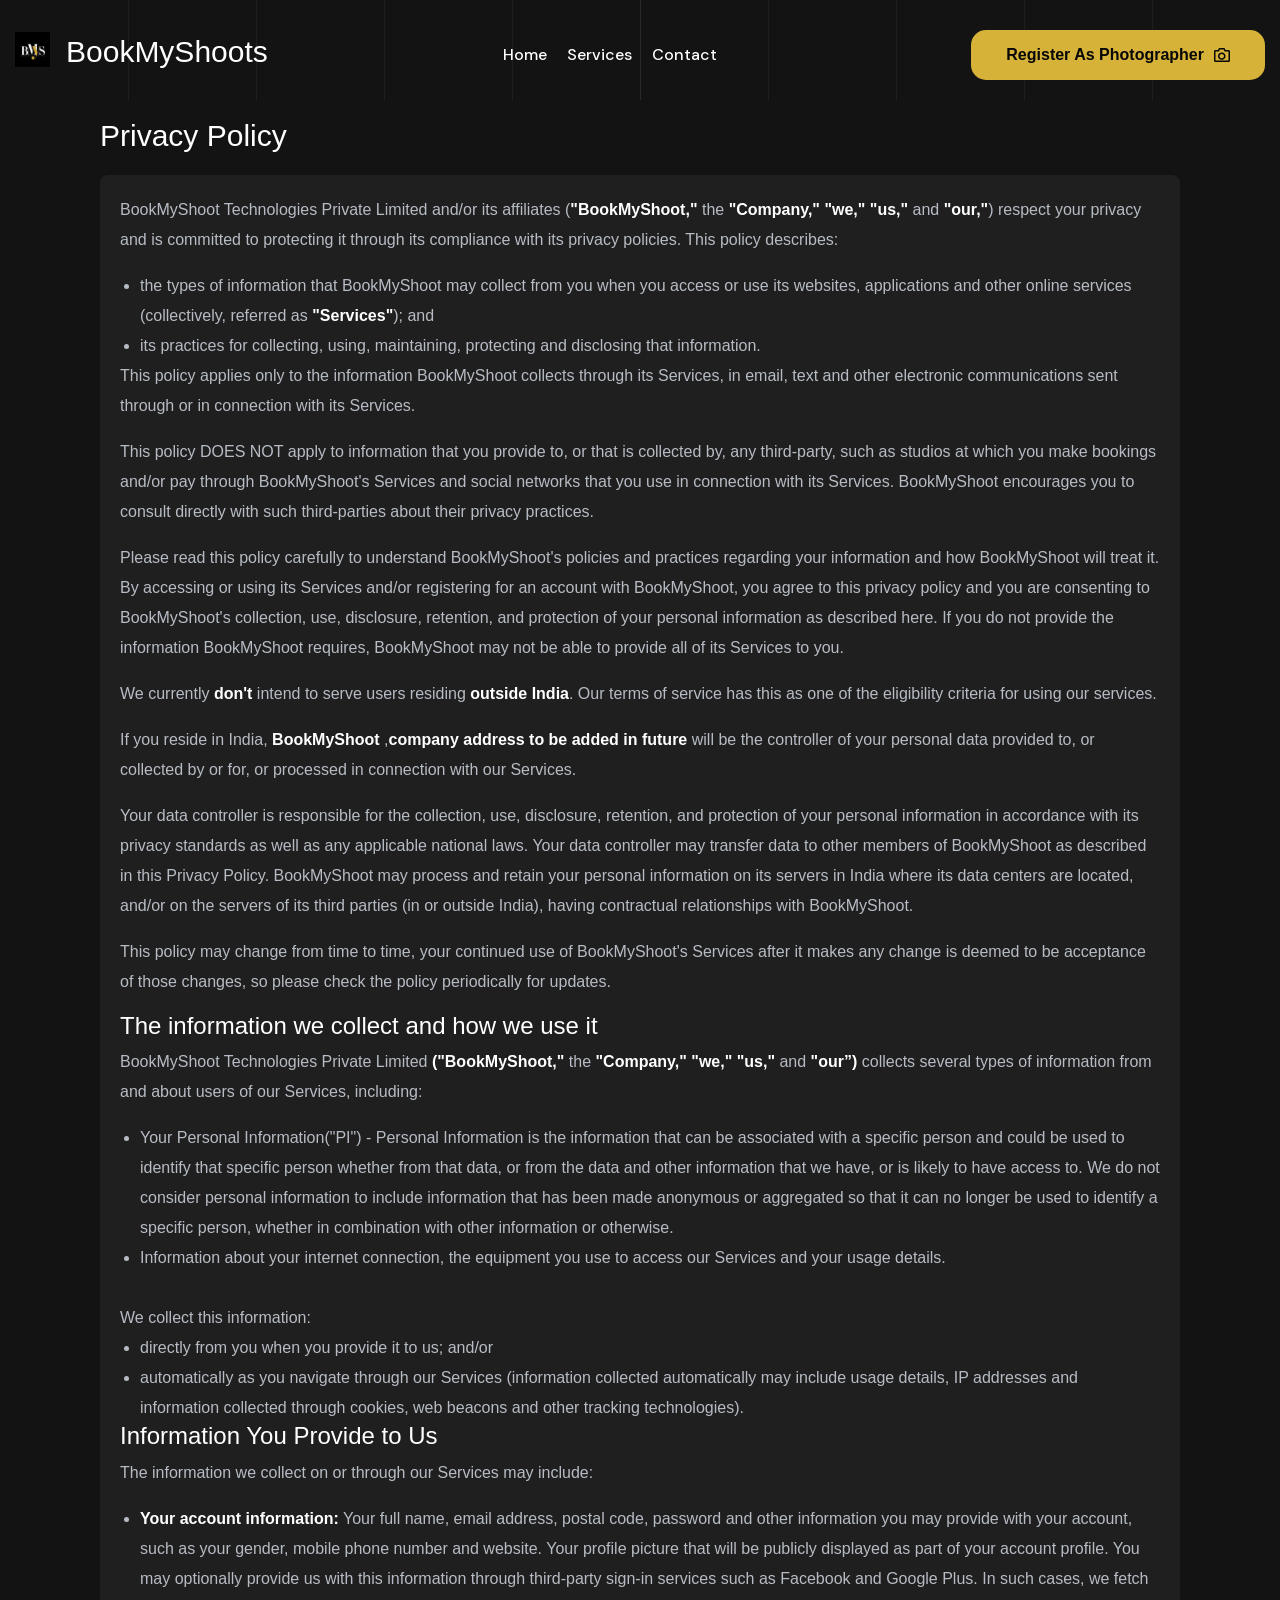
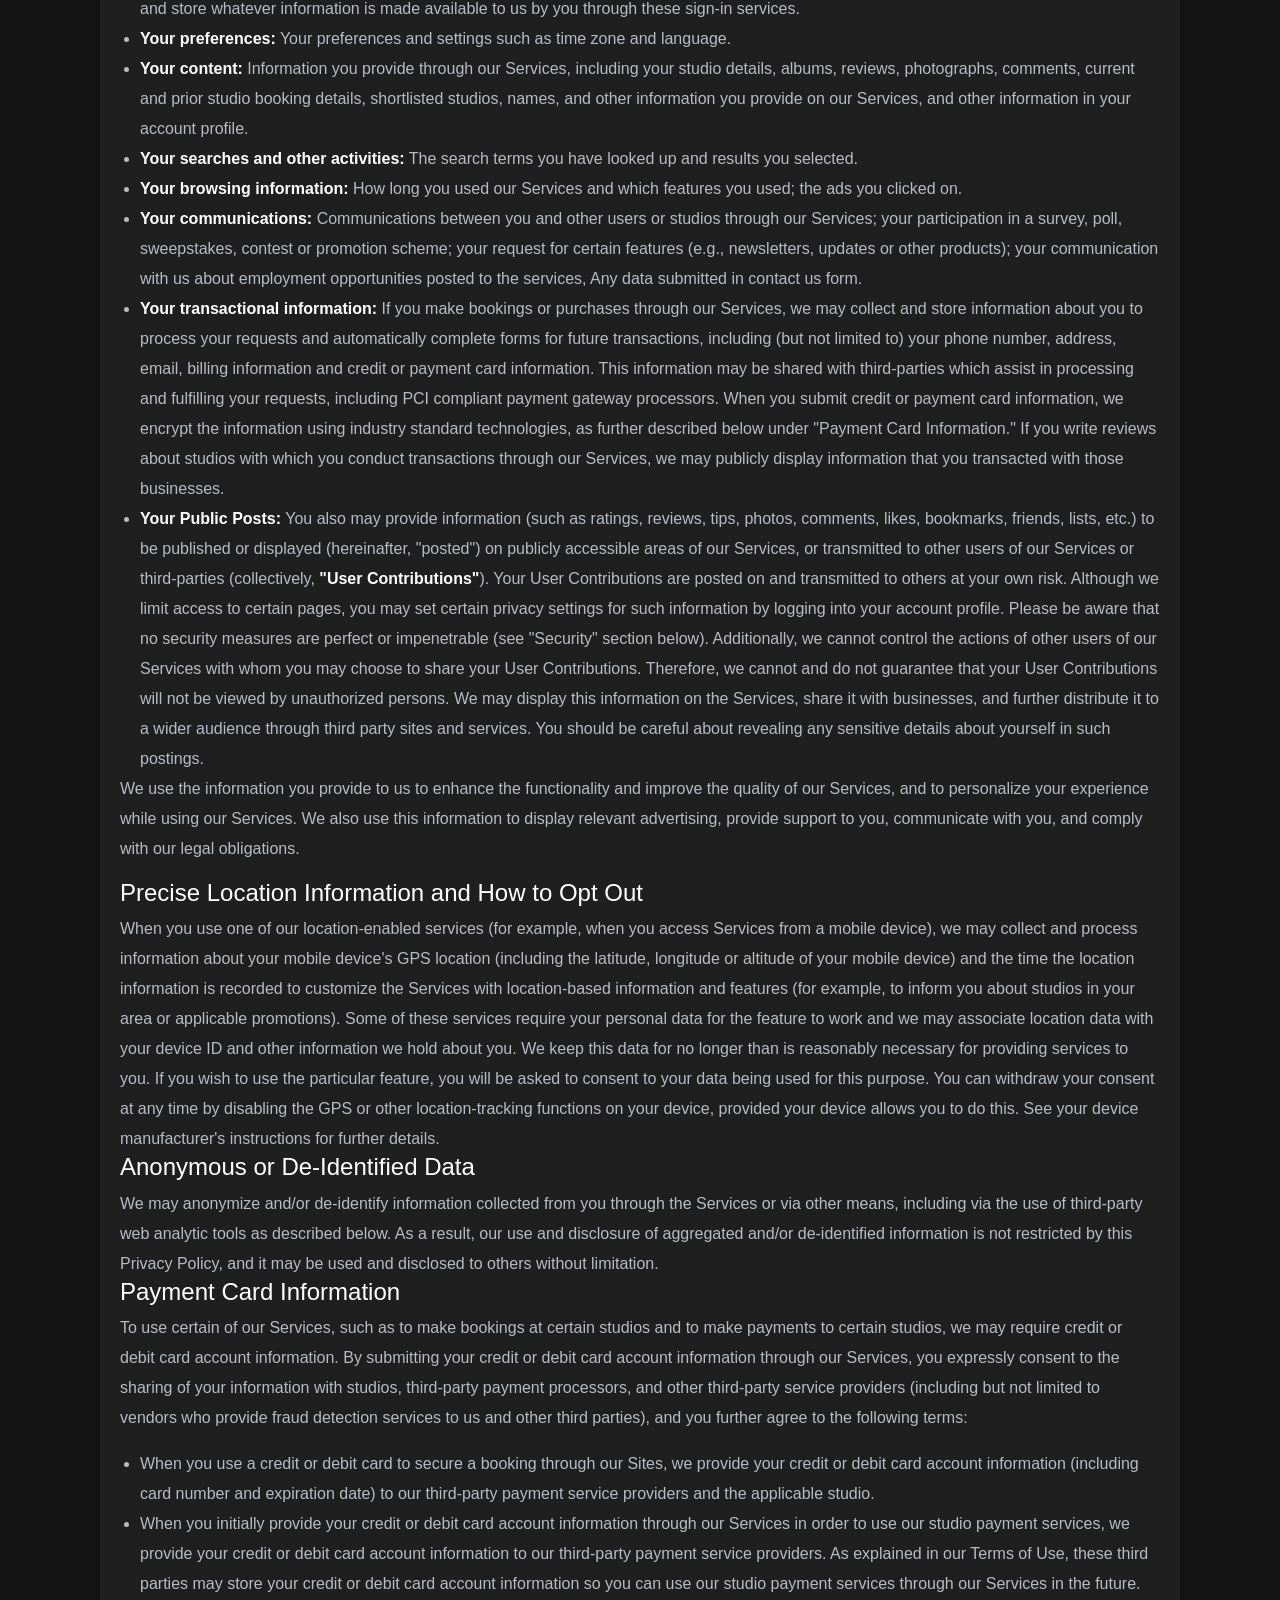
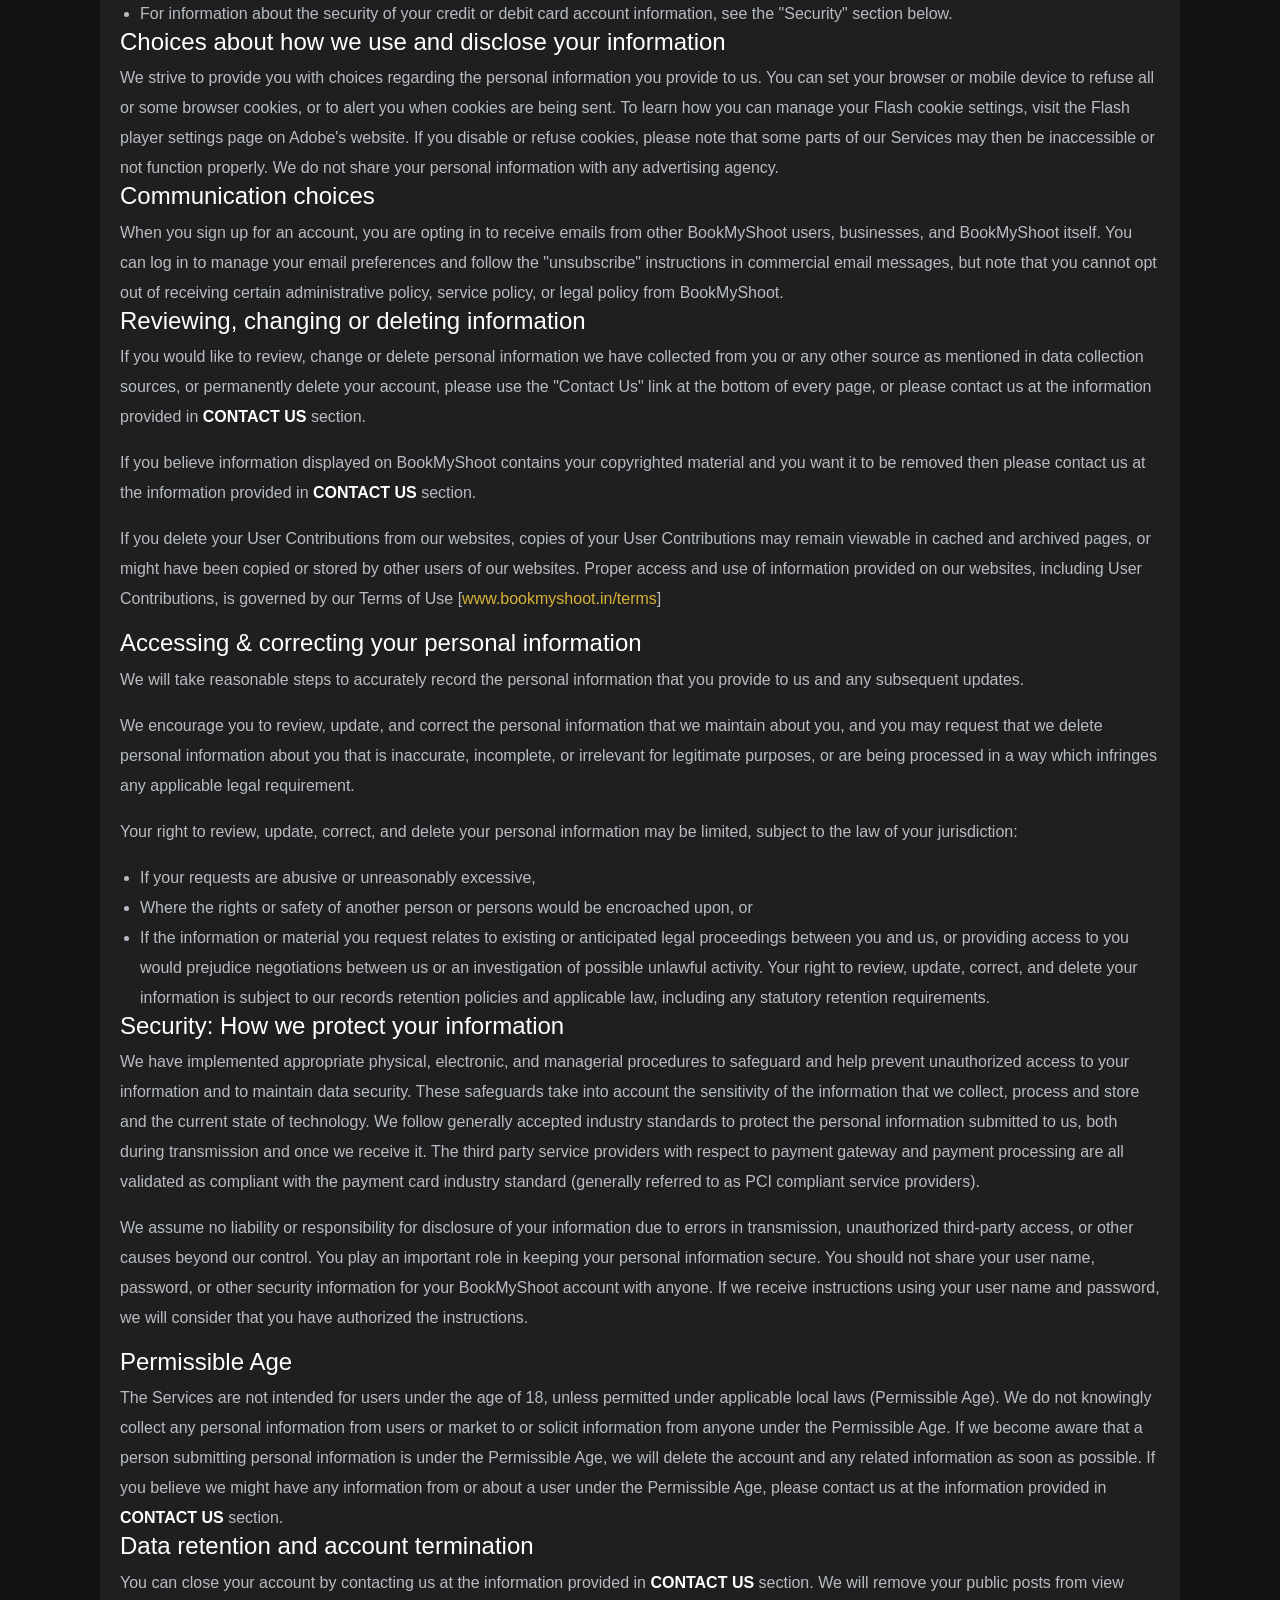
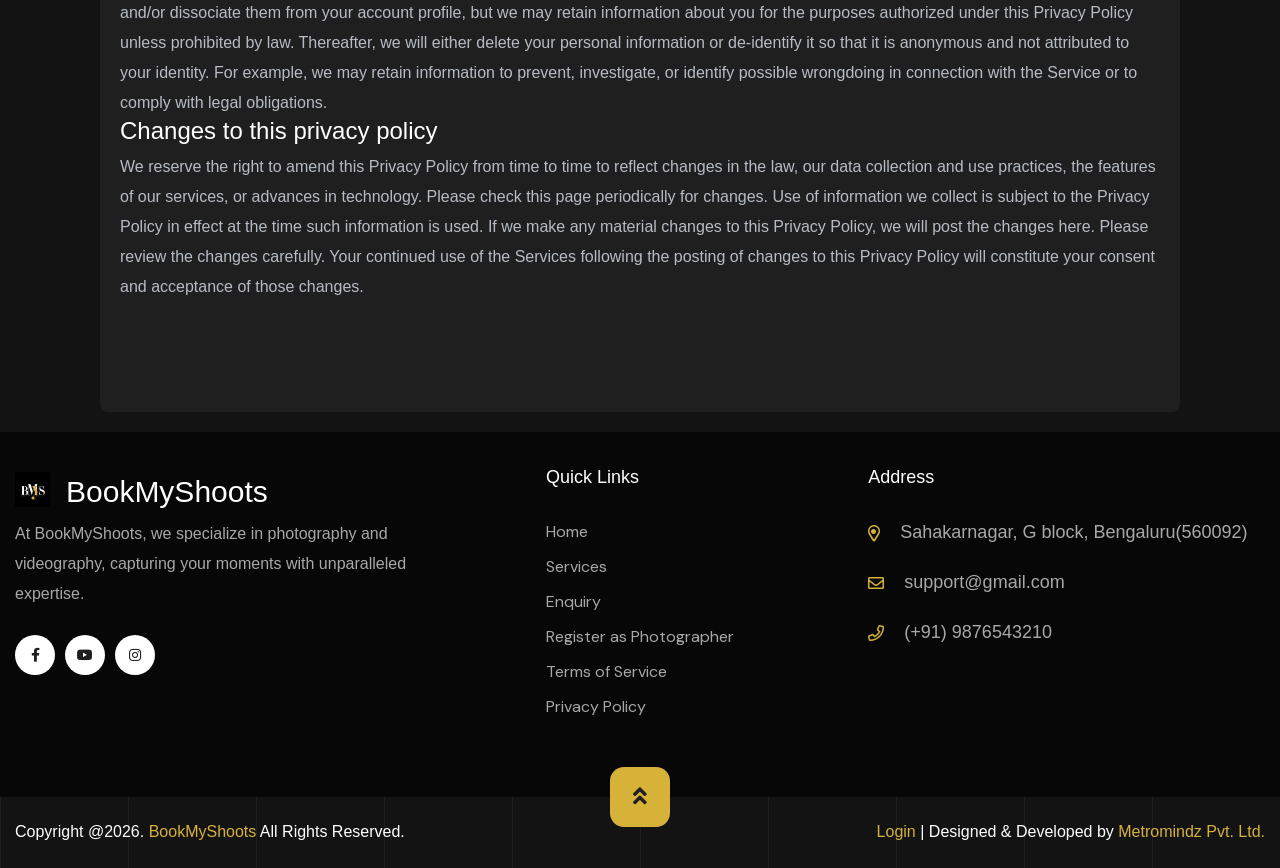
<file: privacy.html>
<!DOCTYPE html><html lang="en" class="__variable_d847d0 __variable_2b8e88  scroll-smooth"><head><meta charSet="utf-8"/><meta name="viewport" content="width=device-width, initial-scale=1"/><link rel="preload" as="image" href="assets/images/logos/BookMyShoots.jpg"/><link rel="preload" as="image" href="assets/images/fav.ico"/><link rel="stylesheet" href="/_next/static/css/2629303dc250fa19.css" crossorigin="" data-precedence="next"/><link rel="preload" as="script" fetchPriority="low" href="/_next/static/chunks/webpack-3e6a6783fd03bdcf.js" crossorigin=""/><script src="/_next/static/chunks/fd9d1056-7fa6ecf255cb090e.js" async="" crossorigin=""></script><script src="/_next/static/chunks/938-399d660302eee4b3.js" async="" crossorigin=""></script><script src="/_next/static/chunks/main-app-73071a4b3602428f.js" async="" crossorigin=""></script><script src="/_next/static/chunks/285-186d57062f3607aa.js" async=""></script><script src="/_next/static/chunks/623-e48d8f13624b10c0.js" async=""></script><script src="/_next/static/chunks/app/privacy/page-5e96a9f1dfd2e431.js" async=""></script><script src="/_next/static/chunks/app/layout-ab27e4e58ee054d3.js" async=""></script><script src="/_next/static/chunks/app/not-found-8c54a35bd8128127.js" async=""></script><title>BookMyShoots</title><meta name="description" content="Made by create-next-app"/><link rel="icon" href="/favicon.ico" type="image/x-icon" sizes="64x64"/><script src="/_next/static/chunks/polyfills-c67a75d1b6f99dc8.js" crossorigin="" noModule=""></script></head><body><div class="preloader"></div><div class="page-wrapper"><header class="main-header menu-absolute"><div class="header-upper"><div class="container container-1620 clearfix"><div class="header-inner rel d-flex align-items-center"><div class="logo-outer"><div class="logo"><a class="d-flex gap-3" href="/"><img src="assets/images/logos/BookMyShoots.jpg" alt="Logo" title="Logo" height="35px" width="35px"/><h3>BookMyShoots</h3></a></div></div><div class="nav-outer clearfix mx-auto"><nav class="main-menu navbar-expand-lg"><div class="navbar-header"><div class="mobile-logo my-15"><a href="/"><img src="assets/images/logos/BookMyShoots.jpg" alt="Logo" title="Logo" height="35px" width="35px"/></a></div><button type="button" class="navbar-toggle me-4" data-bs-toggle="collapse" data-bs-target=".navbar-collapse"><span class="icon-bar"></span><span class="icon-bar"></span><span class="icon-bar"></span></button></div><div class="navbar-collapse collapse clearfix "><ul class="navigation onepage clearfix"><li><a href="/">Home</a></li><li><a href="/#services">Services</a></li><li><a href="/#contact">Contact</a></li><li><div class="hero-btns mobRegBtn"><a class="theme-btn" href="register">Register as Photographer<i class="far fa-camera"></i></a></div></li></ul></div></nav></div><div class="hero-btns deskRegBtn"><a class="theme-btn" href="register">Register as Photographer<i class="far fa-camera"></i></a></div></div></div></div></header><div style="position:relative;min-height:100vh"><section class="page-banner-area pt-100 rpt-140  rpb-60 rel z-1 text-center"><div class="container"><div class="banner-inner text-white"><h1 class="page-title wow fadeInUp delay-0-2s"></h1></div></div><div class="bg-lines"><span></span><span></span><span></span><span></span><span></span><span></span><span></span><span></span><span></span><span></span></div></section><div><h3 class="terms-header">Privacy Policy</h3></div><article style="position:relative;margin-top:10px;padding:10px;color:#b7bcc4;background-color:#1f1f1f;margin:20px 100px;border-radius:8px" class="terms-content"><div style="padding:10px;padding-bottom:100px"><p> <!-- -->BookMyShoot Technologies Private Limited and/or its affiliates (<b class="highlight">&quot;BookMyShoot,&quot;</b> the<!-- --> <b class="highlight">&quot;Company,&quot; &quot;we,&quot; &quot;us,&quot;</b> and<!-- --> <b class="highlight">&quot;our,&quot;</b>) respect your privacy and is committed to protecting it through its compliance with its privacy policies. This policy describes:<!-- --> </p><ul class="bulleted-list"><li>the types of information that BookMyShoot may collect from you when you access or use its websites, applications and other online services (collectively, referred as<!-- --> <b class="highlight">&quot;Services&quot;</b>); and</li><li>its practices for collecting, using, maintaining, protecting and disclosing that information.<!-- --> </li></ul><p>This policy applies only to the information BookMyShoot collects through its Services, in email, text and other electronic communications sent through or in connection with its Services.</p><p>This policy DOES NOT apply to information that you provide to, or that is collected by, any third-party, such as studios at which you make bookings and/or pay through BookMyShoot&#x27;s Services and social networks that you use in connection with its Services. BookMyShoot encourages you to consult directly with such third-parties about their privacy practices.</p><p>Please read this policy carefully to understand BookMyShoot&#x27;s policies and practices regarding your information and how BookMyShoot will treat it. By accessing or using its Services and/or registering for an account with BookMyShoot, you agree to this privacy policy and you are consenting to BookMyShoot&#x27;s collection, use, disclosure, retention, and protection of your personal information as described here. If you do not provide the information BookMyShoot requires, BookMyShoot may not be able to provide all of its Services to you.</p><p>We currently <b class="highlight">don&#x27;t</b> intend to serve users residing <b class="highlight">outside India</b>. Our terms of service has this as one of the eligibility criteria for using our services.</p><p>If you reside in India, <b class="highlight">BookMyShoot </b>,<b class="highlight">company address to be added in future<!-- --> </b>will be the controller of your personal data provided to, or collected by or for, or processed in connection with our Services.</p><p>Your data controller is responsible for the collection, use, disclosure, retention, and protection of your personal information in accordance with its privacy standards as well as any applicable national laws. Your data controller may transfer data to other members of BookMyShoot as described in this Privacy Policy. BookMyShoot may process and retain your personal information on its servers in India where its data centers are located, and/or on the servers of its third parties (in or outside India), having contractual relationships with BookMyShoot.</p><p>This policy may change from time to time, your continued use of BookMyShoot&#x27;s Services after it makes any change is deemed to be acceptance of those changes, so please check the policy periodically for updates.</p><h4> The information we collect and how we use it </h4><div><p> <!-- -->BookMyShoot Technologies Private Limited<!-- --> <b class="highlight">(&quot;BookMyShoot,&quot;</b> the<!-- --> <b class="highlight">&quot;Company,&quot; &quot;we,&quot; &quot;us,&quot;</b> and<!-- --> <b class="highlight">&quot;our”)</b> collects several types of information from and about users of our Services, including:<!-- --> </p><ul class="bulleted-list"><li>Your Personal Information(&quot;PI&quot;) - Personal Information is the information that can be associated with a specific person and could be used to identify that specific person whether from that data, or from the data and other information that we have, or is likely to have access to. We do not consider personal information to include information that has been made anonymous or aggregated so that it can no longer be used to identify a specific person, whether in combination with other information or otherwise.</li><li>Information about your internet connection, the equipment you use to access our Services and your usage details.</li></ul><br/> We collect this information:<!-- --> <ul class="bulleted-list"><li>directly from you when you provide it to us; and/or</li><li>automatically as you navigate through our Services (information collected automatically may include usage details, IP addresses and information collected through cookies, web beacons and other tracking technologies).</li></ul></div><h4> Information You Provide to Us </h4><div><p>The information we collect on or through our Services may include:</p><ul class="bulleted-list"><li><b class="highlight">Your account information:</b> Your full name, email address, postal code, password and other information you may provide with your account, such as your gender, mobile phone number and website. Your profile picture that will be publicly displayed as part of your account profile. You may optionally provide us with this information through third-party sign-in services such as Facebook and Google Plus. In such cases, we fetch and store whatever information is made available to us by you through these sign-in services.<!-- --> </li><li><b class="highlight">Your preferences:</b> Your preferences and settings such as time zone and language.<!-- --> </li><li><b class="highlight">Your content:</b> Information you provide through our Services, including your studio details, albums, reviews, photographs, comments, current and prior studio booking details, shortlisted studios, names, and other information you provide on our Services, and other information in your account profile.<!-- --> </li><li><b class="highlight">Your searches and other activities:</b> <!-- -->The search terms you have looked up and results you selected.<!-- --> </li><li><b class="highlight">Your browsing information:</b> How long you used our Services and which features you used; the ads you clicked on.<!-- --> </li><li><b class="highlight">Your communications:</b> <!-- -->Communications between you and other users or studios through our Services; your participation in a survey, poll, sweepstakes, contest or promotion scheme; your request for certain features (e.g., newsletters, updates or other products); your communication with us about employment opportunities posted to the services, Any data submitted in contact us form.<!-- --> </li><li><b class="highlight">Your transactional information:</b> <!-- -->If you make bookings or purchases through our Services, we may collect and store information about you to process your requests and automatically complete forms for future transactions, including (but not limited to) your phone number, address, email, billing information and credit or payment card information. This information may be shared with third-parties which assist in processing and fulfilling your requests, including PCI compliant payment gateway processors. When you submit credit or payment card information, we encrypt the information using industry standard technologies, as further described below under &quot;Payment Card Information.&quot; If you write reviews about studios with which you conduct transactions through our Services, we may publicly display information that you transacted with those businesses.<!-- --> </li><li><b class="highlight">Your Public Posts:</b> You also may provide information (such as ratings, reviews, tips, photos, comments, likes, bookmarks, friends, lists, etc.) to be published or displayed (hereinafter, &quot;posted&quot;) on publicly accessible areas of our Services, or transmitted to other users of our Services or third-parties (collectively,<!-- --> <b class="highlight">&quot;User Contributions&quot;</b>). Your User Contributions are posted on and transmitted to others at your own risk. Although we limit access to certain pages, you may set certain privacy settings for such information by logging into your account profile. Please be aware that no security measures are perfect or impenetrable (see &quot;Security&quot; section below). Additionally, we cannot control the actions of other users of our Services with whom you may choose to share your User Contributions. Therefore, we cannot and do not guarantee that your User Contributions will not be viewed by unauthorized persons. We may display this information on the Services, share it with businesses, and further distribute it to a wider audience through third party sites and services. You should be careful about revealing any sensitive details about yourself in such postings.<!-- --> </li></ul><p> <!-- -->We use the information you provide to us to enhance the functionality and improve the quality of our Services, and to personalize your experience while using our Services. We also use this information to display relevant advertising, provide support to you, communicate with you, and comply with our legal obligations.<!-- --> </p></div><h4> Precise Location Information and How to Opt Out </h4><div> <!-- -->When you use one of our location-enabled services (for example, when you access Services from a mobile device), we may collect and process information about your mobile device&#x27;s GPS location (including the latitude, longitude or altitude of your mobile device) and the time the location information is recorded to customize the Services with location-based information and features (for example, to inform you about studios in your area or applicable promotions). Some of these services require your personal data for the feature to work and we may associate location data with your device ID and other information we hold about you. We keep this data for no longer than is reasonably necessary for providing services to you. If you wish to use the particular feature, you will be asked to consent to your data being used for this purpose. You can withdraw your consent at any time by disabling the GPS or other location-tracking functions on your device, provided your device allows you to do this. See your device manufacturer&#x27;s instructions for further details.<!-- --> </div><h4> Anonymous or De-Identified Data </h4><div> <!-- -->We may anonymize and/or de-identify information collected from you through the Services or via other means, including via the use of third-party web analytic tools as described below. As a result, our use and disclosure of aggregated and/or de-identified information is not restricted by this Privacy Policy, and it may be used and disclosed to others without limitation.<!-- --> </div><h4>Payment Card Information</h4><p> <!-- -->To use certain of our Services, such as to make bookings at certain studios and to make payments to certain studios, we may require credit or debit card account information. By submitting your credit or debit card account information through our Services, you expressly consent to the sharing of your information with studios, third-party payment processors, and other third-party service providers (including but not limited to vendors who provide fraud detection services to us and other third parties), and you further agree to the following terms:<!-- --> </p><ul class="bulleted-list"><li> <!-- -->When you use a credit or debit card to secure a booking through our Sites, we provide your credit or debit card account information (including card number and expiration date) to our third-party payment service providers and the applicable studio.<!-- --> </li><li> <!-- -->When you initially provide your credit or debit card account information through our Services in order to use our studio payment services, we provide your credit or debit card account information to our third-party payment service providers. As explained in our Terms of Use, these third parties may store your credit or debit card account information so you can use our studio payment services through our Services in the future.<!-- --> </li><li> <!-- -->For information about the security of your credit or debit card account information, see the &quot;Security&quot; section below.<!-- --> </li></ul><h4> Choices about how we use and disclose your information </h4><div _ngcontent-serverapp-c4="" class="content"> <!-- -->We strive to provide you with choices regarding the personal information you provide to us. You can set your browser or mobile device to refuse all or some browser cookies, or to alert you when cookies are being sent. To learn how you can manage your Flash cookie settings, visit the Flash player settings page on Adobe&#x27;s website. If you disable or refuse cookies, please note that some parts of our Services may then be inaccessible or not function properly. We do not share your personal information with any advertising agency.<!-- --> </div><h4> Communication choices </h4><div> <!-- -->When you sign up for an account, you are opting in to receive emails from other BookMyShoot users, businesses, and BookMyShoot itself. You can log in to manage your email preferences and follow the &quot;unsubscribe&quot; instructions in commercial email messages, but note that you cannot opt out of receiving certain administrative policy, service policy, or legal policy from BookMyShoot.<!-- --> </div><h4> Reviewing, changing or deleting information </h4><div><p> <!-- -->If you would like to review, change or delete personal information we have collected from you or any other source as mentioned in data collection sources, or permanently delete your account, please use the &quot;Contact Us&quot; link at the bottom of every page, or please contact us at the information provided in<!-- --> <b class="highlight">CONTACT US</b> section.<!-- --> </p><p> <!-- -->If you believe information displayed on BookMyShoot contains your copyrighted material and you want it to be removed then please contact us at the information provided in<!-- --> <b class="highlight">CONTACT US</b> section.<!-- --> </p><p> <!-- -->If you delete your User Contributions from our websites, copies of your User Contributions may remain viewable in cached and archived pages, or might have been copied or stored by other users of our websites. Proper access and use of information provided on our websites, including User Contributions, is governed by our Terms of Use [<a href="/terms" style="color:#D6B238">www.bookmyshoot.in/terms</a>]<!-- --> </p></div><h4> Accessing &amp; correcting your personal information </h4><div><p> <!-- -->We will take reasonable steps to accurately record the personal information that you provide to us and any subsequent updates.<!-- --> </p><p> <!-- -->We encourage you to review, update, and correct the personal information that we maintain about you, and you may request that we delete personal information about you that is inaccurate, incomplete, or irrelevant for legitimate purposes, or are being processed in a way which infringes any applicable legal requirement.<!-- --> </p><p> <!-- -->Your right to review, update, correct, and delete your personal information may be limited, subject to the law of your jurisdiction:<!-- --> </p><ul class="bulleted-list"><li>If your requests are abusive or unreasonably excessive,</li><li>Where the rights or safety of another person or persons would be encroached upon, or</li><li> <!-- -->If the information or material you request relates to existing or anticipated legal proceedings between you and us, or providing access to you would prejudice negotiations between us or an investigation of possible unlawful activity. Your right to review, update, correct, and delete your information is subject to our records retention policies and applicable law, including any statutory retention requirements.<!-- --> </li></ul></div><h4> Security: How we protect your information </h4><div><p> <!-- -->We have implemented appropriate physical, electronic, and managerial procedures to safeguard and help prevent unauthorized access to your information and to maintain data security. These safeguards take into account the sensitivity of the information that we collect, process and store and the current state of technology. We follow generally accepted industry standards to protect the personal information submitted to us, both during transmission and once we receive it. The third party service providers with respect to payment gateway and payment processing are all validated as compliant with the payment card industry standard (generally referred to as PCI compliant service providers).<!-- --> </p><p> <!-- -->We assume no liability or responsibility for disclosure of your information due to errors in transmission, unauthorized third-party access, or other causes beyond our control. You play an important role in keeping your personal information secure. You should not share your user name, password, or other security information for your BookMyShoot account with anyone. If we receive instructions using your user name and password, we will consider that you have authorized the instructions.<!-- --> </p></div><h4> Permissible Age </h4><div> <!-- -->The Services are not intended for users under the age of 18, unless permitted under applicable local laws (Permissible Age). We do not knowingly collect any personal information from users or market to or solicit information from anyone under the Permissible Age. If we become aware that a person submitting personal information is under the Permissible Age, we will delete the account and any related information as soon as possible. If you believe we might have any information from or about a user under the Permissible Age, please contact us at the information provided in <b class="highlight">CONTACT US</b> section.<!-- --> </div><h4> Data retention and account termination </h4><div> <!-- -->You can close your account by contacting us at the information provided in <b class="highlight">CONTACT US</b> section. We will remove your public posts from view and/or dissociate them from your account profile, but we may retain information about you for the purposes authorized under this Privacy Policy unless prohibited by law. Thereafter, we will either delete your personal information or de-identify it so that it is anonymous and not attributed to your identity. For example, we may retain information to prevent, investigate, or identify possible wrongdoing in connection with the Service or to comply with legal obligations.<!-- --> </div><h4> Changes to this privacy policy </h4><div> <!-- -->We reserve the right to amend this Privacy Policy from time to time to reflect changes in the law, our data collection and use practices, the features of our services, or advances in technology. Please check this page periodically for changes. Use of information we collect is subject to the Privacy Policy in effect at the time such information is used. If we make any material changes to this Privacy Policy, we will post the changes here. Please review the changes carefully. Your continued use of the Services following the posting of changes to this Privacy Policy will constitute your consent and acceptance of those changes.<!-- --> </div></div></article></div><footer class="main-footer rel z-1"><div class="footer-top-wrap bgc-black pt-40 pb-20"><div class="container"><div class="row"><div class="col-lg-4 col-md-12 d-flex flex-column"><div class="footer-widget widget_logo wow fadeInUp delay-0-2s contact-page-content        d-flex flex-column"><div class="footer-logo"><a class="d-flex gap-3" href="/"><img src="assets/images/fav.ico" alt="Logo" title="Logo" height="35px" width="35px"/><h3>BookMyShoots</h3></a></div><p>At BookMyShoots, we specialize in photography and videography, capturing your moments with unparalleled expertise.</p><div class="social-style-one mt-10"><a href="#"><i class="fab fa-facebook-f"></i></a><a href="#"><i class="fab fa-youtube"></i></a><a href="#"><i class="fab fa-instagram"></i></a></div></div></div><div class="col-lg-4 col-md-7"><div class="footer-widget widget_nav_menu wow fadeInUp delay-0-4s"><h6 class="footer-title">Quick Links</h6><ul class="d-flex flex-column"><li><a href="/">Home</a></li><li><a href="/#services">Services</a></li><li><a href="/#contact">Enquiry</a></li><li><a href="register">Register as Photographer</a></li><li><a href="/terms">Terms of Service</a></li><li><a href="/privacy">Privacy Policy</a></li></ul></div></div><div class="col-lg-4 col-md-5"><div class="footer-widget widget_contact_info wow fadeInUp delay-0-6s"><h6 class="footer-title">Address</h6><ul><li><i class="far fa-map-marker-alt"></i> Sahakarnagar, G block, Bengaluru(560092)</li><li><i class="far fa-envelope"></i> <a href="mailto:support@gmail.com">support@gmail.com</a></li><li><i class="far fa-phone"></i> <a href="callto:+880(123)45688">(+91) 9876543210</a></li></ul></div></div></div></div></div><div class="footer-bottom pt-20 pb-5 rpt-25"><div class="container"><div class="row"><div class="col-lg-6 col-12"><div class="copyright-text"><p>Copyright @<!-- -->.<!-- --> <a href="/">BookMyShoots</a> <!-- -->All Rights Reserved.</p></div></div><div class="col-lg-6 col-12 text-lg-end"><div class="copyright-text"><p><a href="https://dashboard.bookmyshoots.in/login">Login</a> <!-- -->| Designed &amp; Developed by<!-- --> <a target="_blank" rel="noopener noreferrer" href="https://www.metromindz.com/">Metromindz Pvt. Ltd.</a> </p></div></div></div><a href="#" class="scroll-top scroll-to-target d-inline-block"><span class="fas fa-angle-double-up"></span></a></div><div class="bg-lines"><span></span><span></span><span></span><span></span><span></span><span></span><span></span><span></span><span></span><span></span></div></div></footer></div><script src="/_next/static/chunks/webpack-3e6a6783fd03bdcf.js" crossorigin="" async=""></script><script>(self.__next_f=self.__next_f||[]).push([0]);self.__next_f.push([2,null])</script><script>self.__next_f.push([1,"1:HL[\"/_next/static/css/2629303dc250fa19.css\",\"style\",{\"crossOrigin\":\"\"}]\n0:\"$L2\"\n"])</script><script>self.__next_f.push([1,"3:I[7690,[],\"\"]\n5:I[7831,[],\"\"]\n6:I[2499,[\"285\",\"static/chunks/285-186d57062f3607aa.js\",\"623\",\"static/chunks/623-e48d8f13624b10c0.js\",\"385\",\"static/chunks/app/privacy/page-5e96a9f1dfd2e431.js\"],\"\"]\n7:I[5613,[],\"\"]\n8:I[1778,[],\"\"]\n9:I[4562,[\"185\",\"static/chunks/app/layout-ab27e4e58ee054d3.js\"],\"\"]\na:I[2623,[\"285\",\"static/chunks/285-186d57062f3607aa.js\",\"623\",\"static/chunks/623-e48d8f13624b10c0.js\",\"160\",\"static/chunks/app/not-found-8c54a35bd8128127.js\"],\"\"]\nb:I[5250,[\"285\",\"static/chunks/285-186d57062f3607aa"])</script><script>self.__next_f.push([1,".js\",\"623\",\"static/chunks/623-e48d8f13624b10c0.js\",\"160\",\"static/chunks/app/not-found-8c54a35bd8128127.js\"],\"\"]\nd:I[8955,[],\"\"]\n"])</script><script>self.__next_f.push([1,"2:[[[\"$\",\"link\",\"0\",{\"rel\":\"stylesheet\",\"href\":\"/_next/static/css/2629303dc250fa19.css\",\"precedence\":\"next\",\"crossOrigin\":\"\"}]],[\"$\",\"$L3\",null,{\"buildId\":\"M_UPygN4aEZb0TdME_Muu\",\"assetPrefix\":\"\",\"initialCanonicalUrl\":\"/privacy\",\"initialTree\":[\"\",{\"children\":[\"privacy\",{\"children\":[\"__PAGE__\",{}]}]},\"$undefined\",\"$undefined\",true],\"initialSeedData\":[\"\",{\"children\":[\"privacy\",{\"children\":[\"__PAGE__\",{},[\"$L4\",[\"$\",\"$L5\",null,{\"propsForComponent\":{\"params\":{}},\"Component\":\"$6\",\"isStaticGeneration\":true}],null]]},[\"$\",\"$L7\",null,{\"parallelRouterKey\":\"children\",\"segmentPath\":[\"children\",\"privacy\",\"children\"],\"loading\":\"$undefined\",\"loadingStyles\":\"$undefined\",\"loadingScripts\":\"$undefined\",\"hasLoading\":false,\"error\":\"$undefined\",\"errorStyles\":\"$undefined\",\"errorScripts\":\"$undefined\",\"template\":[\"$\",\"$L8\",null,{}],\"templateStyles\":\"$undefined\",\"templateScripts\":\"$undefined\",\"notFound\":\"$undefined\",\"notFoundStyles\":\"$undefined\",\"styles\":null}]]},[null,[\"$\",\"html\",null,{\"lang\":\"en\",\"className\":\"__variable_d847d0 __variable_2b8e88  scroll-smooth\",\"children\":[\"$\",\"body\",null,{\"children\":[[\"$\",\"$L9\",null,{}],[\"$\",\"$L7\",null,{\"parallelRouterKey\":\"children\",\"segmentPath\":[\"children\"],\"loading\":\"$undefined\",\"loadingStyles\":\"$undefined\",\"loadingScripts\":\"$undefined\",\"hasLoading\":false,\"error\":\"$undefined\",\"errorStyles\":\"$undefined\",\"errorScripts\":\"$undefined\",\"template\":[\"$\",\"$L8\",null,{}],\"templateStyles\":\"$undefined\",\"templateScripts\":\"$undefined\",\"notFound\":[\"$\",\"$La\",null,{\"noFooter\":true,\"children\":[\"$\",\"section\",null,{\"className\":\"error-area pt-185 rpt-130 pb-130 rpb-100 rel z-1 text-center\",\"children\":[[\"$\",\"div\",null,{\"className\":\"container\",\"children\":[\"$\",\"div\",null,{\"className\":\"error-content\",\"children\":[[\"$\",\"div\",null,{\"className\":\"image mb-85 rmb-55 wow fadeInUp delay-0-2s\",\"children\":[\"$\",\"img\",null,{\"src\":\"assets/images/shape/404-error.png\",\"alt\":\"Error\"}]}],[\"$\",\"div\",null,{\"className\":\"section-title mb-40 wow fadeInUp delay-0-2s\",\"children\":[[\"$\",\"h1\",null,{\"children\":\"OPPS!\"}],[\"$\",\"h2\",null,{\"children\":\"This Page Cannot be Found !!!\"}]]}],[\"$\",\"$Lb\",null,{\"legacyBehavior\":true,\"href\":\"/\",\"children\":[\"$\",\"a\",null,{\"className\":\"theme-btn wow fadeInUp delay-0-2s\",\"children\":[\"Go To Homepage \",[\"$\",\"i\",null,{\"className\":\"far fa-angle-right\"}]]}]}]]}]}],[\"$\",\"div\",null,{\"className\":\"bg-lines\",\"children\":[[\"$\",\"span\",null,{}],[\"$\",\"span\",null,{}],[\"$\",\"span\",null,{}],[\"$\",\"span\",null,{}],[\"$\",\"span\",null,{}],[\"$\",\"span\",null,{}],[\"$\",\"span\",null,{}],[\"$\",\"span\",null,{}],[\"$\",\"span\",null,{}],[\"$\",\"span\",null,{}]]}]]}]}],\"notFoundStyles\":[],\"styles\":null}]]}]}],null]],\"initialHead\":[false,\"$Lc\"],\"globalErrorComponent\":\"$d\"}]]\n"])</script><script>self.__next_f.push([1,"c:[[\"$\",\"meta\",\"0\",{\"name\":\"viewport\",\"content\":\"width=device-width, initial-scale=1\"}],[\"$\",\"meta\",\"1\",{\"charSet\":\"utf-8\"}],[\"$\",\"title\",\"2\",{\"children\":\"BookMyShoots\"}],[\"$\",\"meta\",\"3\",{\"name\":\"description\",\"content\":\"Made by create-next-app\"}],[\"$\",\"link\",\"4\",{\"rel\":\"icon\",\"href\":\"/favicon.ico\",\"type\":\"image/x-icon\",\"sizes\":\"64x64\"}]]\n4:null\n"])</script><script>self.__next_f.push([1,""])</script></body></html>
</file>
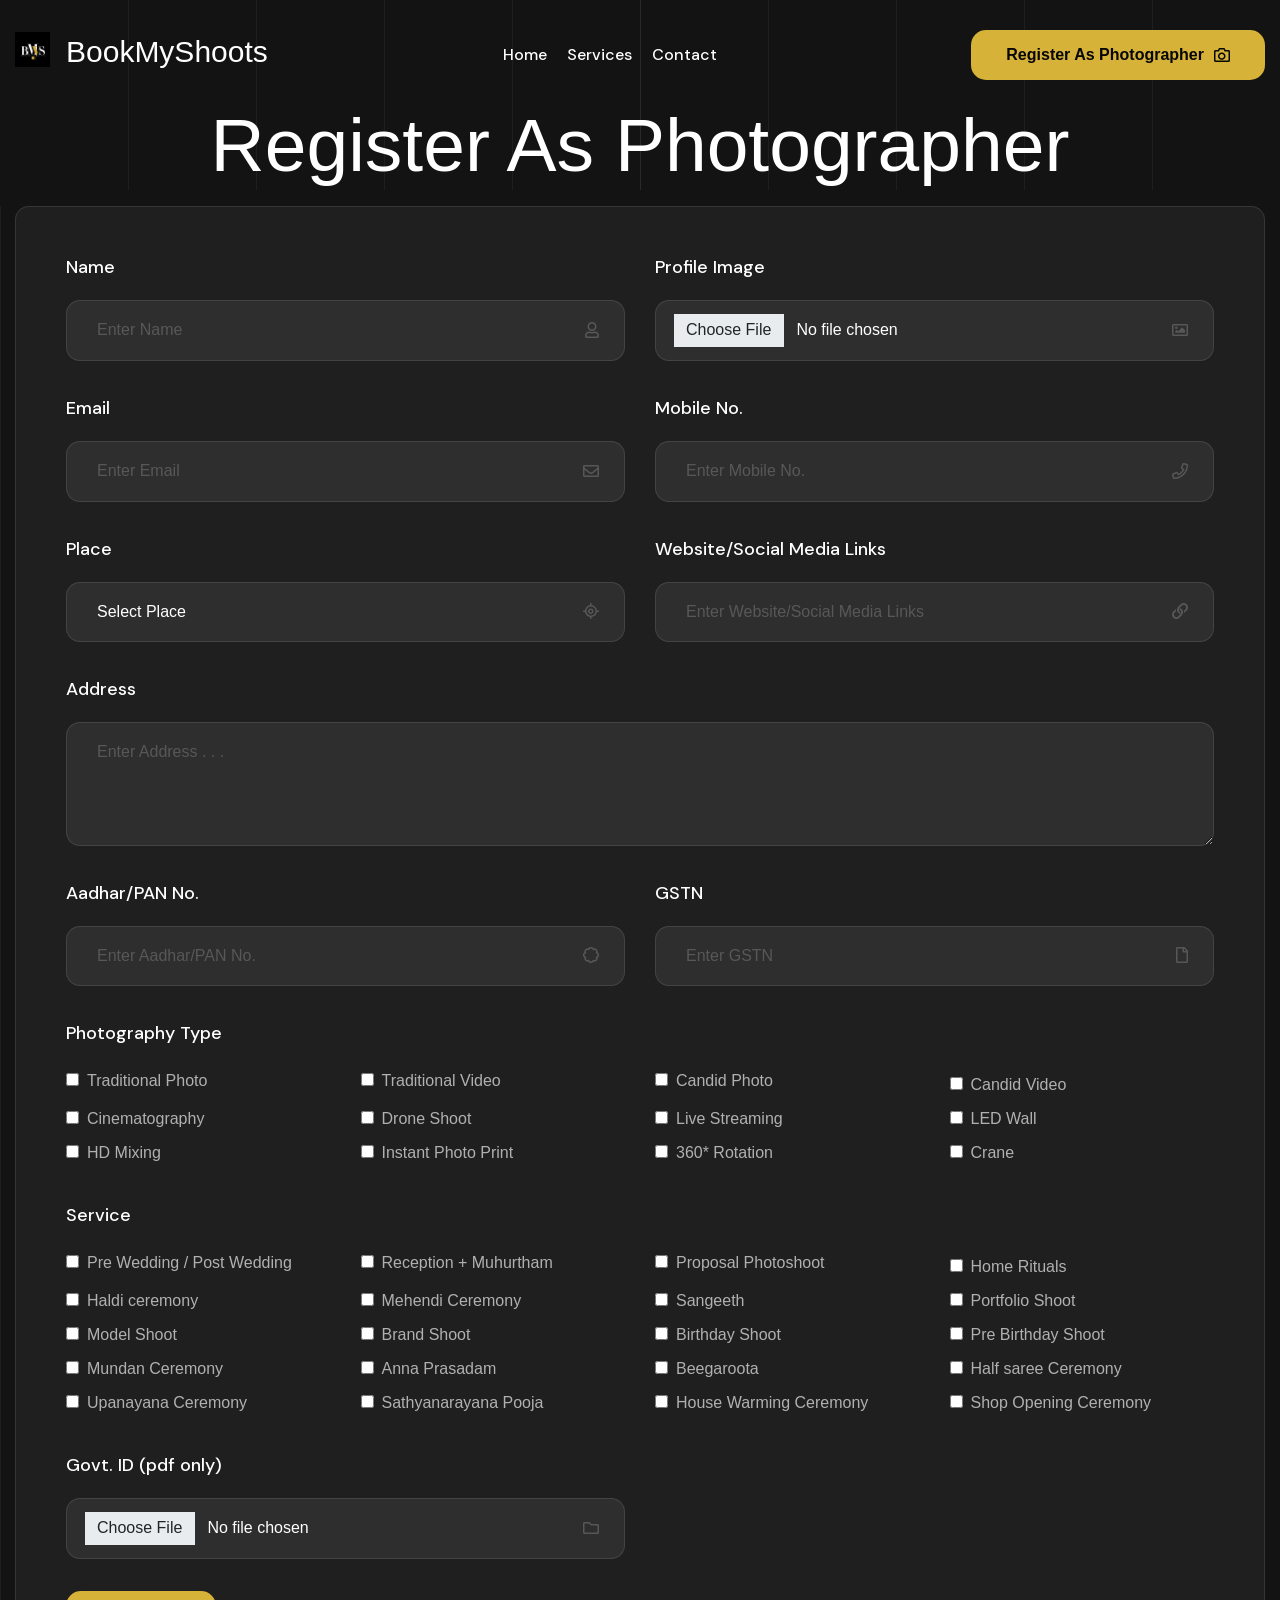
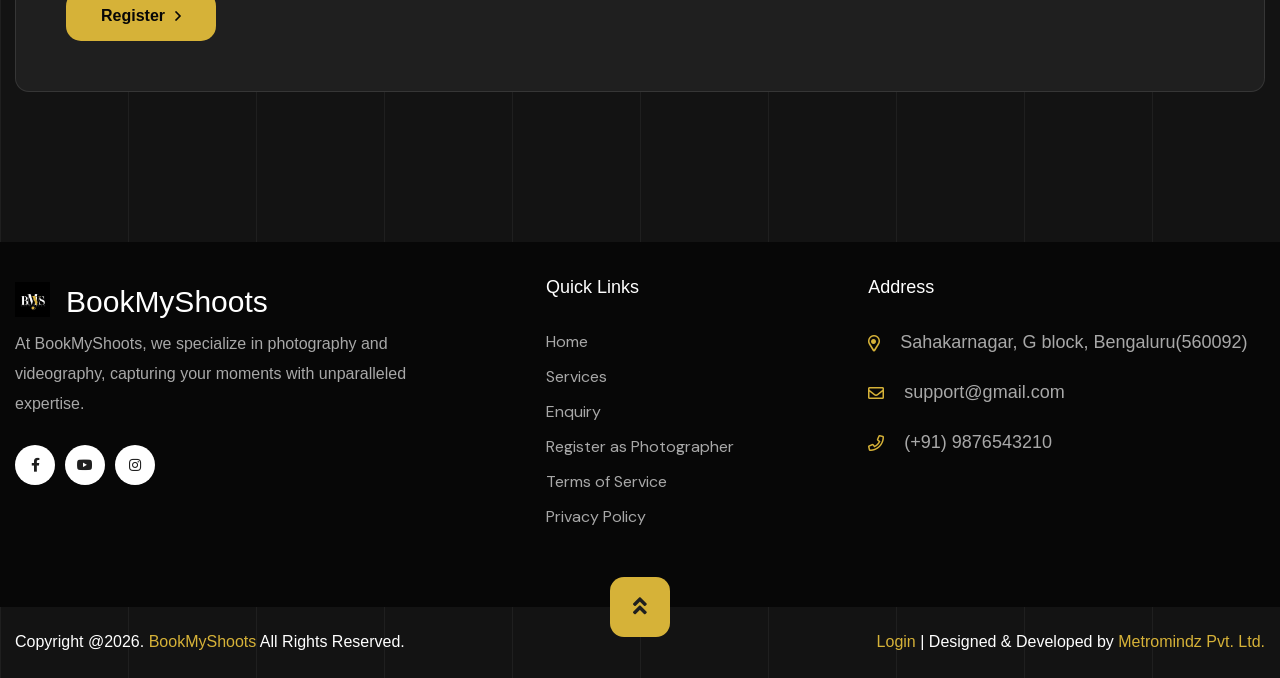
<file: register.html>
<!DOCTYPE html><html lang="en" class="__variable_d847d0 __variable_2b8e88  scroll-smooth"><head><meta charSet="utf-8"/><meta name="viewport" content="width=device-width, initial-scale=1"/><link rel="preload" as="image" href="assets/images/logos/BookMyShoots.jpg"/><link rel="preload" as="image" href="assets/images/fav.ico"/><link rel="stylesheet" href="/_next/static/css/2629303dc250fa19.css" crossorigin="" data-precedence="next"/><link rel="preload" as="script" fetchPriority="low" href="/_next/static/chunks/webpack-3e6a6783fd03bdcf.js" crossorigin=""/><script src="/_next/static/chunks/fd9d1056-7fa6ecf255cb090e.js" async="" crossorigin=""></script><script src="/_next/static/chunks/938-399d660302eee4b3.js" async="" crossorigin=""></script><script src="/_next/static/chunks/main-app-73071a4b3602428f.js" async="" crossorigin=""></script><script src="/_next/static/chunks/285-186d57062f3607aa.js" async=""></script><script src="/_next/static/chunks/829-9e13e9cc86d3d8c6.js" async=""></script><script src="/_next/static/chunks/623-e48d8f13624b10c0.js" async=""></script><script src="/_next/static/chunks/app/register/page-12c645351fcae2f5.js" async=""></script><script src="/_next/static/chunks/app/layout-ab27e4e58ee054d3.js" async=""></script><script src="/_next/static/chunks/app/not-found-8c54a35bd8128127.js" async=""></script><title>BookMyShoots</title><meta name="description" content="Made by create-next-app"/><link rel="icon" href="/favicon.ico" type="image/x-icon" sizes="64x64"/><script src="/_next/static/chunks/polyfills-c67a75d1b6f99dc8.js" crossorigin="" noModule=""></script></head><body><div class="preloader"></div><div class="page-wrapper"><header class="main-header menu-absolute"><div class="header-upper"><div class="container container-1620 clearfix"><div class="header-inner rel d-flex align-items-center"><div class="logo-outer"><div class="logo"><a class="d-flex gap-3" href="/"><img src="assets/images/logos/BookMyShoots.jpg" alt="Logo" title="Logo" height="35px" width="35px"/><h3>BookMyShoots</h3></a></div></div><div class="nav-outer clearfix mx-auto"><nav class="main-menu navbar-expand-lg"><div class="navbar-header"><div class="mobile-logo my-15"><a href="/"><img src="assets/images/logos/BookMyShoots.jpg" alt="Logo" title="Logo" height="35px" width="35px"/></a></div><button type="button" class="navbar-toggle me-4" data-bs-toggle="collapse" data-bs-target=".navbar-collapse"><span class="icon-bar"></span><span class="icon-bar"></span><span class="icon-bar"></span></button></div><div class="navbar-collapse collapse clearfix "><ul class="navigation onepage clearfix"><li><a href="/">Home</a></li><li><a href="/#services">Services</a></li><li><a href="/#contact">Contact</a></li><li><div class="hero-btns mobRegBtn"><a class="theme-btn" href="register">Register as Photographer<i class="far fa-camera"></i></a></div></li></ul></div></nav></div><div class="hero-btns deskRegBtn"><a class="theme-btn" href="register">Register as Photographer<i class="far fa-camera"></i></a></div></div></div></div></header><section class="page-banner-area pt-100 rpt-140  rpb-60 rel z-1 text-center"><div class="container"><div class="banner-inner text-white"><h1 class="page-title wow fadeInUp delay-0-2s">Register as Photographer</h1></div></div><div class="bg-lines"><span></span><span></span><span></span><span></span><span></span><span></span><span></span><span></span><span></span><span></span></div></section><section class="contact-page pb-150 rpb-100 rel z-1"><div class="container"><div class="row align-items-center"><div class="col-lg-12"><div class="contact-page-form contact-form form-style-one wow fadeInUp delay-0-2s"><form id="registerForm" class="contactForm" name="registerForm" action="#"><div class="row"><div class="col-md-6"><div class="form-group"><label for="registerName">Name</label><input type="text" id="registerName" class="form-control" placeholder="Enter Name" required="" data-error="Please Enter Your Name" name="registerName"/><label class="for-icon"><i class="far fa-user"></i></label><div class="help-block with-errors"></div></div></div><div class="col-md-6"><div class="form-group"><label for="registerDP">Profile Image</label><input type="file" id="registerDP" class="form-control" required="" data-error="Upload Your Profile Image" accept=".jpeg,.jpg" name="image"/><label class="for-icon"><i class="far fa-image"></i></label><div class="help-block with-errors"></div></div></div><div class="col-md-6"><div class="form-group"><label for="registerEmail">Email</label><input type="email" id="registerEmail" class="form-control" placeholder="Enter Email" required="" data-error="Please Enter Your Email" name="registerEmail"/><label class="for-icon"><i class="far fa-envelope"></i></label><div class="help-block with-errors"></div></div></div><div class="col-md-6"><div class="form-group"><label for="registerMobNo">Mobile No.</label><input type="number" id="registerMobNo" class="form-control" placeholder="Enter Mobile No." data-error="Please Enter Your Mobile No." required="" minLength="10" maxLength="10" name="registerMobNo"/><label class="for-icon"><i class="far fa-phone"></i></label><div class="help-block with-errors"></div></div></div><div class="col-md-6"><div class="form-group"><label for="registerPlace">Place</label><select class="form-control" id="registerPlace" required=""><option disabled="" selected="">Select Place</option><option value="place1">Place1</option><option value="place2">Place2</option><option value="place3">Place3</option><option value="place4">Place4</option><option value="place5">Place5</option><option value="place6">Place6</option><option value="place7">Place7</option><option value="place8">Place8</option></select><label class="for-icon"><i class="far fa-location"></i></label><div class="help-block with-errors"></div></div></div><div class="col-md-6"><div class="form-group"><label for="registerURL">Website/Social Media Links</label><input id="registerURL" type="url" placeholder="Enter Website/Social Media Links" class="form-control"/><label class="for-icon"><i class="far fa-link"></i></label><div class="help-block with-errors"></div></div></div><div class="col-md-12"><div class="form-group"><label for="registerAddress">Address</label><textarea name="registerAddress" id="registerAddress" class="form-control" rows="4" placeholder="Enter Address . . ." required="" data-error="Please Enter Your Address"></textarea><div class="help-block with-errors"></div></div></div><div class="col-md-6"><div class="form-group"><label for="registerAadharPAN">Aadhar/PAN No.</label><input id="registerAadharPAN" type="text" placeholder="Enter Aadhar/PAN No." class="form-control" required=""/><label class="for-icon"><i class="far fa-badge"></i></label><div class="help-block with-errors"></div></div></div><div class="col-md-6"><div class="form-group"><label for="registerGSTN">GSTN</label><input id="registerGSTN" type="text" placeholder="Enter GSTN" class="form-control" required="" minLength="15" maxLength="15"/><label class="for-icon"><i class="far fa-file"></i></label><div class="help-block with-errors"></div></div></div><div class="col-md-12"><div class="form-group"><label for="registerType">Photography Type</label><div class="row row-cols-md-4 row-cols-1" id="registerType"><div class="col"><input type="checkbox" class="form-checkbox" id="traditionPhoto" value="traditionPhoto"/><span class="ms-2">Traditional Photo</span></div><div class="col"><input type="checkbox" class="form-checkbox" id="traditionalVideo" value="traditionalVideo"/><span class="ms-2">Traditional Video</span></div><div class="col"><input type="checkbox" class="form-checkbox" id="candidPhoto" value="candidPhoto"/><span class="ms-2">Candid Photo</span></div><div class="col mt-1"><input type="checkbox" class="form-checkbox" id="candidVideo" value="candidVideo"/><span class="ms-2">Candid Video</span></div><div class="col mt-1"><input type="checkbox" class="form-checkbox" id="cinematography" value="cinematography "/><span class="ms-2">Cinematography</span></div><div class="col mt-1"><input type="checkbox" class="form-checkbox" id="droneShoot" value="droneShoot "/><span class="ms-2">Drone Shoot</span></div><div class="col mt-1"><input type="checkbox" class="form-checkbox " id="liveStreaming" value="liveStreaming"/><span class="ms-2">Live Streaming</span></div><div class="col mt-1"><input type="checkbox" class="form-checkbox" id="ledWall" value="ledWall"/><span class="ms-2">LED Wall</span></div><div class="col mt-1"><input type="checkbox" class="form-checkbox" id="hdMixing" value="hdMixing"/><span class="ms-2">HD Mixing</span></div><div class="col mt-1"><input type="checkbox" class="form-checkbox" id="instPhotoPrnt" value="instPhotoPrnt"/><span class="ms-2">Instant Photo Print</span></div><div class="col mt-1"><input type="checkbox" class="form-checkbox" id="360Rotation" value="360Rotation"/><span class="ms-2">360* Rotation</span></div><div class="col mt-1"><input type="checkbox" class="form-checkbox" id="crane" value="crane"/><span class="ms-2">Crane</span></div></div><div class="help-block with-errors"></div></div></div><div class="col-md-12"><div class="form-group"><label for="photographerService">Service</label><div class="row row-cols-md-4 row-cols-1" id="enquiryService"><div class="col"><input type="checkbox" class="form-checkbox" id="preWedpostWed" value="preWedpostWed"/><span class="ms-2">Pre Wedding / Post Wedding</span></div><div class="col"><input type="checkbox" class="form-checkbox" id="recepMuhurt" value="recepMuhurt"/><span class="ms-2">Reception + Muhurtham</span></div><div class="col"><input type="checkbox" class="form-checkbox" id="proposalShoot" value="proposalShoot"/><span class="ms-2">Proposal Photoshoot</span></div><div class="col mt-1"><input type="checkbox" class="form-checkbox" id="homeRituals" value="homeRituals"/><span class="ms-2">Home Rituals</span></div><div class="col mt-1"><input type="checkbox" class="form-checkbox" id="haldiCeremony" value="haldiCeremony"/><span class="ms-2">Haldi ceremony</span></div><div class="col mt-1"><input type="checkbox" class="form-checkbox" id="mehendiCeremony" value="mehendiCeremony"/><span class="ms-2">Mehendi Ceremony</span></div><div class="col mt-1"><input type="checkbox" class="form-checkbox " id="sangeeth" value="sangeeth"/><span class="ms-2">Sangeeth</span></div><div class="col mt-1"><input type="checkbox" class="form-checkbox" id="portfolioShoot" value="portfolioShoot"/><span class="ms-2">Portfolio Shoot</span></div><div class="col mt-1"><input type="checkbox" class="form-checkbox" id="modelShoot" value="modelShoot"/><span class="ms-2">Model Shoot</span></div><div class="col mt-1"><input type="checkbox" class="form-checkbox" id="brandShoot" value="brandShoot"/><span class="ms-2">Brand Shoot</span></div><div class="col mt-1"><input type="checkbox" class="form-checkbox" id="birthdayShoot" value="birthdayShoot"/><span class="ms-2">Birthday Shoot</span></div><div class="col mt-1"><input type="checkbox" class="form-checkbox" id="preBirthdayShoot" value="preBirthdayShoot"/><span class="ms-2">Pre Birthday Shoot</span></div><div class="col mt-1"><input type="checkbox" class="form-checkbox" id="mundanCeremony" value="mundanCeremony"/><span class="ms-2">Mundan Ceremony</span></div><div class="col mt-1"><input type="checkbox" class="form-checkbox" id="annaPrasadam" value="annaPrasadam"/><span class="ms-2">Anna Prasadam</span></div><div class="col mt-1"><input type="checkbox" class="form-checkbox" id="beegaroota" value="beegaroota"/><span class="ms-2">Beegaroota</span></div><div class="col mt-1"><input type="checkbox" class="form-checkbox" id="sareeCeremony" value="sareeCeremony"/><span class="ms-2">Half saree Ceremony</span></div><div class="col mt-1"><input type="checkbox" class="form-checkbox" id="upanayCeremony" value="upanayCeremony"/><span class="ms-2">Upanayana Ceremony</span></div><div class="col mt-1"><input type="checkbox" class="form-checkbox" id="sathyaPooja" value="sathyaPooja"/><span class="ms-2">Sathyanarayana Pooja</span></div><div class="col mt-1"><input type="checkbox" class="form-checkbox" id="houseWarmCeremony" value="houseWarmCeremony"/><span class="ms-2">House Warming Ceremony</span></div><div class="col mt-1"><input type="checkbox" class="form-checkbox" id="shopOpenCeremony" value="shopOpenCeremony"/><span class="ms-2">Shop Opening Ceremony</span></div></div></div></div><div class="col-md-6"><div class="form-group"><label for="registerGovtID">Govt. ID (pdf only)</label><input type="file" id="registerGovtID" class="form-control" required="" data-error="Upload Your Govt. ID" accept=".pdf" name="govtID"/><label class="for-icon"><i class="far fa-folder"></i></label><div class="help-block with-errors"></div></div></div><div class="col-md-12"><div class="form-group mb-0"><button type="submit" class="theme-btn" id="registrationSubmitBtn">Register <i class="far fa-angle-right"></i></button><div id="msgSubmit" class="hidden"></div></div></div></div></form></div></div></div></div><div class="bg-lines"><span></span><span></span><span></span><span></span><span></span><span></span><span></span><span></span><span></span><span></span></div></section><footer class="main-footer rel z-1"><div class="footer-top-wrap bgc-black pt-40 pb-20"><div class="container"><div class="row"><div class="col-lg-4 col-md-12 d-flex flex-column"><div class="footer-widget widget_logo wow fadeInUp delay-0-2s contact-page-content        d-flex flex-column"><div class="footer-logo"><a class="d-flex gap-3" href="/"><img src="assets/images/fav.ico" alt="Logo" title="Logo" height="35px" width="35px"/><h3>BookMyShoots</h3></a></div><p>At BookMyShoots, we specialize in photography and videography, capturing your moments with unparalleled expertise.</p><div class="social-style-one mt-10"><a href="#"><i class="fab fa-facebook-f"></i></a><a href="#"><i class="fab fa-youtube"></i></a><a href="#"><i class="fab fa-instagram"></i></a></div></div></div><div class="col-lg-4 col-md-7"><div class="footer-widget widget_nav_menu wow fadeInUp delay-0-4s"><h6 class="footer-title">Quick Links</h6><ul class="d-flex flex-column"><li><a href="/">Home</a></li><li><a href="/#services">Services</a></li><li><a href="/#contact">Enquiry</a></li><li><a href="register">Register as Photographer</a></li><li><a href="/terms">Terms of Service</a></li><li><a href="/privacy">Privacy Policy</a></li></ul></div></div><div class="col-lg-4 col-md-5"><div class="footer-widget widget_contact_info wow fadeInUp delay-0-6s"><h6 class="footer-title">Address</h6><ul><li><i class="far fa-map-marker-alt"></i> Sahakarnagar, G block, Bengaluru(560092)</li><li><i class="far fa-envelope"></i> <a href="mailto:support@gmail.com">support@gmail.com</a></li><li><i class="far fa-phone"></i> <a href="callto:+880(123)45688">(+91) 9876543210</a></li></ul></div></div></div></div></div><div class="footer-bottom pt-20 pb-5 rpt-25"><div class="container"><div class="row"><div class="col-lg-6 col-12"><div class="copyright-text"><p>Copyright @<!-- -->.<!-- --> <a href="/">BookMyShoots</a> <!-- -->All Rights Reserved.</p></div></div><div class="col-lg-6 col-12 text-lg-end"><div class="copyright-text"><p><a href="https://dashboard.bookmyshoots.in/login">Login</a> <!-- -->| Designed &amp; Developed by<!-- --> <a target="_blank" rel="noopener noreferrer" href="https://www.metromindz.com/">Metromindz Pvt. Ltd.</a> </p></div></div></div><a href="#" class="scroll-top scroll-to-target d-inline-block"><span class="fas fa-angle-double-up"></span></a></div><div class="bg-lines"><span></span><span></span><span></span><span></span><span></span><span></span><span></span><span></span><span></span><span></span></div></div></footer></div><script src="/_next/static/chunks/webpack-3e6a6783fd03bdcf.js" crossorigin="" async=""></script><script>(self.__next_f=self.__next_f||[]).push([0]);self.__next_f.push([2,null])</script><script>self.__next_f.push([1,"1:HL[\"/_next/static/css/2629303dc250fa19.css\",\"style\",{\"crossOrigin\":\"\"}]\n0:\"$L2\"\n"])</script><script>self.__next_f.push([1,"3:I[7690,[],\"\"]\n5:I[7831,[],\"\"]\n6:I[3002,[\"285\",\"static/chunks/285-186d57062f3607aa.js\",\"829\",\"static/chunks/829-9e13e9cc86d3d8c6.js\",\"623\",\"static/chunks/623-e48d8f13624b10c0.js\",\"11\",\"static/chunks/app/register/page-12c645351fcae2f5.js\"],\"\"]\n7:I[5613,[],\"\"]\n8:I[1778,[],\"\"]\n9:I[4562,[\"185\",\"static/chunks/app/layout-ab27e4e58ee054d3.js\"],\"\"]\na:I[2623,[\"285\",\"static/chunks/285-186d57062f3607aa.js\",\"623\",\"static/chunks/623-e48d8f13624b10c0.js\",\"160\",\"static/chunks/app/not-found-8c54a35bd8128127.js\"],\"\"]\nb:I[5"])</script><script>self.__next_f.push([1,"250,[\"285\",\"static/chunks/285-186d57062f3607aa.js\",\"623\",\"static/chunks/623-e48d8f13624b10c0.js\",\"160\",\"static/chunks/app/not-found-8c54a35bd8128127.js\"],\"\"]\nd:I[8955,[],\"\"]\n"])</script><script>self.__next_f.push([1,"2:[[[\"$\",\"link\",\"0\",{\"rel\":\"stylesheet\",\"href\":\"/_next/static/css/2629303dc250fa19.css\",\"precedence\":\"next\",\"crossOrigin\":\"\"}]],[\"$\",\"$L3\",null,{\"buildId\":\"M_UPygN4aEZb0TdME_Muu\",\"assetPrefix\":\"\",\"initialCanonicalUrl\":\"/register\",\"initialTree\":[\"\",{\"children\":[\"register\",{\"children\":[\"__PAGE__\",{}]}]},\"$undefined\",\"$undefined\",true],\"initialSeedData\":[\"\",{\"children\":[\"register\",{\"children\":[\"__PAGE__\",{},[\"$L4\",[\"$\",\"$L5\",null,{\"propsForComponent\":{\"params\":{}},\"Component\":\"$6\",\"isStaticGeneration\":true}],null]]},[\"$\",\"$L7\",null,{\"parallelRouterKey\":\"children\",\"segmentPath\":[\"children\",\"register\",\"children\"],\"loading\":\"$undefined\",\"loadingStyles\":\"$undefined\",\"loadingScripts\":\"$undefined\",\"hasLoading\":false,\"error\":\"$undefined\",\"errorStyles\":\"$undefined\",\"errorScripts\":\"$undefined\",\"template\":[\"$\",\"$L8\",null,{}],\"templateStyles\":\"$undefined\",\"templateScripts\":\"$undefined\",\"notFound\":\"$undefined\",\"notFoundStyles\":\"$undefined\",\"styles\":null}]]},[null,[\"$\",\"html\",null,{\"lang\":\"en\",\"className\":\"__variable_d847d0 __variable_2b8e88  scroll-smooth\",\"children\":[\"$\",\"body\",null,{\"children\":[[\"$\",\"$L9\",null,{}],[\"$\",\"$L7\",null,{\"parallelRouterKey\":\"children\",\"segmentPath\":[\"children\"],\"loading\":\"$undefined\",\"loadingStyles\":\"$undefined\",\"loadingScripts\":\"$undefined\",\"hasLoading\":false,\"error\":\"$undefined\",\"errorStyles\":\"$undefined\",\"errorScripts\":\"$undefined\",\"template\":[\"$\",\"$L8\",null,{}],\"templateStyles\":\"$undefined\",\"templateScripts\":\"$undefined\",\"notFound\":[\"$\",\"$La\",null,{\"noFooter\":true,\"children\":[\"$\",\"section\",null,{\"className\":\"error-area pt-185 rpt-130 pb-130 rpb-100 rel z-1 text-center\",\"children\":[[\"$\",\"div\",null,{\"className\":\"container\",\"children\":[\"$\",\"div\",null,{\"className\":\"error-content\",\"children\":[[\"$\",\"div\",null,{\"className\":\"image mb-85 rmb-55 wow fadeInUp delay-0-2s\",\"children\":[\"$\",\"img\",null,{\"src\":\"assets/images/shape/404-error.png\",\"alt\":\"Error\"}]}],[\"$\",\"div\",null,{\"className\":\"section-title mb-40 wow fadeInUp delay-0-2s\",\"children\":[[\"$\",\"h1\",null,{\"children\":\"OPPS!\"}],[\"$\",\"h2\",null,{\"children\":\"This Page Cannot be Found !!!\"}]]}],[\"$\",\"$Lb\",null,{\"legacyBehavior\":true,\"href\":\"/\",\"children\":[\"$\",\"a\",null,{\"className\":\"theme-btn wow fadeInUp delay-0-2s\",\"children\":[\"Go To Homepage \",[\"$\",\"i\",null,{\"className\":\"far fa-angle-right\"}]]}]}]]}]}],[\"$\",\"div\",null,{\"className\":\"bg-lines\",\"children\":[[\"$\",\"span\",null,{}],[\"$\",\"span\",null,{}],[\"$\",\"span\",null,{}],[\"$\",\"span\",null,{}],[\"$\",\"span\",null,{}],[\"$\",\"span\",null,{}],[\"$\",\"span\",null,{}],[\"$\",\"span\",null,{}],[\"$\",\"span\",null,{}],[\"$\",\"span\",null,{}]]}]]}]}],\"notFoundStyles\":[],\"styles\":null}]]}]}],null]],\"initialHead\":[false,\"$Lc\"],\"globalErrorComponent\":\"$d\"}]]\n"])</script><script>self.__next_f.push([1,"c:[[\"$\",\"meta\",\"0\",{\"name\":\"viewport\",\"content\":\"width=device-width, initial-scale=1\"}],[\"$\",\"meta\",\"1\",{\"charSet\":\"utf-8\"}],[\"$\",\"title\",\"2\",{\"children\":\"BookMyShoots\"}],[\"$\",\"meta\",\"3\",{\"name\":\"description\",\"content\":\"Made by create-next-app\"}],[\"$\",\"link\",\"4\",{\"rel\":\"icon\",\"href\":\"/favicon.ico\",\"type\":\"image/x-icon\",\"sizes\":\"64x64\"}]]\n4:null\n"])</script><script>self.__next_f.push([1,""])</script></body></html>
</file>
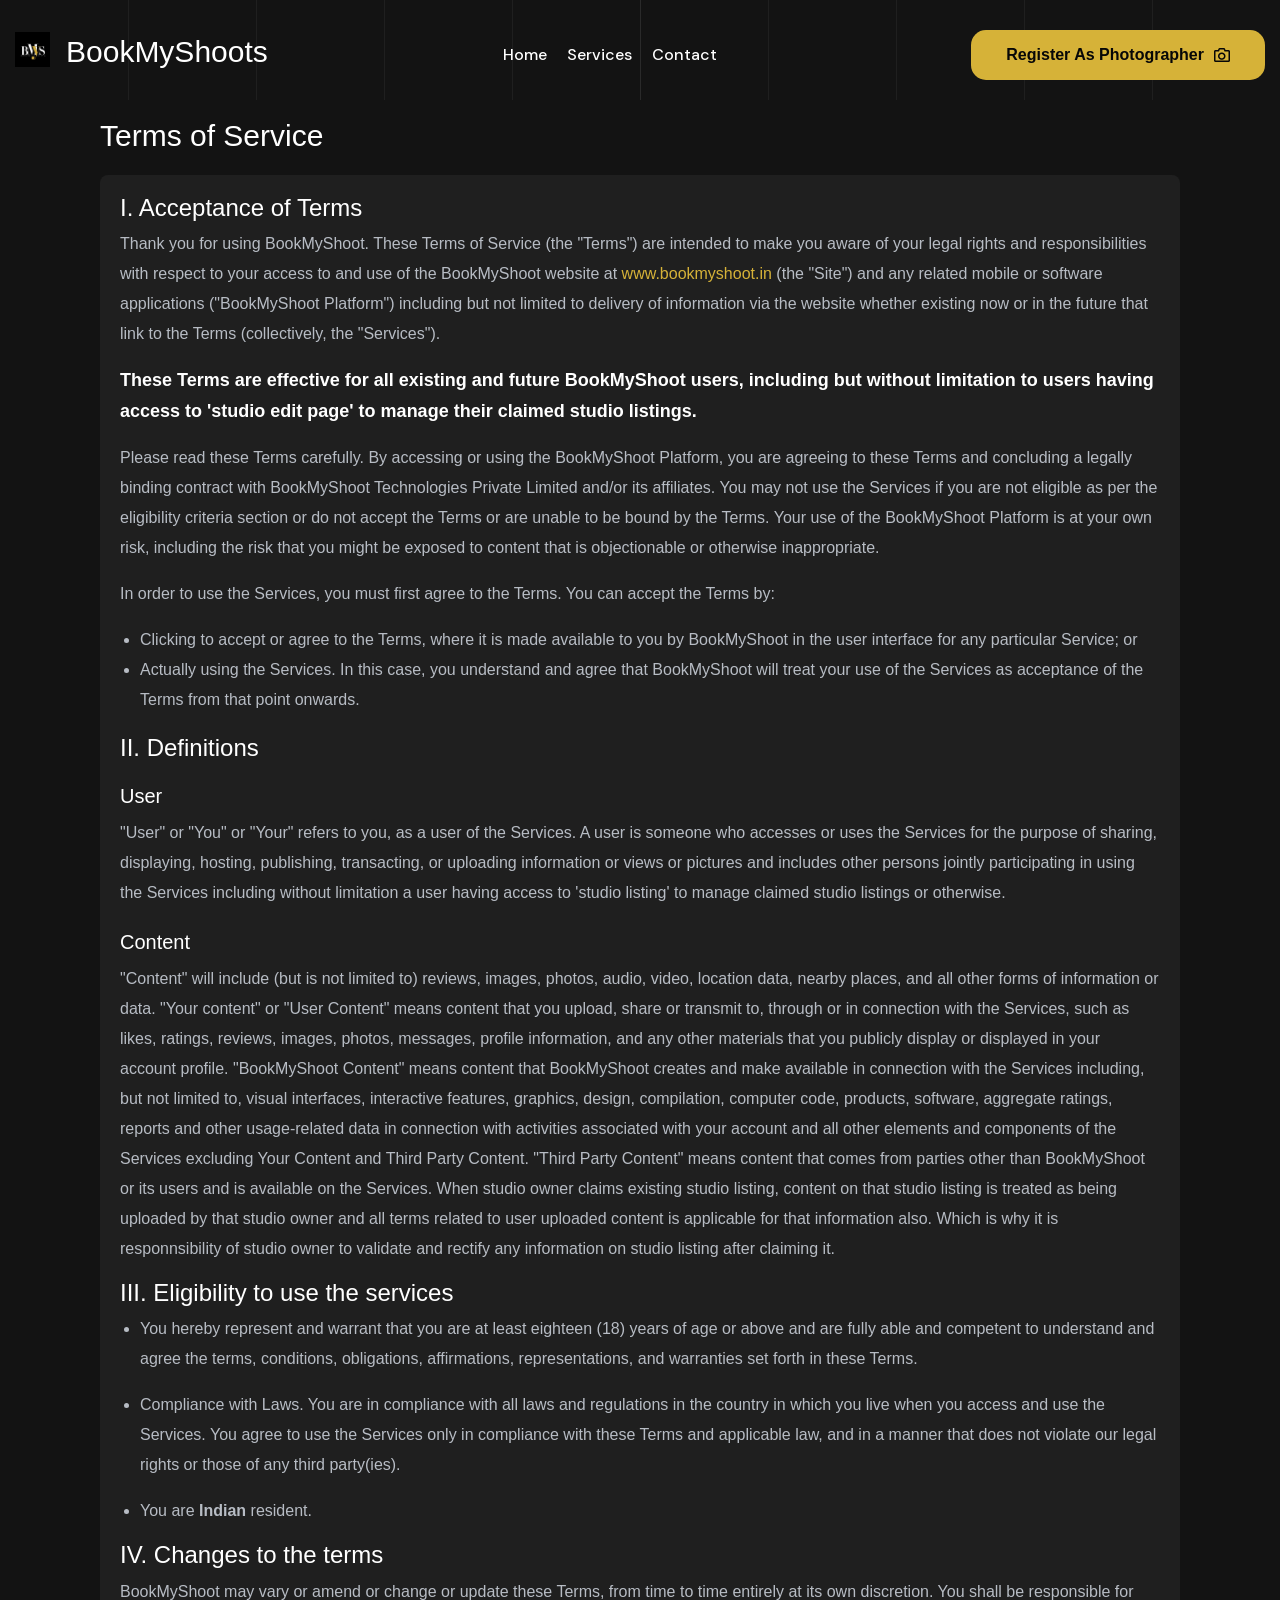
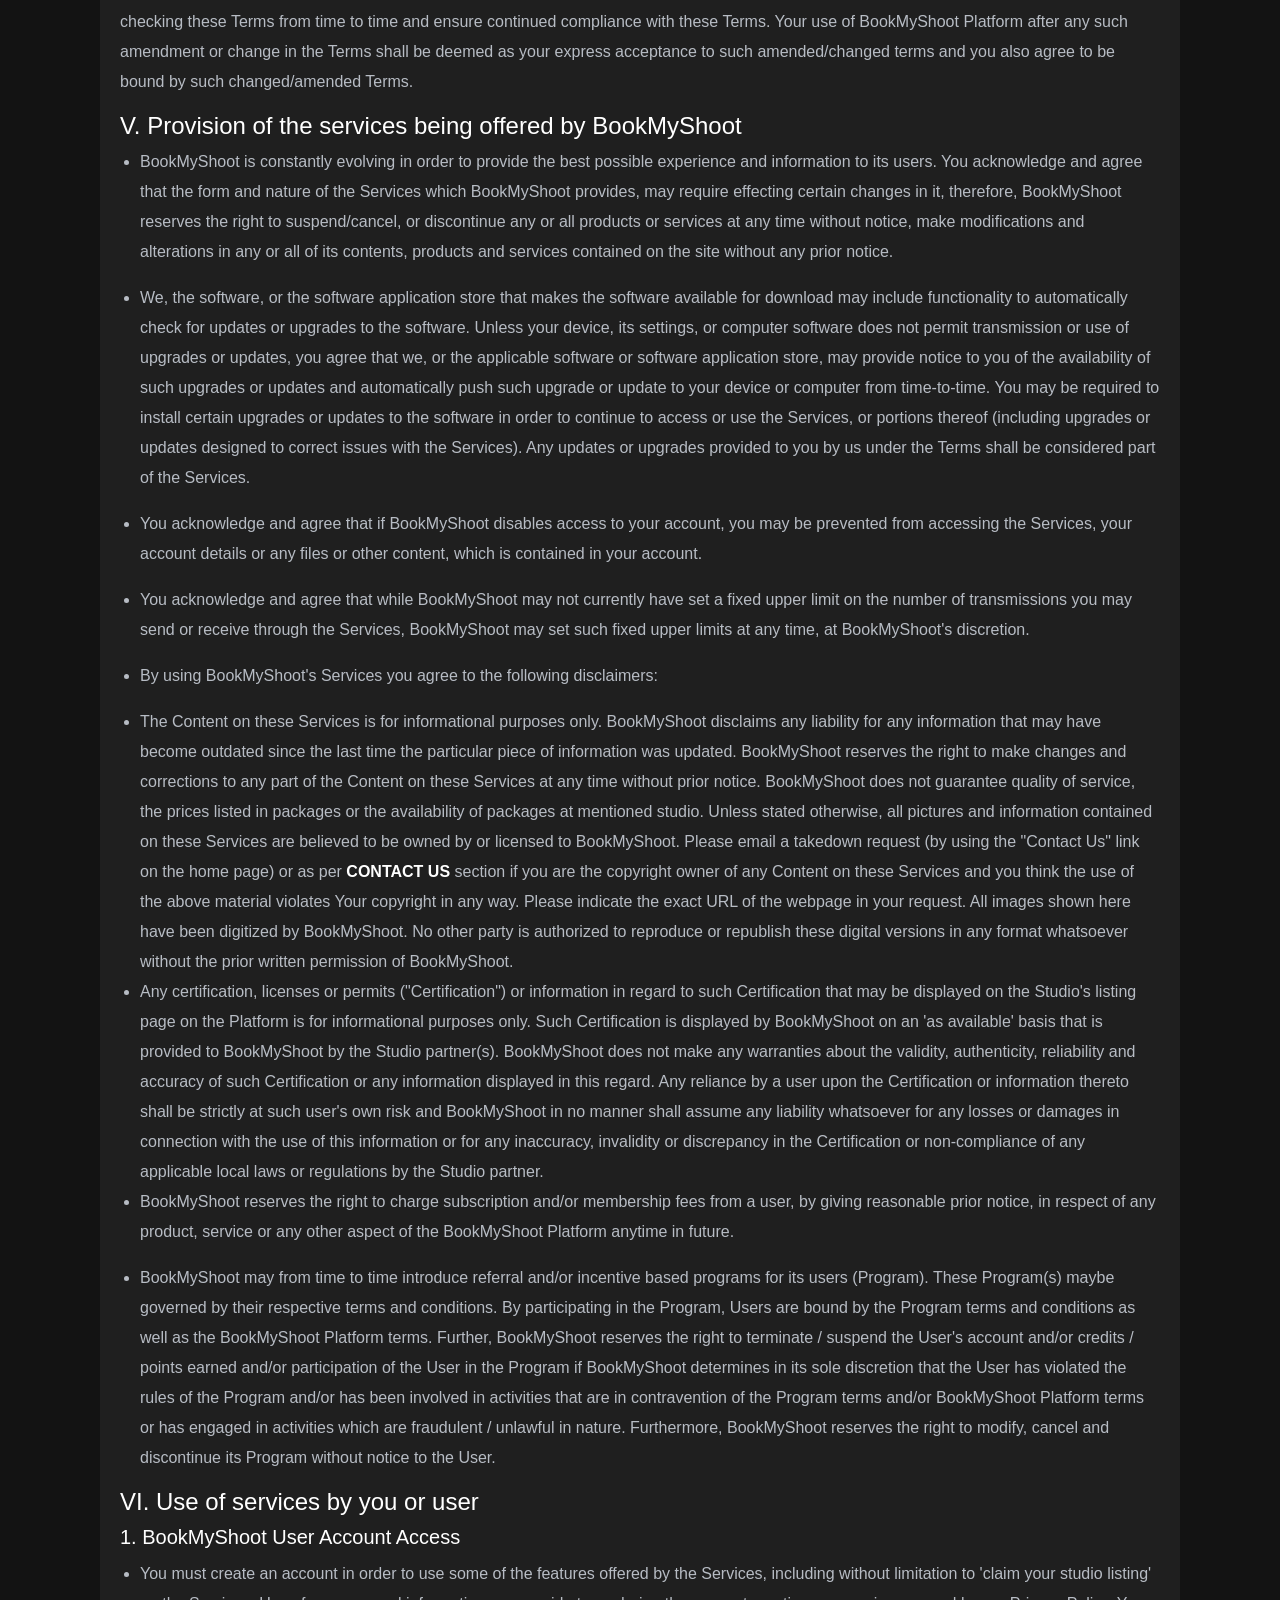
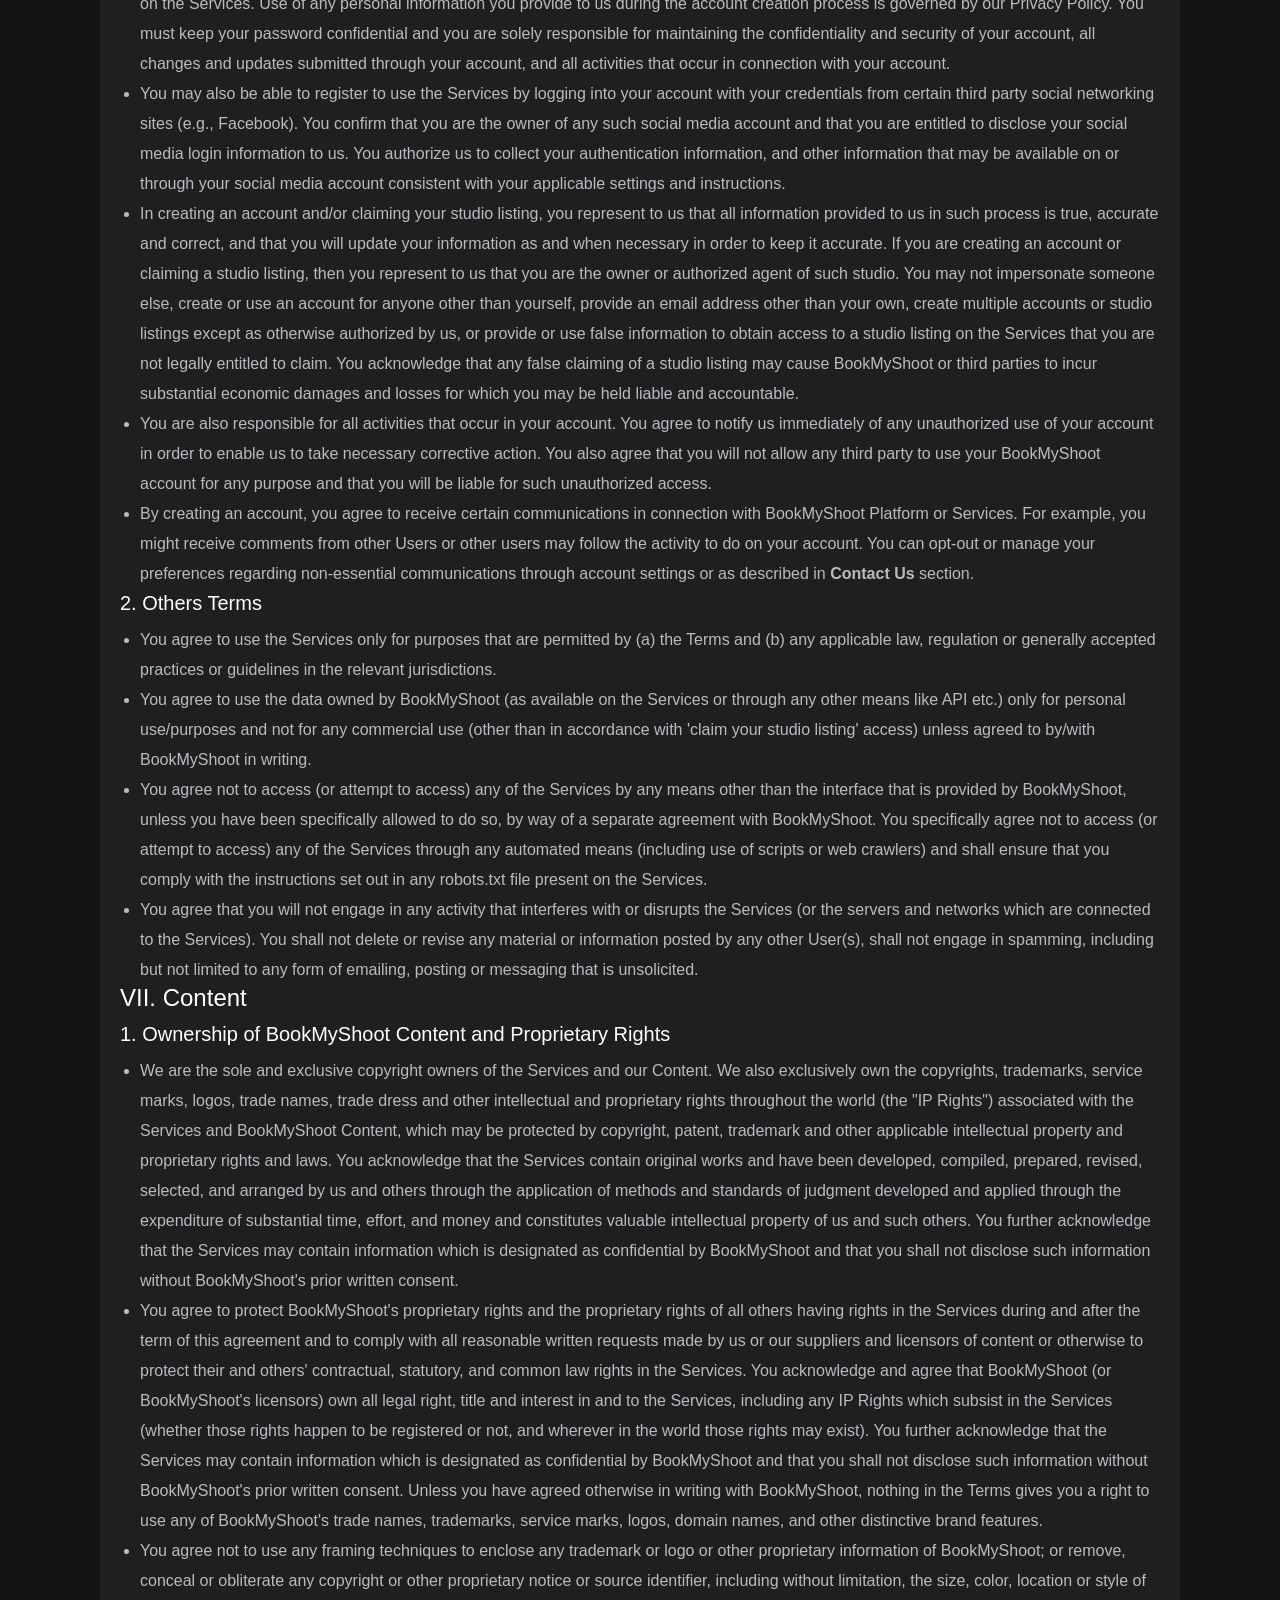
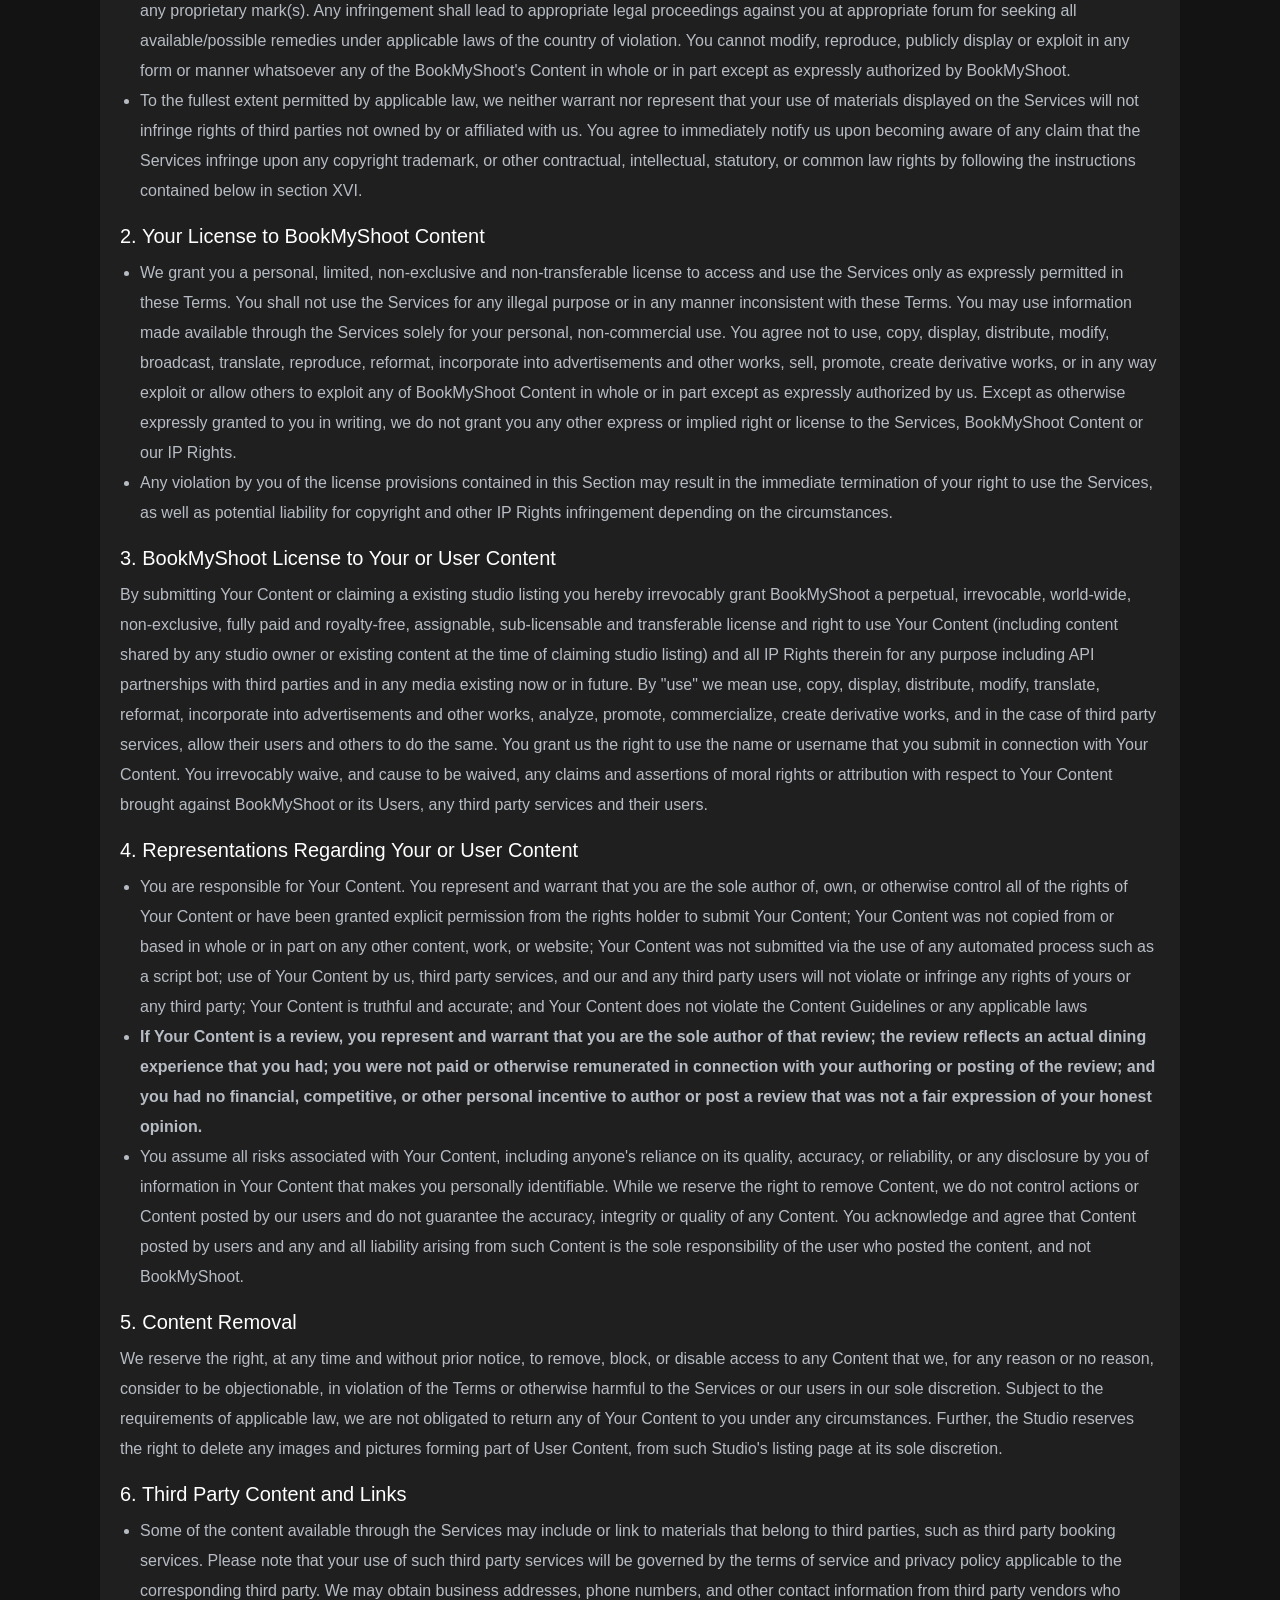
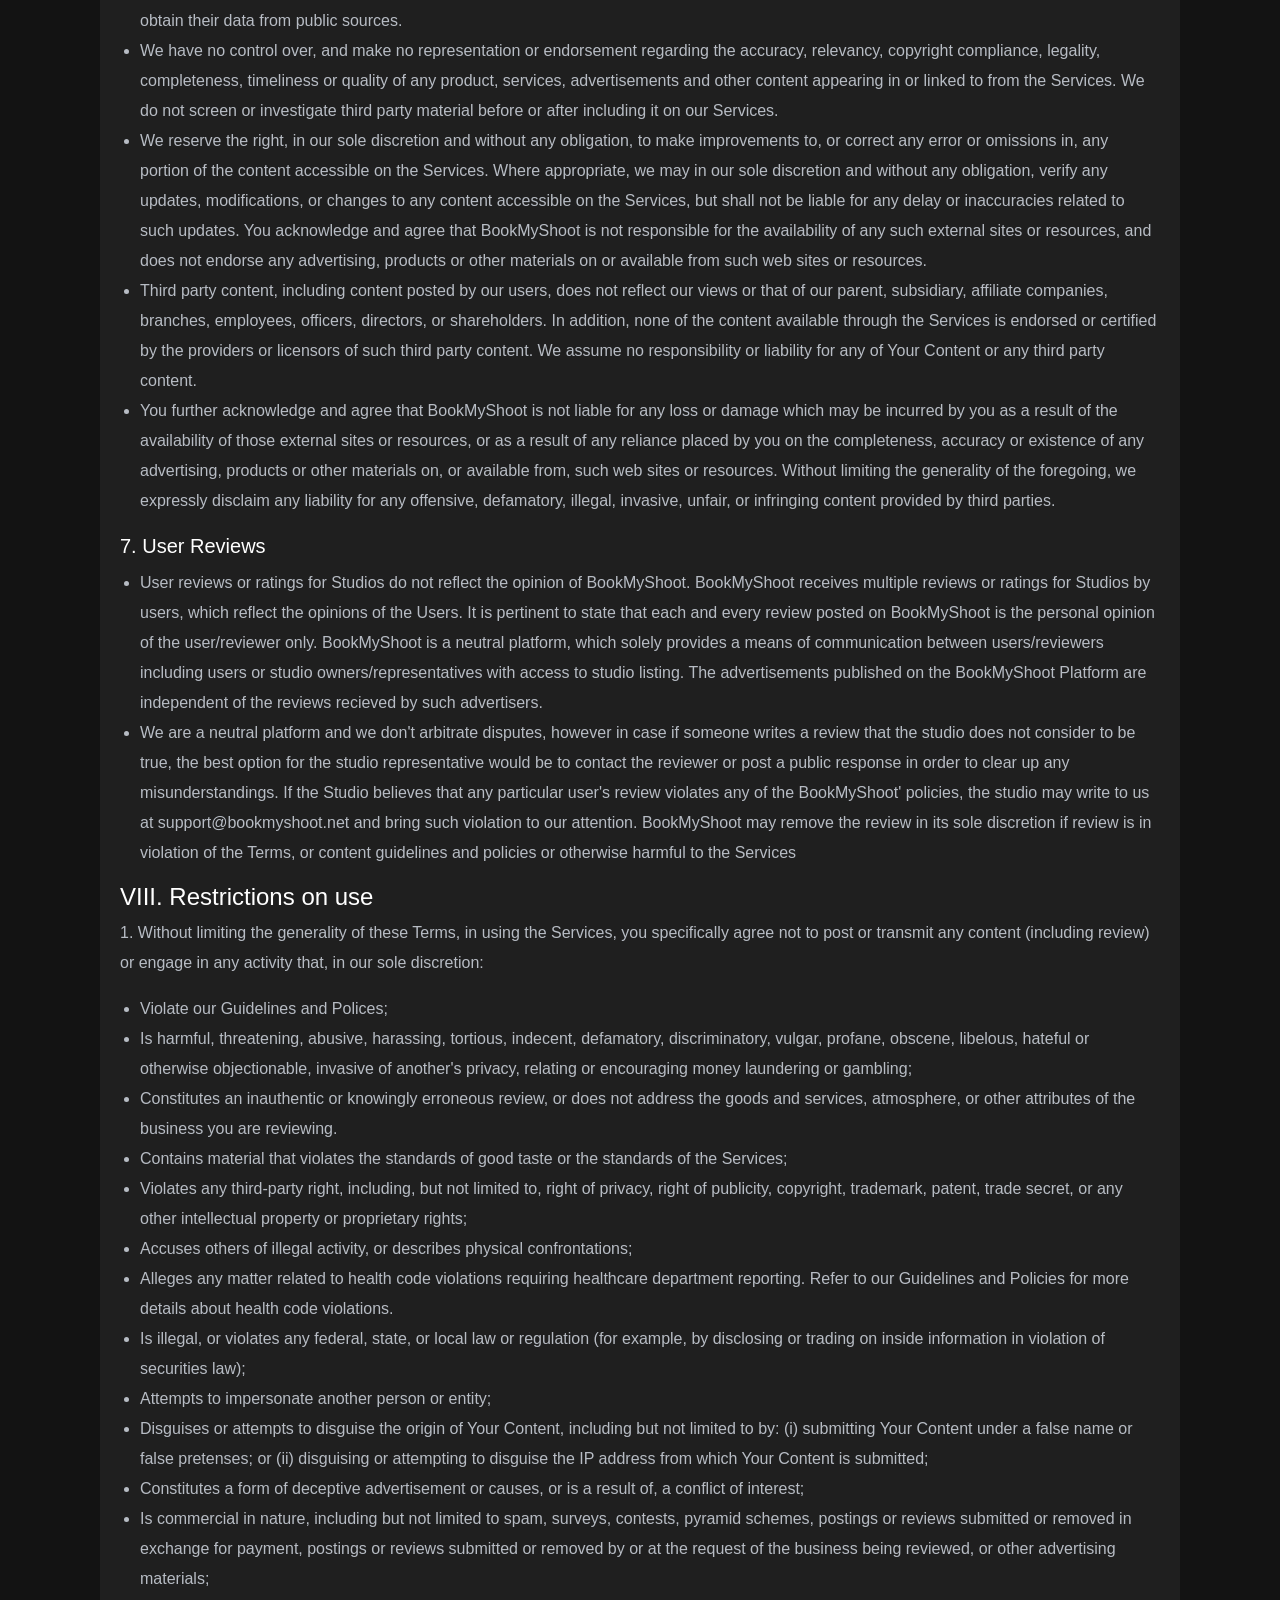
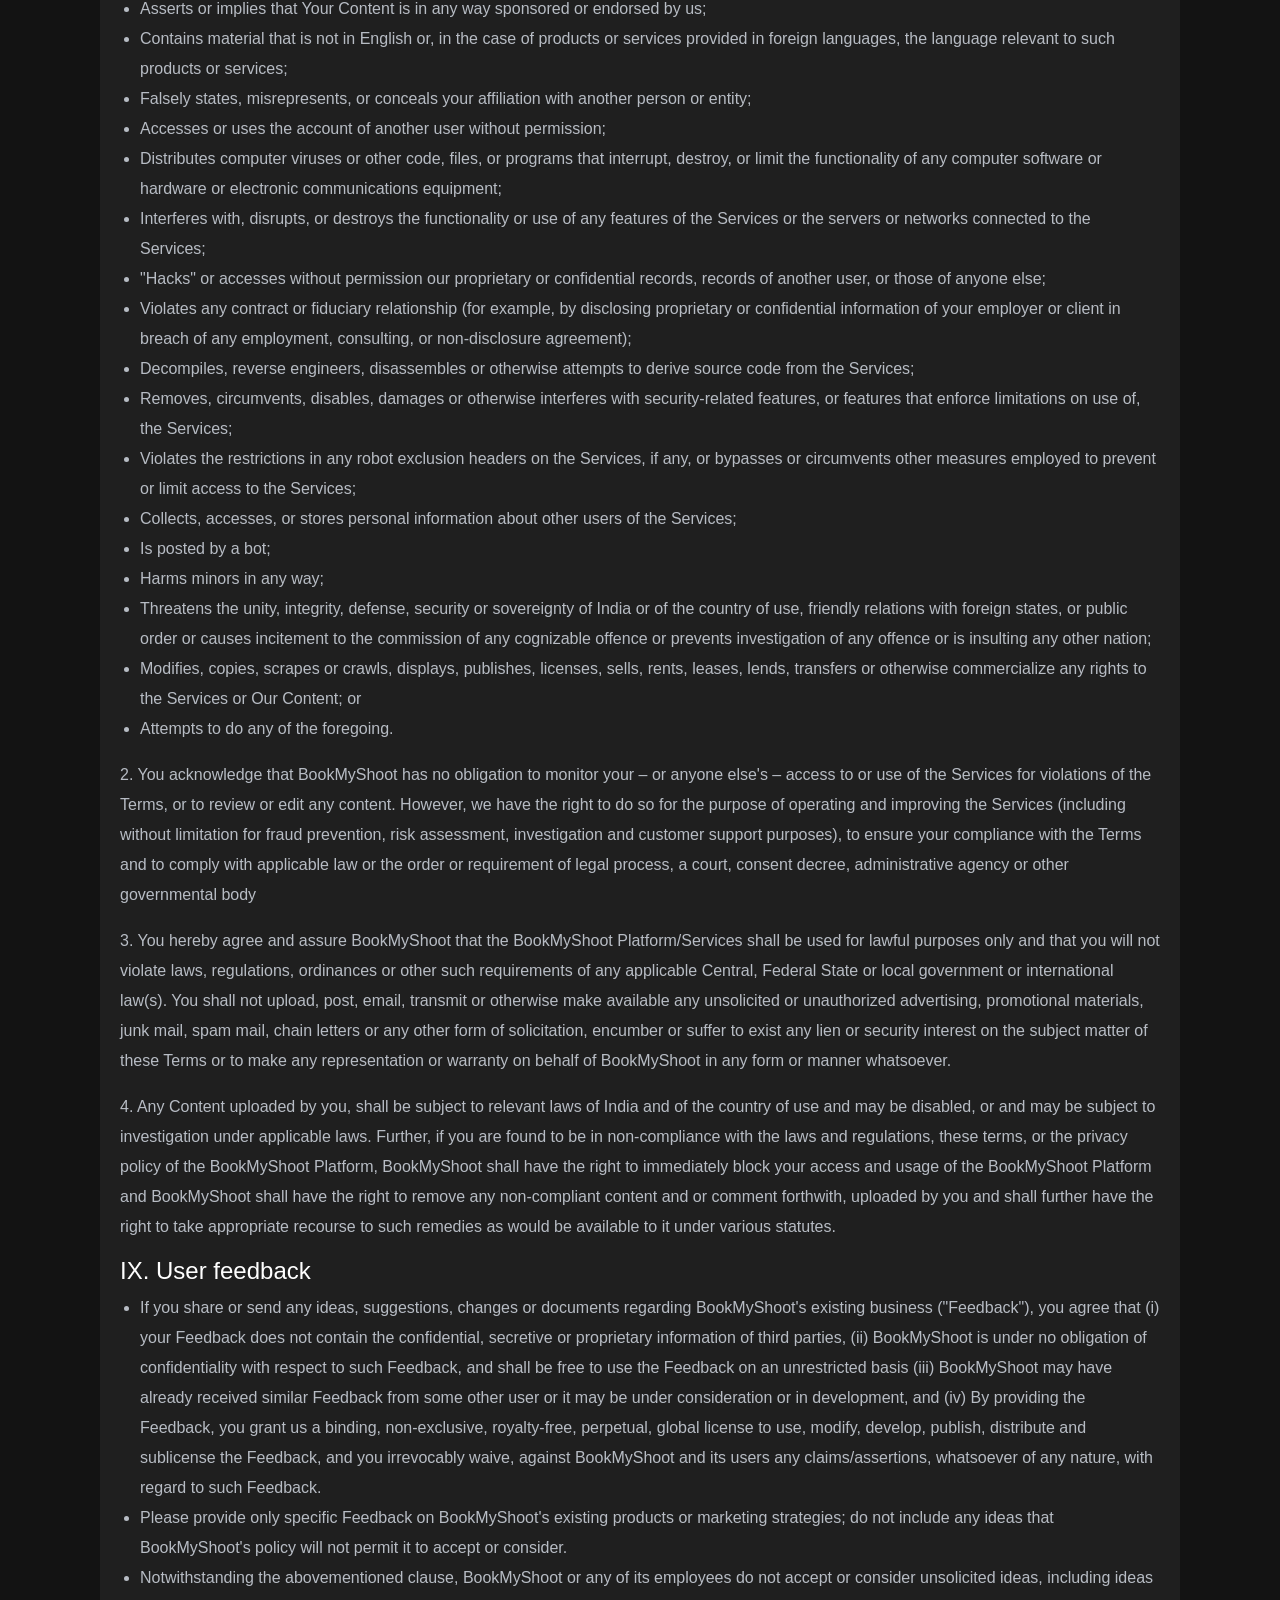
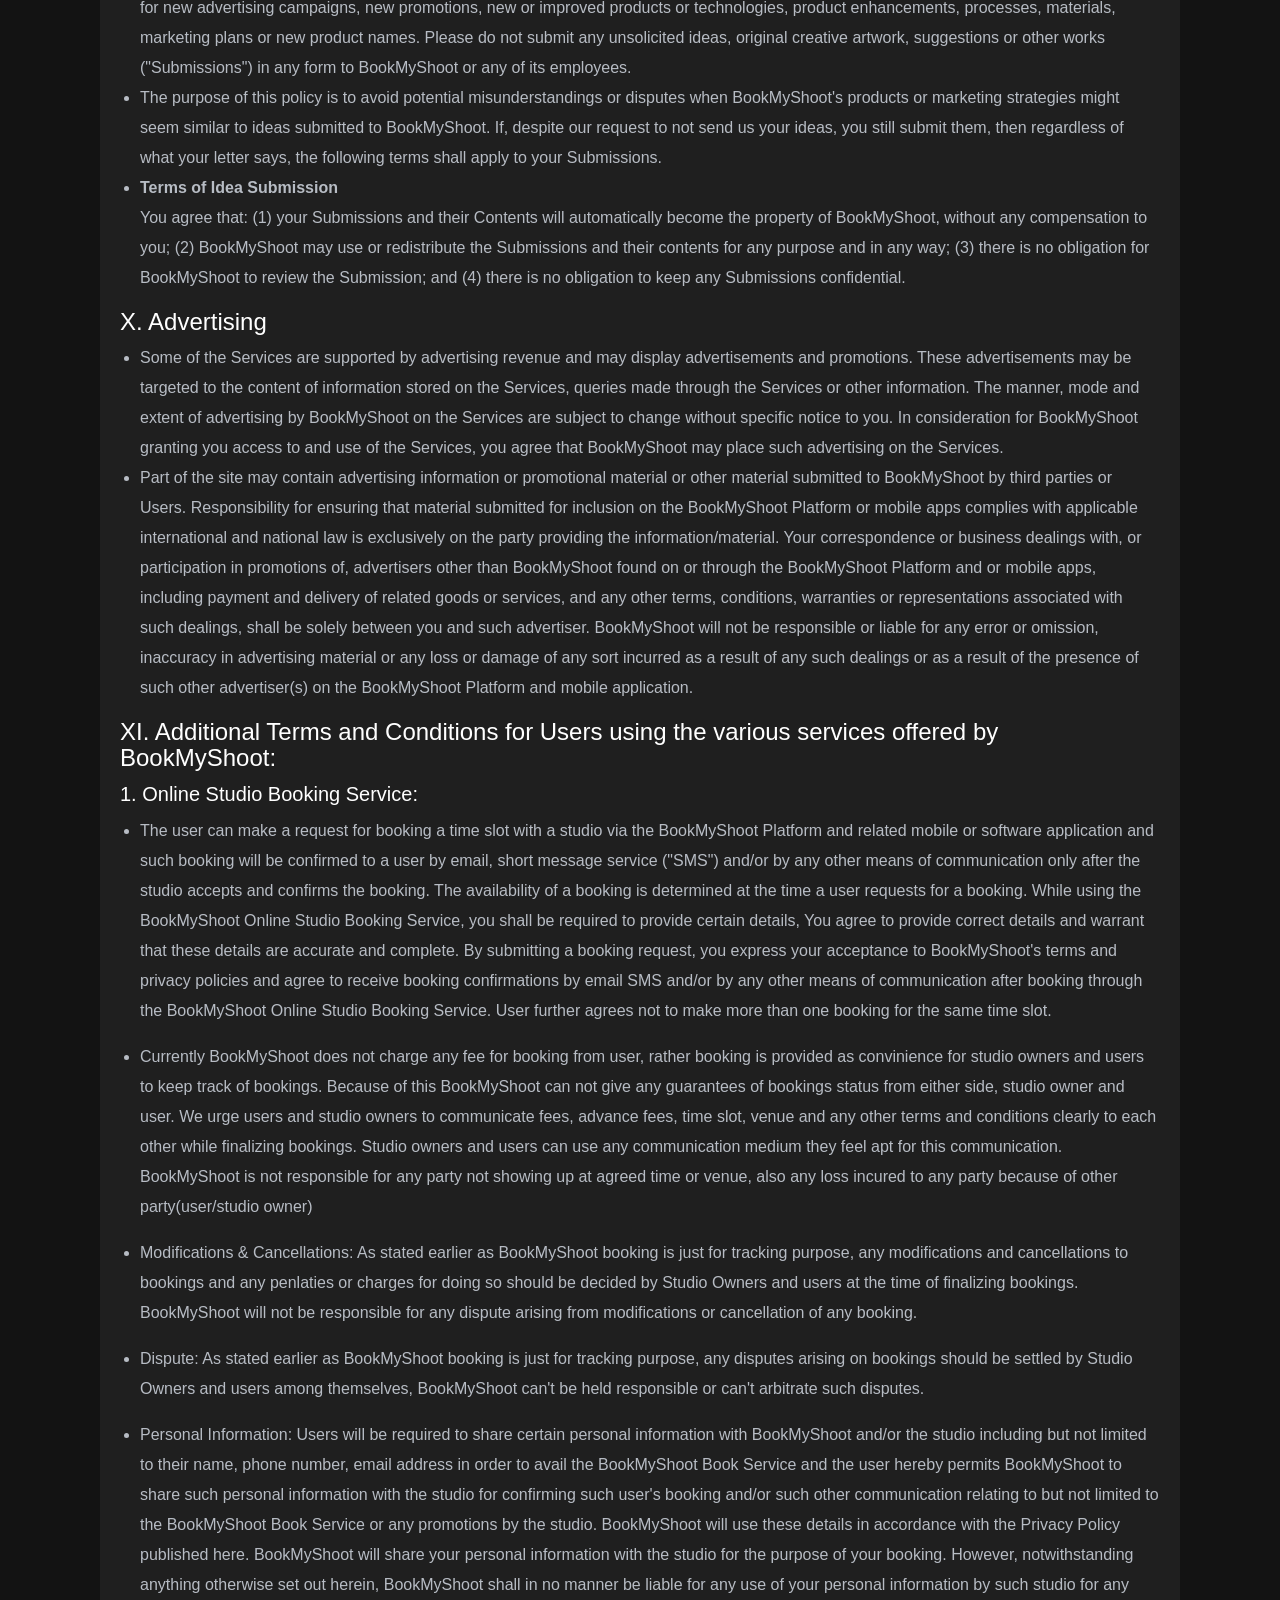
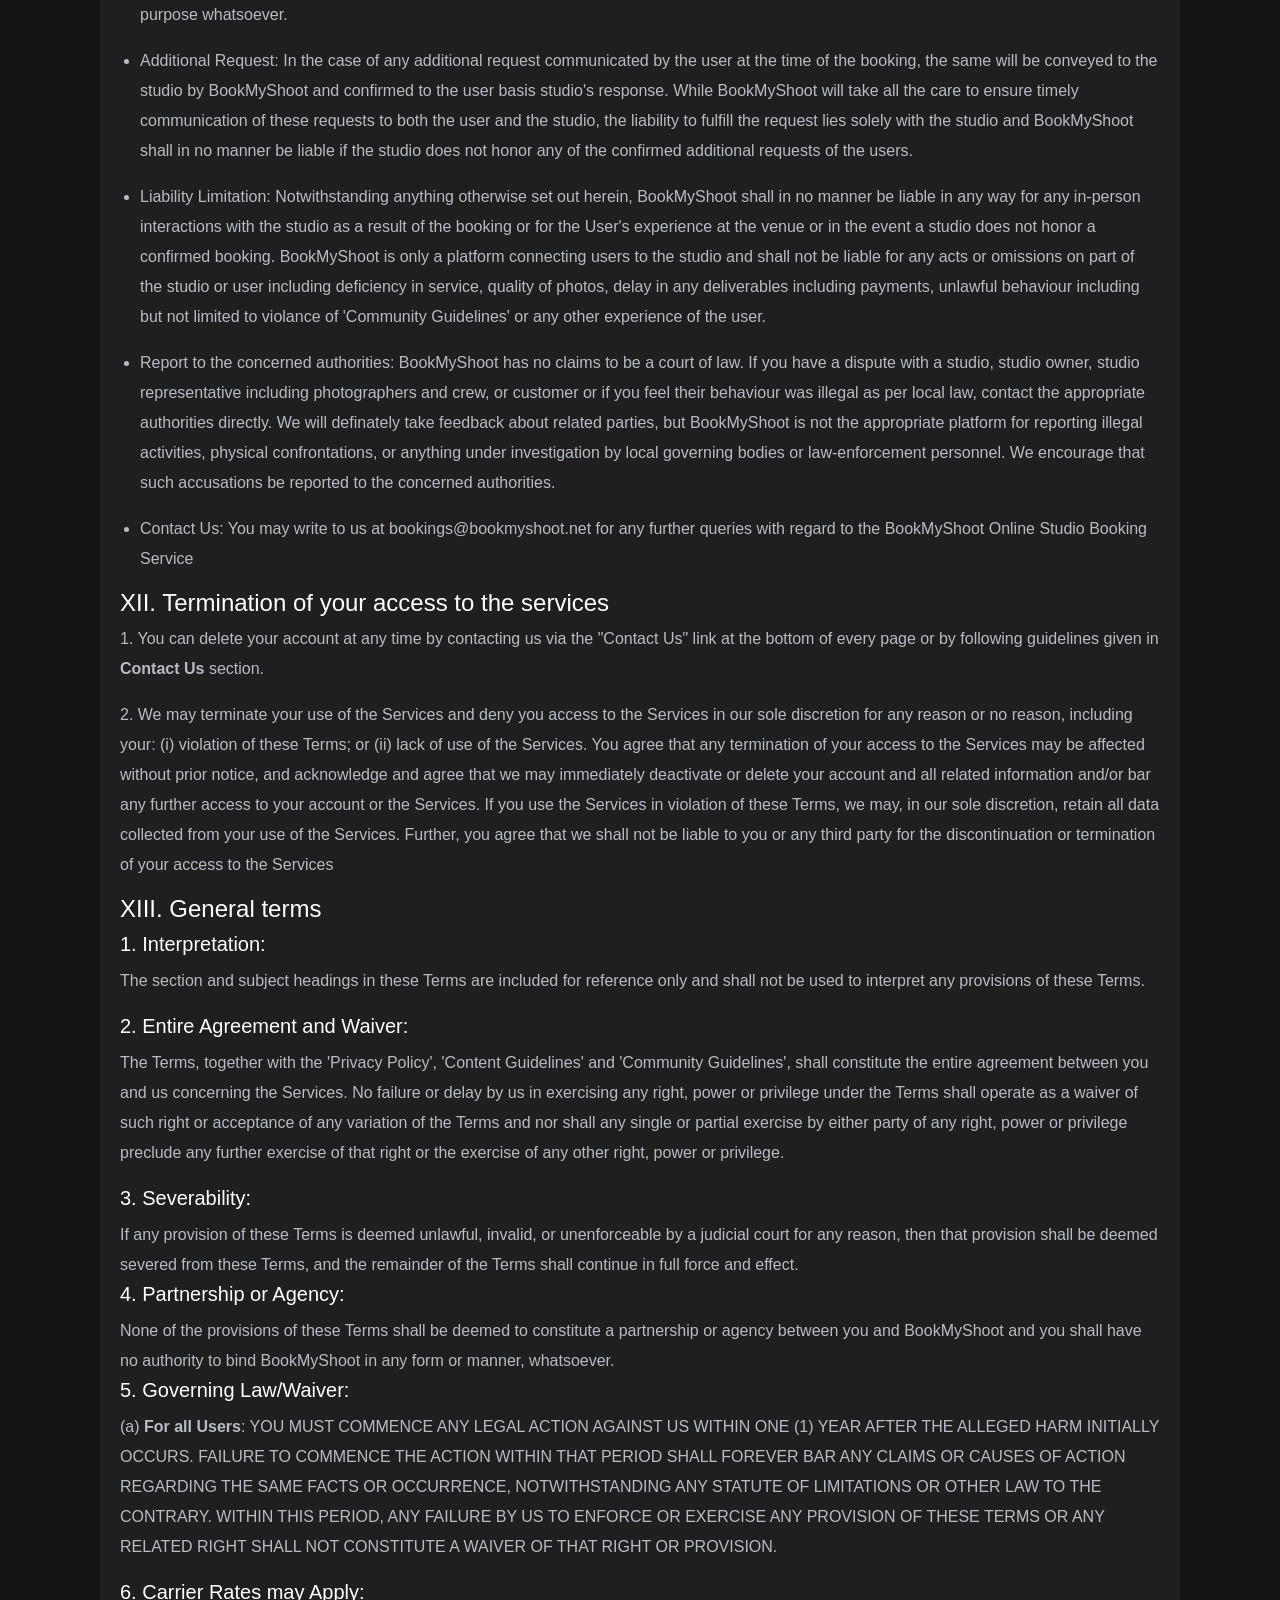
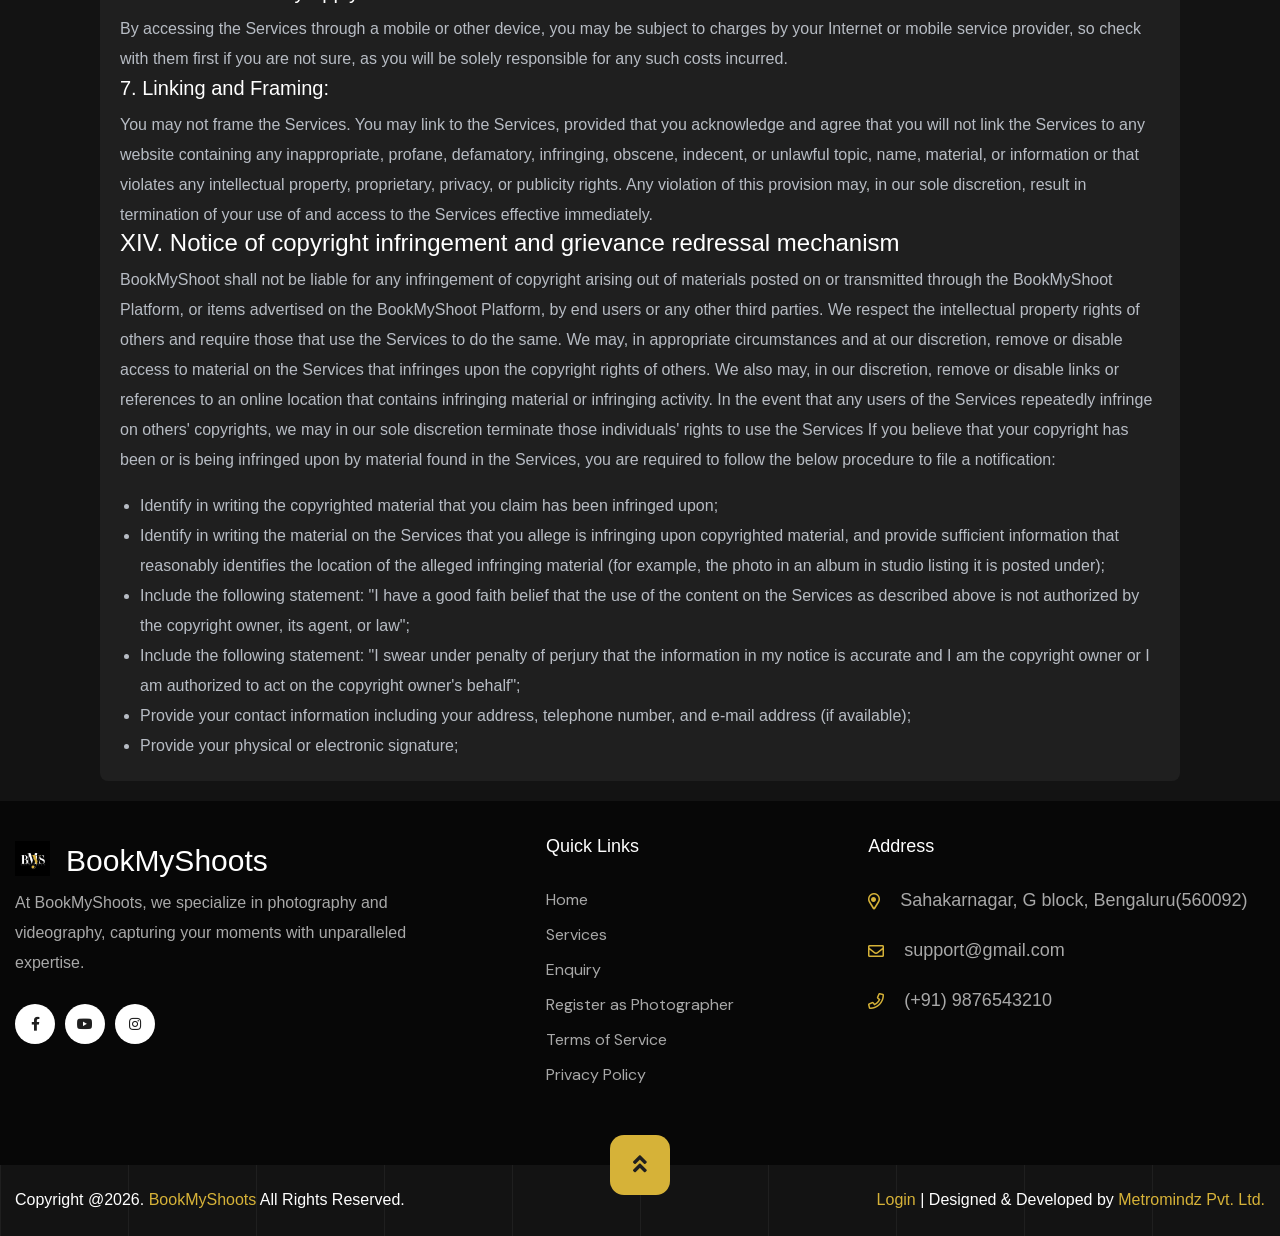
<file: terms.html>
<!DOCTYPE html><html lang="en" class="__variable_d847d0 __variable_2b8e88  scroll-smooth"><head><meta charSet="utf-8"/><meta name="viewport" content="width=device-width, initial-scale=1"/><link rel="preload" as="image" href="assets/images/logos/BookMyShoots.jpg"/><link rel="preload" as="image" href="assets/images/fav.ico"/><link rel="stylesheet" href="/_next/static/css/2629303dc250fa19.css" crossorigin="" data-precedence="next"/><link rel="preload" as="script" fetchPriority="low" href="/_next/static/chunks/webpack-3e6a6783fd03bdcf.js" crossorigin=""/><script src="/_next/static/chunks/fd9d1056-7fa6ecf255cb090e.js" async="" crossorigin=""></script><script src="/_next/static/chunks/938-399d660302eee4b3.js" async="" crossorigin=""></script><script src="/_next/static/chunks/main-app-73071a4b3602428f.js" async="" crossorigin=""></script><script src="/_next/static/chunks/285-186d57062f3607aa.js" async=""></script><script src="/_next/static/chunks/623-e48d8f13624b10c0.js" async=""></script><script src="/_next/static/chunks/app/terms/page-e91bb0eeb3dd78a3.js" async=""></script><script src="/_next/static/chunks/app/layout-ab27e4e58ee054d3.js" async=""></script><script src="/_next/static/chunks/app/not-found-8c54a35bd8128127.js" async=""></script><title>BookMyShoots</title><meta name="description" content="Made by create-next-app"/><link rel="icon" href="/favicon.ico" type="image/x-icon" sizes="64x64"/><script src="/_next/static/chunks/polyfills-c67a75d1b6f99dc8.js" crossorigin="" noModule=""></script></head><body><div class="preloader"></div><div class="page-wrapper"><header class="main-header menu-absolute"><div class="header-upper"><div class="container container-1620 clearfix"><div class="header-inner rel d-flex align-items-center"><div class="logo-outer"><div class="logo"><a class="d-flex gap-3" href="/"><img src="assets/images/logos/BookMyShoots.jpg" alt="Logo" title="Logo" height="35px" width="35px"/><h3>BookMyShoots</h3></a></div></div><div class="nav-outer clearfix mx-auto"><nav class="main-menu navbar-expand-lg"><div class="navbar-header"><div class="mobile-logo my-15"><a href="/"><img src="assets/images/logos/BookMyShoots.jpg" alt="Logo" title="Logo" height="35px" width="35px"/></a></div><button type="button" class="navbar-toggle me-4" data-bs-toggle="collapse" data-bs-target=".navbar-collapse"><span class="icon-bar"></span><span class="icon-bar"></span><span class="icon-bar"></span></button></div><div class="navbar-collapse collapse clearfix "><ul class="navigation onepage clearfix"><li><a href="/">Home</a></li><li><a href="/#services">Services</a></li><li><a href="/#contact">Contact</a></li><li><div class="hero-btns mobRegBtn"><a class="theme-btn" href="register">Register as Photographer<i class="far fa-camera"></i></a></div></li></ul></div></nav></div><div class="hero-btns deskRegBtn"><a class="theme-btn" href="register">Register as Photographer<i class="far fa-camera"></i></a></div></div></div></div></header><div style="position:relative;min-height:100vh"><section class="page-banner-area pt-100 rpt-140  rpb-60 rel z-1 text-center"><div class="container"><div class="banner-inner text-white"><h1 class="page-title wow fadeInUp delay-0-2s"></h1></div></div><div class="bg-lines"><span></span><span></span><span></span><span></span><span></span><span></span><span></span><span></span><span></span><span></span></div></section><div style="margin-left:100px" class="terms-header"><h3>Terms of Service</h3></div><article style="position:relative;margin-top:10px;padding:10px;color:#b7bcc4;background-color:#1f1f1f;margin:20px 100px;border-radius:8px" class="terms-content"><div style="padding:10px"><section class="title first bms-extra-bold mdc-typography--headline5"><h4>I. Acceptance of Terms</h4></section><p>Thank you for using BookMyShoot. These Terms of Service (the &quot;Terms&quot;) are intended to make you aware of your legal rights and responsibilities with respect to your access to and use of the BookMyShoot website at<!-- --> <a href="/" style="color:#D6B238">www.bookmyshoot.in</a> <!-- -->(the &quot;Site&quot;) and any related mobile or software applications (&quot;BookMyShoot Platform&quot;) including but not limited to delivery of information via the website whether existing now or in the future that link to the Terms (collectively, the &quot;Services&quot;).</p><p><b style="font-size:18px;color:#fff">These Terms are effective for all existing and future BookMyShoot users, including but without limitation to users having access to &#x27;studio edit page&#x27; to manage their claimed studio listings.</b></p><p>Please read these Terms carefully. By accessing or using the BookMyShoot Platform, you are agreeing to these Terms and concluding a legally binding contract with BookMyShoot Technologies Private Limited and/or its affiliates. You may not use the Services if you are not eligible as per the eligibility criteria section or do not accept the Terms or are unable to be bound by the Terms. Your use of the BookMyShoot Platform is at your own risk, including the risk that you might be exposed to content that is objectionable or otherwise inappropriate.</p><p>In order to use the Services, you must first agree to the Terms. You can accept the Terms by:</p><ul class="bulleted-list"><li>Clicking to accept or agree to the Terms, where it is made available to you by BookMyShoot in the user interface for any particular Service; or</li><li>Actually using the Services. In this case, you understand and agree that BookMyShoot will treat your use of the Services as acceptance of the Terms from that point onwards.</li></ul><section style="margin-top:20px"><h4>II. Definitions</h4></section><h5 style="margin-top:20px">User</h5><p>&quot;User&quot; or &quot;You&quot; or &quot;Your&quot; refers to you, as a user of the Services. A user is someone who accesses or uses the Services for the purpose of sharing, displaying, hosting, publishing, transacting, or uploading information or views or pictures and includes other persons jointly participating in using the Services including without limitation a user having access to &#x27;studio listing&#x27; to manage claimed studio listings or otherwise.<!-- --> </p><h5 style="margin-top:20px">Content</h5><p>&quot;Content&quot; will include (but is not limited to) reviews, images, photos, audio, video, location data, nearby places, and all other forms of information or data. &quot;Your content&quot; or &quot;User Content&quot; means content that you upload, share or transmit to, through or in connection with the Services, such as likes, ratings, reviews, images, photos, messages, profile information, and any other materials that you publicly display or displayed in your account profile. &quot;BookMyShoot Content&quot; means content that BookMyShoot creates and make available in connection with the Services including, but not limited to, visual interfaces, interactive features, graphics, design, compilation, computer code, products, software, aggregate ratings, reports and other usage-related data in connection with activities associated with your account and all other elements and components of the Services excluding Your Content and Third Party Content. &quot;Third Party Content&quot; means content that comes from parties other than BookMyShoot or its users and is available on the Services. When studio owner claims existing studio listing, content on that studio listing is treated as being uploaded by that studio owner and all terms related to user uploaded content is applicable for that information also. Which is why it is responnsibility of studio owner to validate and rectify any information on studio listing after claiming it.</p><h4>III. Eligibility to use the services</h4><ul class="bulleted-list"><li><p>You hereby represent and warrant that you are at least eighteen (18) years of age or above and are fully able and competent to understand and agree the terms, conditions, obligations, affirmations, representations, and warranties set forth in these Terms.</p></li><li><p>Compliance with Laws. You are in compliance with all laws and regulations in the country in which you live when you access and use the Services. You agree to use the Services only in compliance with these Terms and applicable law, and in a manner that does not violate our legal rights or those of any third party(ies).</p></li><li><p>You are <b>Indian</b> resident.</p></li></ul><h4>IV. Changes to the terms</h4><p>BookMyShoot may vary or amend or change or update these Terms, from time to time entirely at its own discretion. You shall be responsible for checking these Terms from time to time and ensure continued compliance with these Terms. Your use of BookMyShoot Platform after any such amendment or change in the Terms shall be deemed as your express acceptance to such amended/changed terms and you also agree to be bound by such changed/amended Terms.<!-- --> </p><h4>V. Provision of the services being offered by BookMyShoot </h4><ul class="bulleted-list"><li><p>BookMyShoot is constantly evolving in order to provide the best possible experience and information to its users. You acknowledge and agree that the form and nature of the Services which BookMyShoot provides, may require effecting certain changes in it, therefore, BookMyShoot reserves the right to suspend/cancel, or discontinue any or all products or services at any time without notice, make modifications and alterations in any or all of its contents, products and services contained on the site without any prior notice.</p></li><li><p>We, the software, or the software application store that makes the software available for download may include functionality to automatically check for updates or upgrades to the software. Unless your device, its settings, or computer software does not permit transmission or use of upgrades or updates, you agree that we, or the applicable software or software application store, may provide notice to you of the availability of such upgrades or updates and automatically push such upgrade or update to your device or computer from time-to-time. You may be required to install certain upgrades or updates to the software in order to continue to access or use the Services, or portions thereof (including upgrades or updates designed to correct issues with the Services). Any updates or upgrades provided to you by us under the Terms shall be considered part of the Services.</p></li><li><p>You acknowledge and agree that if BookMyShoot disables access to your account, you may be prevented from accessing the Services, your account details or any files or other content, which is contained in your account.</p></li><li><p>You acknowledge and agree that while BookMyShoot may not currently have set a fixed upper limit on the number of transmissions you may send or receive through the Services, BookMyShoot may set such fixed upper limits at any time, at BookMyShoot&#x27;s discretion.</p></li><li><p>By using BookMyShoot&#x27;s Services you agree to the following disclaimers: <br/></p><ul><li> <!-- -->The Content on these Services is for informational purposes only. BookMyShoot disclaims any liability for any information that may have become outdated since the last time the particular piece of information was updated. BookMyShoot reserves the right to make changes and corrections to any part of the Content on these Services at any time without prior notice. BookMyShoot does not guarantee quality of service, the prices listed in packages or the availability of packages at mentioned studio. Unless stated otherwise, all pictures and information contained on these Services are believed to be owned by or licensed to BookMyShoot. Please email a takedown request (by using the &quot;Contact Us&quot; link on the home page) or as per<!-- --> <b style="color:#fff">CONTACT US</b> section if you are the copyright owner of any Content on these Services and you think the use of the above material violates Your copyright in any way. Please indicate the exact URL of the webpage in your request. All images shown here have been digitized by BookMyShoot. No other party is authorized to reproduce or republish these digital versions in any format whatsoever without the prior written permission of BookMyShoot.</li><li>Any certification, licenses or permits (&quot;Certification&quot;) or information in regard to such Certification that may be displayed on the Studio&#x27;s listing page on the Platform is for informational purposes only. Such Certification is displayed by BookMyShoot on an &#x27;as available&#x27; basis that is provided to BookMyShoot by the Studio partner(s). BookMyShoot does not make any warranties about the validity, authenticity, reliability and accuracy of such Certification or any information displayed in this regard. Any reliance by a user upon the Certification or information thereto shall be strictly at such user&#x27;s own risk and BookMyShoot in no manner shall assume any liability whatsoever for any losses or damages in connection with the use of this information or for any inaccuracy, invalidity or discrepancy in the Certification or non-compliance of any applicable local laws or regulations by the Studio partner.</li></ul></li><li><p>BookMyShoot reserves the right to charge subscription and/or membership fees from a user, by giving reasonable prior notice, in respect of any product, service or any other aspect of the BookMyShoot Platform anytime in future.</p></li><li><p>BookMyShoot may from time to time introduce referral and/or incentive based programs for its users (Program). These Program(s) maybe governed by their respective terms and conditions. By participating in the Program, Users are bound by the Program terms and conditions as well as the BookMyShoot Platform terms. Further, BookMyShoot reserves the right to terminate / suspend the User&#x27;s account and/or credits / points earned and/or participation of the User in the Program if BookMyShoot determines in its sole discretion that the User has violated the rules of the Program and/or has been involved in activities that are in contravention of the Program terms and/or BookMyShoot Platform terms or has engaged in activities which are fraudulent / unlawful in nature. Furthermore, BookMyShoot reserves the right to modify, cancel and discontinue its Program without notice to the User.</p></li></ul><h4>VI. Use of services by you or user</h4><h5>1. BookMyShoot User Account Access</h5><ul class="bulleted-list"><li>You must create an account in order to use some of the features offered by the Services, including without limitation to &#x27;claim your studio listing&#x27; on the Services. Use of any personal information you provide to us during the account creation process is governed by our Privacy Policy. You must keep your password confidential and you are solely responsible for maintaining the confidentiality and security of your account, all changes and updates submitted through your account, and all activities that occur in connection with your account.</li><li>You may also be able to register to use the Services by logging into your account with your credentials from certain third party social networking sites (e.g., Facebook). You confirm that you are the owner of any such social media account and that you are entitled to disclose your social media login information to us. You authorize us to collect your authentication information, and other information that may be available on or through your social media account consistent with your applicable settings and instructions.</li><li>In creating an account and/or claiming your studio listing, you represent to us that all information provided to us in such process is true, accurate and correct, and that you will update your information as and when necessary in order to keep it accurate. If you are creating an account or claiming a studio listing, then you represent to us that you are the owner or authorized agent of such studio. You may not impersonate someone else, create or use an account for anyone other than yourself, provide an email address other than your own, create multiple accounts or studio listings except as otherwise authorized by us, or provide or use false information to obtain access to a studio listing on the Services that you are not legally entitled to claim. You acknowledge that any false claiming of a studio listing may cause BookMyShoot or third parties to incur substantial economic damages and losses for which you may be held liable and accountable.<!-- --> </li><li>You are also responsible for all activities that occur in your account. You agree to notify us immediately of any unauthorized use of your account in order to enable us to take necessary corrective action. You also agree that you will not allow any third party to use your BookMyShoot account for any purpose and that you will be liable for such unauthorized access.</li><li>By creating an account, you agree to receive certain communications in connection with BookMyShoot Platform or Services. For example, you might receive comments from other Users or other users may follow the activity to do on your account. You can opt-out or manage your preferences regarding non-essential communications through account settings or as described in <b>Contact Us</b> section.</li></ul><h5>2. Others Terms</h5><ul class="bulleted-list"><li> <!-- -->You agree to use the Services only for purposes that are permitted by (a) the Terms and (b) any applicable law, regulation or generally accepted practices or guidelines in the relevant jurisdictions.<!-- --> </li><li> <!-- -->You agree to use the data owned by BookMyShoot (as available on the Services or through any other means like API etc.) only for personal use/purposes and not for any commercial use (other than in accordance with &#x27;claim your studio listing&#x27; access) unless agreed to by/with BookMyShoot in writing.<!-- --> </li><li> <!-- -->You agree not to access (or attempt to access) any of the Services by any means other than the interface that is provided by BookMyShoot, unless you have been specifically allowed to do so, by way of a separate agreement with BookMyShoot. You specifically agree not to access (or attempt to access) any of the Services through any automated means (including use of scripts or web crawlers) and shall ensure that you comply with the instructions set out in any robots.txt file present on the Services.<!-- --> </li><li> <!-- -->You agree that you will not engage in any activity that interferes with or disrupts the Services (or the servers and networks which are connected to the Services). You shall not delete or revise any material or information posted by any other User(s), shall not engage in spamming, including but not limited to any form of emailing, posting or messaging that is unsolicited.<!-- --> </li></ul><h4>VII. Content</h4><h5>1. Ownership of BookMyShoot Content and Proprietary Rights</h5><ol class="bulleted-list"><li> <!-- -->We are the sole and exclusive copyright owners of the Services and our Content. We also exclusively own the copyrights, trademarks, service marks, logos, trade names, trade dress and other intellectual and proprietary rights throughout the world (the &quot;IP Rights&quot;) associated with the Services and BookMyShoot Content, which may be protected by copyright, patent, trademark and other applicable intellectual property and proprietary rights and laws. You acknowledge that the Services contain original works and have been developed, compiled, prepared, revised, selected, and arranged by us and others through the application of methods and standards of judgment developed and applied through the expenditure of substantial time, effort, and money and constitutes valuable intellectual property of us and such others. You further acknowledge that the Services may contain information which is designated as confidential by BookMyShoot and that you shall not disclose such information without BookMyShoot&#x27;s prior written consent.<!-- --> </li><li> <!-- -->You agree to protect BookMyShoot&#x27;s proprietary rights and the proprietary rights of all others having rights in the Services during and after the term of this agreement and to comply with all reasonable written requests made by us or our suppliers and licensors of content or otherwise to protect their and others&#x27; contractual, statutory, and common law rights in the Services. You acknowledge and agree that BookMyShoot (or BookMyShoot&#x27;s licensors) own all legal right, title and interest in and to the Services, including any IP Rights which subsist in the Services (whether those rights happen to be registered or not, and wherever in the world those rights may exist). You further acknowledge that the Services may contain information which is designated as confidential by BookMyShoot and that you shall not disclose such information without BookMyShoot&#x27;s prior written consent. Unless you have agreed otherwise in writing with BookMyShoot, nothing in the Terms gives you a right to use any of BookMyShoot&#x27;s trade names, trademarks, service marks, logos, domain names, and other distinctive brand features.<!-- --> </li><li> <!-- -->You agree not to use any framing techniques to enclose any trademark or logo or other proprietary information of BookMyShoot; or remove, conceal or obliterate any copyright or other proprietary notice or source identifier, including without limitation, the size, color, location or style of any proprietary mark(s). Any infringement shall lead to appropriate legal proceedings against you at appropriate forum for seeking all available/possible remedies under applicable laws of the country of violation. You cannot modify, reproduce, publicly display or exploit in any form or manner whatsoever any of the BookMyShoot&#x27;s Content in whole or in part except as expressly authorized by BookMyShoot.<!-- --> </li><li> <!-- -->To the fullest extent permitted by applicable law, we neither warrant nor represent that your use of materials displayed on the Services will not infringe rights of third parties not owned by or affiliated with us. You agree to immediately notify us upon becoming aware of any claim that the Services infringe upon any copyright trademark, or other contractual, intellectual, statutory, or common law rights by following the instructions contained below in section XVI.<!-- --> </li></ol><h5>2. Your License to BookMyShoot Content</h5><ol class="bulleted-list"><li> <!-- -->We grant you a personal, limited, non-exclusive and non-transferable license to access and use the Services only as expressly permitted in these Terms. You shall not use the Services for any illegal purpose or in any manner inconsistent with these Terms. You may use information made available through the Services solely for your personal, non-commercial use. You agree not to use, copy, display, distribute, modify, broadcast, translate, reproduce, reformat, incorporate into advertisements and other works, sell, promote, create derivative works, or in any way exploit or allow others to exploit any of BookMyShoot Content in whole or in part except as expressly authorized by us. Except as otherwise expressly granted to you in writing, we do not grant you any other express or implied right or license to the Services, BookMyShoot Content or our IP Rights.<!-- --> </li><li> <!-- -->Any violation by you of the license provisions contained in this Section may result in the immediate termination of your right to use the Services, as well as potential liability for copyright and other IP Rights infringement depending on the circumstances.<!-- --> </li></ol><h5>3. BookMyShoot License to Your or User Content</h5><p>By submitting Your Content or claiming a existing studio listing you hereby irrevocably grant BookMyShoot a perpetual, irrevocable, world-wide, non-exclusive, fully paid and royalty-free, assignable, sub-licensable and transferable license and right to use Your Content (including content shared by any studio owner or existing content at the time of claiming studio listing) and all IP Rights therein for any purpose including API partnerships with third parties and in any media existing now or in future. By &quot;use&quot; we mean use, copy, display, distribute, modify, translate, reformat, incorporate into advertisements and other works, analyze, promote, commercialize, create derivative works, and in the case of third party services, allow their users and others to do the same. You grant us the right to use the name or username that you submit in connection with Your Content. You irrevocably waive, and cause to be waived, any claims and assertions of moral rights or attribution with respect to Your Content brought against BookMyShoot or its Users, any third party services and their users.</p><h5>4. Representations Regarding Your or User Content</h5><ol class="bulleted-list"><li> <!-- -->You are responsible for Your Content. You represent and warrant that you are the sole author of, own, or otherwise control all of the rights of Your Content or have been granted explicit permission from the rights holder to submit Your Content; Your Content was not copied from or based in whole or in part on any other content, work, or website; Your Content was not submitted via the use of any automated process such as a script bot; use of Your Content by us, third party services, and our and any third party users will not violate or infringe any rights of yours or any third party; Your Content is truthful and accurate; and Your Content does not violate the <a>Content Guidelines</a> <!-- -->or any applicable laws</li><li><strong> <!-- -->If Your Content is a review, you represent and warrant that you are the sole author of that review; the review reflects an actual dining experience that you had; you were not paid or otherwise remunerated in connection with your authoring or posting of the review; and you had no financial, competitive, or other personal incentive to author or post a review that was not a fair expression of your honest opinion.<!-- --> </strong></li><li> <!-- -->You assume all risks associated with Your Content, including anyone&#x27;s reliance on its quality, accuracy, or reliability, or any disclosure by you of information in Your Content that makes you personally identifiable. While we reserve the right to remove Content, we do not control actions or Content posted by our users and do not guarantee the accuracy, integrity or quality of any Content. You acknowledge and agree that Content posted by users and any and all liability arising from such Content is the sole responsibility of the user who posted the content, and not BookMyShoot.<!-- --> </li></ol><h5>5. Content Removal</h5><p>We reserve the right, at any time and without prior notice, to remove, block, or disable access to any Content that we, for any reason or no reason, consider to be objectionable, in violation of the Terms or otherwise harmful to the Services or our users in our sole discretion. Subject to the requirements of applicable law, we are not obligated to return any of Your Content to you under any circumstances. Further, the Studio reserves the right to delete any images and pictures forming part of User Content, from such Studio&#x27;s listing page at its sole discretion.</p><h5>6. Third Party Content and Links</h5><ol class="bulleted-list"><li> <!-- -->Some of the content available through the Services may include or link to materials that belong to third parties, such as third party booking services. Please note that your use of such third party services will be governed by the terms of service and privacy policy applicable to the corresponding third party. We may obtain business addresses, phone numbers, and other contact information from third party vendors who obtain their data from public sources.<!-- --> </li><li> <!-- -->We have no control over, and make no representation or endorsement regarding the accuracy, relevancy, copyright compliance, legality, completeness, timeliness or quality of any product, services, advertisements and other content appearing in or linked to from the Services. We do not screen or investigate third party material before or after including it on our Services.<!-- --> </li><li> <!-- -->We reserve the right, in our sole discretion and without any obligation, to make improvements to, or correct any error or omissions in, any portion of the content accessible on the Services. Where appropriate, we may in our sole discretion and without any obligation, verify any updates, modifications, or changes to any content accessible on the Services, but shall not be liable for any delay or inaccuracies related to such updates. You acknowledge and agree that BookMyShoot is not responsible for the availability of any such external sites or resources, and does not endorse any advertising, products or other materials on or available from such web sites or resources.<!-- --> </li><li> <!-- -->Third party content, including content posted by our users, does not reflect our views or that of our parent, subsidiary, affiliate companies, branches, employees, officers, directors, or shareholders. In addition, none of the content available through the Services is endorsed or certified by the providers or licensors of such third party content. We assume no responsibility or liability for any of Your Content or any third party content.<!-- --> </li><li> <!-- -->You further acknowledge and agree that BookMyShoot is not liable for any loss or damage which may be incurred by you as a result of the availability of those external sites or resources, or as a result of any reliance placed by you on the completeness, accuracy or existence of any advertising, products or other materials on, or available from, such web sites or resources. Without limiting the generality of the foregoing, we expressly disclaim any liability for any offensive, defamatory, illegal, invasive, unfair, or infringing content provided by third parties.<!-- --> </li></ol><h5>7. User Reviews</h5><ol class="bulleted-list"><li> <!-- -->User reviews or ratings for Studios do not reflect the opinion of BookMyShoot. BookMyShoot receives multiple reviews or ratings for Studios by users, which reflect the opinions of the Users. It is pertinent to state that each and every review posted on BookMyShoot is the personal opinion of the user/reviewer only. BookMyShoot is a neutral platform, which solely provides a means of communication between users/reviewers including users or studio owners/representatives with access to studio listing. The advertisements published on the BookMyShoot Platform are independent of the reviews recieved by such advertisers.<!-- --> </li><li> <!-- -->We are a neutral platform and we don&#x27;t arbitrate disputes, however in case if someone writes a review that the studio does not consider to be true, the best option for the studio representative would be to contact the reviewer or post a public response in order to clear up any misunderstandings. If the Studio believes that any particular user&#x27;s review violates any of the BookMyShoot&#x27; policies, the studio may write to us at support@bookmyshoot.net and bring such violation to our attention. BookMyShoot may remove the review in its sole discretion if review is in violation of the Terms, or content guidelines and policies or otherwise harmful to the Services<!-- --> </li></ol><h4>VIII. Restrictions on use</h4><p>1. Without limiting the generality of these Terms, in using the Services, you specifically agree not to post or transmit any content (including review) or engage in any activity that, in our sole discretion:</p><ol class="bulleted-list"><li>Violate our Guidelines and Polices;</li><li>Is harmful, threatening, abusive, harassing, tortious, indecent, defamatory, discriminatory, vulgar, profane, obscene, libelous, hateful or otherwise objectionable, invasive of another&#x27;s privacy, relating or encouraging money laundering or gambling;</li><li>Constitutes an inauthentic or knowingly erroneous review, or does not address the goods and services, atmosphere, or other attributes of the business you are reviewing.</li><li>Contains material that violates the standards of good taste or the standards of the Services;<!-- --> </li><li>Violates any third-party right, including, but not limited to, right of privacy, right of publicity, copyright, trademark, patent, trade secret, or any other intellectual property or proprietary rights;<!-- --> </li><li>Accuses others of illegal activity, or describes physical confrontations;<!-- --> </li><li>Alleges any matter related to health code violations requiring healthcare department reporting. Refer to our Guidelines and Policies for more details about health code violations.<!-- --> </li><li>Is illegal, or violates any federal, state, or local law or regulation (for example, by disclosing or trading on inside information in violation of securities law);<!-- --> </li><li>Attempts to impersonate another person or entity; </li><li>Disguises or attempts to disguise the origin of Your Content, including but not limited to by: (i) submitting Your Content under a false name or false pretenses; or (ii) disguising or attempting to disguise the IP address from which Your Content is submitted;<!-- --> </li><li>Constitutes a form of deceptive advertisement or causes, or is a result of, a conflict of interest;<!-- --> </li><li>Is commercial in nature, including but not limited to spam, surveys, contests, pyramid schemes, postings or reviews submitted or removed in exchange for payment, postings or reviews submitted or removed by or at the request of the business being reviewed, or other advertising materials;<!-- --> </li><li>Asserts or implies that Your Content is in any way sponsored or endorsed by us;<!-- --> </li><li>Contains material that is not in English or, in the case of products or services provided in foreign languages, the language relevant to such products or services;<!-- --> </li><li>Falsely states, misrepresents, or conceals your affiliation with another person or entity;<!-- --> </li><li>Accesses or uses the account of another user without permission;<!-- --> </li><li>Distributes computer viruses or other code, files, or programs that interrupt, destroy, or limit the functionality of any computer software or hardware or electronic communications equipment;<!-- --> </li><li>Interferes with, disrupts, or destroys the functionality or use of any features of the Services or the servers or networks connected to the Services;<!-- --> </li><li>&quot;Hacks&quot; or accesses without permission our proprietary or confidential records, records of another user, or those of anyone else;<!-- --> </li><li>Violates any contract or fiduciary relationship (for example, by disclosing proprietary or confidential information of your employer or client in breach of any employment, consulting, or non-disclosure agreement);<!-- --> </li><li>Decompiles, reverse engineers, disassembles or otherwise attempts to derive source code from the Services;<!-- --> </li><li>Removes, circumvents, disables, damages or otherwise interferes with security-related features, or features that enforce limitations on use of, the Services;<!-- --> </li><li>Violates the restrictions in any robot exclusion headers on the Services, if any, or bypasses or circumvents other measures employed to prevent or limit access to the Services;<!-- --> </li><li>Collects, accesses, or stores personal information about other users of the Services;<!-- --> </li><li>Is posted by a bot; </li><li>Harms minors in any way; </li><li>Threatens the unity, integrity, defense, security or sovereignty of India or of the country of use, friendly relations with foreign states, or public order or causes incitement to the commission of any cognizable offence or prevents investigation of any offence or is insulting any other nation;<!-- --> </li><li>Modifies, copies, scrapes or crawls, displays, publishes, licenses, sells, rents, leases, lends, transfers or otherwise commercialize any rights to the Services or Our Content; or<!-- --> </li><li>Attempts to do any of the foregoing. </li></ol><p>2. You acknowledge that BookMyShoot has no obligation to monitor your – or anyone else&#x27;s – access to or use of the Services for violations of the Terms, or to review or edit any content. However, we have the right to do so for the purpose of operating and improving the Services (including without limitation for fraud prevention, risk assessment, investigation and customer support purposes), to ensure your compliance with the Terms and to comply with applicable law or the order or requirement of legal process, a court, consent decree, administrative agency or other governmental body</p><p>3. You hereby agree and assure BookMyShoot that the BookMyShoot Platform/Services shall be used for lawful purposes only and that you will not violate laws, regulations, ordinances or other such requirements of any applicable Central, Federal State or local government or international law(s). You shall not upload, post, email, transmit or otherwise make available any unsolicited or unauthorized advertising, promotional materials, junk mail, spam mail, chain letters or any other form of solicitation, encumber or suffer to exist any lien or security interest on the subject matter of these Terms or to make any representation or warranty on behalf of BookMyShoot in any form or manner whatsoever.</p><p>4. Any Content uploaded by you, shall be subject to relevant laws of India and of the country of use and may be disabled, or and may be subject to investigation under applicable laws. Further, if you are found to be in non-compliance with the laws and regulations, these terms, or the privacy policy of the BookMyShoot Platform, BookMyShoot shall have the right to immediately block your access and usage of the BookMyShoot Platform and BookMyShoot shall have the right to remove any non-compliant content and or comment forthwith, uploaded by you and shall further have the right to take appropriate recourse to such remedies as would be available to it under various statutes.</p><h4>IX. User feedback</h4><ol class="bulleted-list"><li> <!-- -->If you share or send any ideas, suggestions, changes or documents regarding BookMyShoot&#x27;s existing business (&quot;Feedback&quot;), you agree that (i) your Feedback does not contain the confidential, secretive or proprietary information of third parties, (ii) BookMyShoot is under no obligation of confidentiality with respect to such Feedback, and shall be free to use the Feedback on an unrestricted basis (iii) BookMyShoot may have already received similar Feedback from some other user or it may be under consideration or in development, and (iv) By providing the Feedback, you grant us a binding, non-exclusive, royalty-free, perpetual, global license to use, modify, develop, publish, distribute and sublicense the Feedback, and you irrevocably waive, against BookMyShoot and its users any claims/assertions, whatsoever of any nature, with regard to such Feedback.<!-- --> </li><li> <!-- -->Please provide only specific Feedback on BookMyShoot&#x27;s existing products or marketing strategies; do not include any ideas that BookMyShoot&#x27;s policy will not permit it to accept or consider.<!-- --> </li><li> <!-- -->Notwithstanding the abovementioned clause, BookMyShoot or any of its employees do not accept or consider unsolicited ideas, including ideas for new advertising campaigns, new promotions, new or improved products or technologies, product enhancements, processes, materials, marketing plans or new product names. Please do not submit any unsolicited ideas, original creative artwork, suggestions or other works (&quot;Submissions&quot;) in any form to BookMyShoot or any of its employees.<!-- --> </li><li> <!-- -->The purpose of this policy is to avoid potential misunderstandings or disputes when BookMyShoot&#x27;s products or marketing strategies might seem similar to ideas submitted to BookMyShoot. If, despite our request to not send us your ideas, you still submit them, then regardless of what your letter says, the following terms shall apply to your Submissions.<!-- --> </li><li><b>Terms of Idea Submission</b><br/><p> <!-- -->You agree that: (1) your Submissions and their Contents will automatically become the property of BookMyShoot, without any compensation to you; (2) BookMyShoot may use or redistribute the Submissions and their contents for any purpose and in any way; (3) there is no obligation for BookMyShoot to review the Submission; and (4) there is no obligation to keep any Submissions confidential.<!-- --> </p></li></ol><h4>X. Advertising</h4><ol class="bulleted-list"><li> <!-- -->Some of the Services are supported by advertising revenue and may display advertisements and promotions. These advertisements may be targeted to the content of information stored on the Services, queries made through the Services or other information. The manner, mode and extent of advertising by BookMyShoot on the Services are subject to change without specific notice to you. In consideration for BookMyShoot granting you access to and use of the Services, you agree that BookMyShoot may place such advertising on the Services.<!-- --> </li><li> <!-- -->Part of the site may contain advertising information or promotional material or other material submitted to BookMyShoot by third parties or Users. Responsibility for ensuring that material submitted for inclusion on the BookMyShoot Platform or mobile apps complies with applicable international and national law is exclusively on the party providing the information/material. Your correspondence or business dealings with, or participation in promotions of, advertisers other than BookMyShoot found on or through the BookMyShoot Platform and or mobile apps, including payment and delivery of related goods or services, and any other terms, conditions, warranties or representations associated with such dealings, shall be solely between you and such advertiser. BookMyShoot will not be responsible or liable for any error or omission, inaccuracy in advertising material or any loss or damage of any sort incurred as a result of any such dealings or as a result of the presence of such other advertiser(s) on the BookMyShoot Platform and mobile application.<!-- --> </li></ol><h4>XI. Additional Terms and Conditions for Users using the various services offered by BookMyShoot:</h4><h5>1. Online Studio Booking Service:</h5><ol class="bulleted-list"><li><p>The user can make a request for booking a time slot with a studio via the BookMyShoot Platform and related mobile or software application and such booking will be confirmed to a user by email, short message service (&quot;SMS&quot;) and/or by any other means of communication only after the studio accepts and confirms the booking. The availability of a booking is determined at the time a user requests for a booking. While using the BookMyShoot Online Studio Booking Service, you shall be required to provide certain details, You agree to provide correct details and warrant that these details are accurate and complete. By submitting a booking request, you express your acceptance to BookMyShoot&#x27;s terms and privacy policies and agree to receive booking confirmations by email SMS and/or by any other means of communication after booking through the BookMyShoot Online Studio Booking Service. User further agrees not to make more than one booking for the same time slot.</p></li><li><p>Currently BookMyShoot does not charge any fee for booking from user, rather booking is provided as convinience for studio owners and users to keep track of bookings. Because of this BookMyShoot can not give any guarantees of bookings status from either side, studio owner and user. We urge users and studio owners to communicate fees, advance fees, time slot, venue and any other terms and conditions clearly to each other while finalizing bookings. Studio owners and users can use any communication medium they feel apt for this communication. BookMyShoot is not responsible for any party not showing up at agreed time or venue, also any loss incured to any party because of other party(user/studio owner)</p></li><li><p>Modifications &amp; Cancellations: As stated earlier as BookMyShoot booking is just for tracking purpose, any modifications and cancellations to bookings and any penlaties or charges for doing so should be decided by Studio Owners and users at the time of finalizing bookings. BookMyShoot will not be responsible for any dispute arising from modifications or cancellation of any booking.</p></li><li><p>Dispute: As stated earlier as BookMyShoot booking is just for tracking purpose, any disputes arising on bookings should be settled by Studio Owners and users among themselves, BookMyShoot can&#x27;t be held responsible or can&#x27;t arbitrate such disputes.</p></li><li><p>Personal Information: Users will be required to share certain personal information with BookMyShoot and/or the studio including but not limited to their name, phone number, email address in order to avail the BookMyShoot Book Service and the user hereby permits BookMyShoot to share such personal information with the studio for confirming such user&#x27;s booking and/or such other communication relating to but not limited to the BookMyShoot Book Service or any promotions by the studio. BookMyShoot will use these details in accordance with the Privacy Policy published <a>here</a>. BookMyShoot will share your personal information with the studio for the purpose of your booking. However, notwithstanding anything otherwise set out herein, BookMyShoot shall in no manner be liable for any use of your personal information by such studio for any purpose whatsoever.</p></li><li><p>Additional Request: In the case of any additional request communicated by the user at the time of the booking, the same will be conveyed to the studio by BookMyShoot and confirmed to the user basis studio&#x27;s response. While BookMyShoot will take all the care to ensure timely communication of these requests to both the user and the studio, the liability to fulfill the request lies solely with the studio and BookMyShoot shall in no manner be liable if the studio does not honor any of the confirmed additional requests of the users.</p></li><li><p>Liability Limitation: Notwithstanding anything otherwise set out herein, BookMyShoot shall in no manner be liable in any way for any in-person interactions with the studio as a result of the booking or for the User&#x27;s experience at the venue or in the event a studio does not honor a confirmed booking. BookMyShoot is only a platform connecting users to the studio and shall not be liable for any acts or omissions on part of the studio or user including deficiency in service, quality of photos, delay in any deliverables including payments, unlawful behaviour including but not limited to violance of<!-- --> <a>&#x27;Community Guidelines&#x27;</a> or any other experience of the user.</p></li><li><p>Report to the concerned authorities: BookMyShoot has no claims to be a court of law. If you have a dispute with a studio, studio owner, studio representative including photographers and crew, or customer or if you feel their behaviour was illegal as per local law, contact the appropriate authorities directly. We will definately take feedback about related parties, but BookMyShoot is not the appropriate platform for reporting illegal activities, physical confrontations, or anything under investigation by local governing bodies or law-enforcement personnel. We encourage that such accusations be reported to the concerned authorities.<!-- --> </p></li><li><p>Contact Us: You may write to us at bookings@bookmyshoot.net for any further queries with regard to the BookMyShoot Online Studio Booking Service</p></li></ol><h4>XII. Termination of your access to the services</h4><p>1. You can delete your account at any time by contacting us via the &quot;Contact Us&quot; link at the bottom of every page or by following guidelines given in <b _ngcontent-serverapp-c10="">Contact Us</b> <!-- -->section.</p><p>2. We may terminate your use of the Services and deny you access to the Services in our sole discretion for any reason or no reason, including your: (i) violation of these Terms; or (ii) lack of use of the Services. You agree that any termination of your access to the Services may be affected without prior notice, and acknowledge and agree that we may immediately deactivate or delete your account and all related information and/or bar any further access to your account or the Services. If you use the Services in violation of these Terms, we may, in our sole discretion, retain all data collected from your use of the Services. Further, you agree that we shall not be liable to you or any third party for the discontinuation or termination of your access to the Services<!-- --> </p><h4>XIII. General terms</h4><h5>1. Interpretation:</h5> The section and subject headings in these Terms are included for reference only and shall not be used to interpret any provisions of these Terms.<p></p><h5>2. Entire Agreement and Waiver:</h5><p>The Terms, together with the <a>&#x27;Privacy Policy&#x27;</a>,<!-- --> <a>&#x27;Content Guidelines&#x27;</a> and <a>&#x27;Community Guidelines&#x27;</a>, shall constitute the entire agreement between you and us concerning the Services. No failure or delay by us in exercising any right, power or privilege under the Terms shall operate as a waiver of such right or acceptance of any variation of the Terms and nor shall any single or partial exercise by either party of any right, power or privilege preclude any further exercise of that right or the exercise of any other right, power or privilege.</p><h5>3. Severability:</h5> If any provision of these Terms is deemed unlawful, invalid, or unenforceable by a judicial court for any reason, then that provision shall be deemed severed from these Terms, and the remainder of the Terms shall continue in full force and effect. <h5>4. Partnership or Agency:</h5> None of the provisions of these Terms shall be deemed to constitute a partnership or agency between you and BookMyShoot and you shall have no authority to bind BookMyShoot in any form or manner, whatsoever.<!-- --> <h5>5. Governing Law/Waiver:</h5><p>(a) <b _ngcontent-serverapp-c10="">For all Users</b>: YOU MUST COMMENCE ANY LEGAL ACTION AGAINST US WITHIN ONE (1) YEAR AFTER THE ALLEGED HARM INITIALLY OCCURS. FAILURE TO COMMENCE THE ACTION WITHIN THAT PERIOD SHALL FOREVER BAR ANY CLAIMS OR CAUSES OF ACTION REGARDING THE SAME FACTS OR OCCURRENCE, NOTWITHSTANDING ANY STATUTE OF LIMITATIONS OR OTHER LAW TO THE CONTRARY. WITHIN THIS PERIOD, ANY FAILURE BY US TO ENFORCE OR EXERCISE ANY PROVISION OF THESE TERMS OR ANY RELATED RIGHT SHALL NOT CONSTITUTE A WAIVER OF THAT RIGHT OR PROVISION.</p><h5>6. Carrier Rates may Apply:</h5> By accessing the Services through a mobile or other device, you may be subject to charges by your Internet or mobile service provider, so check with them first if you are not sure, as you will be solely responsible for any such costs incurred. <h5>7. Linking and Framing:</h5> You may not frame the Services. You may link to the Services, provided that you acknowledge and agree that you will not link the Services to any website containing any inappropriate, profane, defamatory, infringing, obscene, indecent, or unlawful topic, name, material, or information or that violates any intellectual property, proprietary, privacy, or publicity rights. Any violation of this provision may, in our sole discretion, result in termination of your use of and access to the Services effective immediately.<!-- --> <h4>XIV. Notice of copyright infringement and grievance redressal mechanism</h4><p>BookMyShoot shall not be liable for any infringement of copyright arising out of materials posted on or transmitted through the BookMyShoot Platform, or items advertised on the BookMyShoot Platform, by end users or any other third parties. We respect the intellectual property rights of others and require those that use the Services to do the same. We may, in appropriate circumstances and at our discretion, remove or disable access to material on the Services that infringes upon the copyright rights of others. We also may, in our discretion, remove or disable links or references to an online location that contains infringing material or infringing activity. In the event that any users of the Services repeatedly infringe on others&#x27; copyrights, we may in our sole discretion terminate those individuals&#x27; rights to use the Services If you believe that your copyright has been or is being infringed upon by material found in the Services, you are required to follow the below procedure to file a notification:</p><ul class="bulleted-list"><li>Identify in writing the copyrighted material that you claim has been infringed upon;</li><li>Identify in writing the material on the Services that you allege is infringing upon copyrighted material, and provide sufficient information that reasonably identifies the location of the alleged infringing material (for example, the photo in an album in studio listing it is posted under);<!-- --> </li><li>Include the following statement: &quot;I have a good faith belief that the use of the content on the Services as described above is not authorized by the copyright owner, its agent, or law&quot;;</li><li>Include the following statement: &quot;I swear under penalty of perjury that the information in my notice is accurate and I am the copyright owner or I am authorized to act on the copyright owner&#x27;s behalf&quot;;<!-- --> </li><li>Provide your contact information including your address, telephone number, and e-mail address (if available);</li><li>Provide your physical or electronic signature; </li></ul></div></article></div><footer class="main-footer rel z-1"><div class="footer-top-wrap bgc-black pt-40 pb-20"><div class="container"><div class="row"><div class="col-lg-4 col-md-12 d-flex flex-column"><div class="footer-widget widget_logo wow fadeInUp delay-0-2s contact-page-content        d-flex flex-column"><div class="footer-logo"><a class="d-flex gap-3" href="/"><img src="assets/images/fav.ico" alt="Logo" title="Logo" height="35px" width="35px"/><h3>BookMyShoots</h3></a></div><p>At BookMyShoots, we specialize in photography and videography, capturing your moments with unparalleled expertise.</p><div class="social-style-one mt-10"><a href="#"><i class="fab fa-facebook-f"></i></a><a href="#"><i class="fab fa-youtube"></i></a><a href="#"><i class="fab fa-instagram"></i></a></div></div></div><div class="col-lg-4 col-md-7"><div class="footer-widget widget_nav_menu wow fadeInUp delay-0-4s"><h6 class="footer-title">Quick Links</h6><ul class="d-flex flex-column"><li><a href="/">Home</a></li><li><a href="/#services">Services</a></li><li><a href="/#contact">Enquiry</a></li><li><a href="register">Register as Photographer</a></li><li><a href="/terms">Terms of Service</a></li><li><a href="/privacy">Privacy Policy</a></li></ul></div></div><div class="col-lg-4 col-md-5"><div class="footer-widget widget_contact_info wow fadeInUp delay-0-6s"><h6 class="footer-title">Address</h6><ul><li><i class="far fa-map-marker-alt"></i> Sahakarnagar, G block, Bengaluru(560092)</li><li><i class="far fa-envelope"></i> <a href="mailto:support@gmail.com">support@gmail.com</a></li><li><i class="far fa-phone"></i> <a href="callto:+880(123)45688">(+91) 9876543210</a></li></ul></div></div></div></div></div><div class="footer-bottom pt-20 pb-5 rpt-25"><div class="container"><div class="row"><div class="col-lg-6 col-12"><div class="copyright-text"><p>Copyright @<!-- -->.<!-- --> <a href="/">BookMyShoots</a> <!-- -->All Rights Reserved.</p></div></div><div class="col-lg-6 col-12 text-lg-end"><div class="copyright-text"><p><a href="https://dashboard.bookmyshoots.in/login">Login</a> <!-- -->| Designed &amp; Developed by<!-- --> <a target="_blank" rel="noopener noreferrer" href="https://www.metromindz.com/">Metromindz Pvt. Ltd.</a> </p></div></div></div><a href="#" class="scroll-top scroll-to-target d-inline-block"><span class="fas fa-angle-double-up"></span></a></div><div class="bg-lines"><span></span><span></span><span></span><span></span><span></span><span></span><span></span><span></span><span></span><span></span></div></div></footer></div><script src="/_next/static/chunks/webpack-3e6a6783fd03bdcf.js" crossorigin="" async=""></script><script>(self.__next_f=self.__next_f||[]).push([0]);self.__next_f.push([2,null])</script><script>self.__next_f.push([1,"1:HL[\"/_next/static/css/2629303dc250fa19.css\",\"style\",{\"crossOrigin\":\"\"}]\n0:\"$L2\"\n"])</script><script>self.__next_f.push([1,"3:I[7690,[],\"\"]\n5:I[7831,[],\"\"]\n6:I[2355,[\"285\",\"static/chunks/285-186d57062f3607aa.js\",\"623\",\"static/chunks/623-e48d8f13624b10c0.js\",\"571\",\"static/chunks/app/terms/page-e91bb0eeb3dd78a3.js\"],\"\"]\n7:I[5613,[],\"\"]\n8:I[1778,[],\"\"]\n9:I[4562,[\"185\",\"static/chunks/app/layout-ab27e4e58ee054d3.js\"],\"\"]\na:I[2623,[\"285\",\"static/chunks/285-186d57062f3607aa.js\",\"623\",\"static/chunks/623-e48d8f13624b10c0.js\",\"160\",\"static/chunks/app/not-found-8c54a35bd8128127.js\"],\"\"]\nb:I[5250,[\"285\",\"static/chunks/285-186d57062f3607aa.j"])</script><script>self.__next_f.push([1,"s\",\"623\",\"static/chunks/623-e48d8f13624b10c0.js\",\"160\",\"static/chunks/app/not-found-8c54a35bd8128127.js\"],\"\"]\nd:I[8955,[],\"\"]\n"])</script><script>self.__next_f.push([1,"2:[[[\"$\",\"link\",\"0\",{\"rel\":\"stylesheet\",\"href\":\"/_next/static/css/2629303dc250fa19.css\",\"precedence\":\"next\",\"crossOrigin\":\"\"}]],[\"$\",\"$L3\",null,{\"buildId\":\"M_UPygN4aEZb0TdME_Muu\",\"assetPrefix\":\"\",\"initialCanonicalUrl\":\"/terms\",\"initialTree\":[\"\",{\"children\":[\"terms\",{\"children\":[\"__PAGE__\",{}]}]},\"$undefined\",\"$undefined\",true],\"initialSeedData\":[\"\",{\"children\":[\"terms\",{\"children\":[\"__PAGE__\",{},[\"$L4\",[\"$\",\"$L5\",null,{\"propsForComponent\":{\"params\":{}},\"Component\":\"$6\",\"isStaticGeneration\":true}],null]]},[\"$\",\"$L7\",null,{\"parallelRouterKey\":\"children\",\"segmentPath\":[\"children\",\"terms\",\"children\"],\"loading\":\"$undefined\",\"loadingStyles\":\"$undefined\",\"loadingScripts\":\"$undefined\",\"hasLoading\":false,\"error\":\"$undefined\",\"errorStyles\":\"$undefined\",\"errorScripts\":\"$undefined\",\"template\":[\"$\",\"$L8\",null,{}],\"templateStyles\":\"$undefined\",\"templateScripts\":\"$undefined\",\"notFound\":\"$undefined\",\"notFoundStyles\":\"$undefined\",\"styles\":null}]]},[null,[\"$\",\"html\",null,{\"lang\":\"en\",\"className\":\"__variable_d847d0 __variable_2b8e88  scroll-smooth\",\"children\":[\"$\",\"body\",null,{\"children\":[[\"$\",\"$L9\",null,{}],[\"$\",\"$L7\",null,{\"parallelRouterKey\":\"children\",\"segmentPath\":[\"children\"],\"loading\":\"$undefined\",\"loadingStyles\":\"$undefined\",\"loadingScripts\":\"$undefined\",\"hasLoading\":false,\"error\":\"$undefined\",\"errorStyles\":\"$undefined\",\"errorScripts\":\"$undefined\",\"template\":[\"$\",\"$L8\",null,{}],\"templateStyles\":\"$undefined\",\"templateScripts\":\"$undefined\",\"notFound\":[\"$\",\"$La\",null,{\"noFooter\":true,\"children\":[\"$\",\"section\",null,{\"className\":\"error-area pt-185 rpt-130 pb-130 rpb-100 rel z-1 text-center\",\"children\":[[\"$\",\"div\",null,{\"className\":\"container\",\"children\":[\"$\",\"div\",null,{\"className\":\"error-content\",\"children\":[[\"$\",\"div\",null,{\"className\":\"image mb-85 rmb-55 wow fadeInUp delay-0-2s\",\"children\":[\"$\",\"img\",null,{\"src\":\"assets/images/shape/404-error.png\",\"alt\":\"Error\"}]}],[\"$\",\"div\",null,{\"className\":\"section-title mb-40 wow fadeInUp delay-0-2s\",\"children\":[[\"$\",\"h1\",null,{\"children\":\"OPPS!\"}],[\"$\",\"h2\",null,{\"children\":\"This Page Cannot be Found !!!\"}]]}],[\"$\",\"$Lb\",null,{\"legacyBehavior\":true,\"href\":\"/\",\"children\":[\"$\",\"a\",null,{\"className\":\"theme-btn wow fadeInUp delay-0-2s\",\"children\":[\"Go To Homepage \",[\"$\",\"i\",null,{\"className\":\"far fa-angle-right\"}]]}]}]]}]}],[\"$\",\"div\",null,{\"className\":\"bg-lines\",\"children\":[[\"$\",\"span\",null,{}],[\"$\",\"span\",null,{}],[\"$\",\"span\",null,{}],[\"$\",\"span\",null,{}],[\"$\",\"span\",null,{}],[\"$\",\"span\",null,{}],[\"$\",\"span\",null,{}],[\"$\",\"span\",null,{}],[\"$\",\"span\",null,{}],[\"$\",\"span\",null,{}]]}]]}]}],\"notFoundStyles\":[],\"styles\":null}]]}]}],null]],\"initialHead\":[false,\"$Lc\"],\"globalErrorComponent\":\"$d\"}]]\n"])</script><script>self.__next_f.push([1,"c:[[\"$\",\"meta\",\"0\",{\"name\":\"viewport\",\"content\":\"width=device-width, initial-scale=1\"}],[\"$\",\"meta\",\"1\",{\"charSet\":\"utf-8\"}],[\"$\",\"title\",\"2\",{\"children\":\"BookMyShoots\"}],[\"$\",\"meta\",\"3\",{\"name\":\"description\",\"content\":\"Made by create-next-app\"}],[\"$\",\"link\",\"4\",{\"rel\":\"icon\",\"href\":\"/favicon.ico\",\"type\":\"image/x-icon\",\"sizes\":\"64x64\"}]]\n4:null\n"])</script><script>self.__next_f.push([1,""])</script></body></html>
</file>
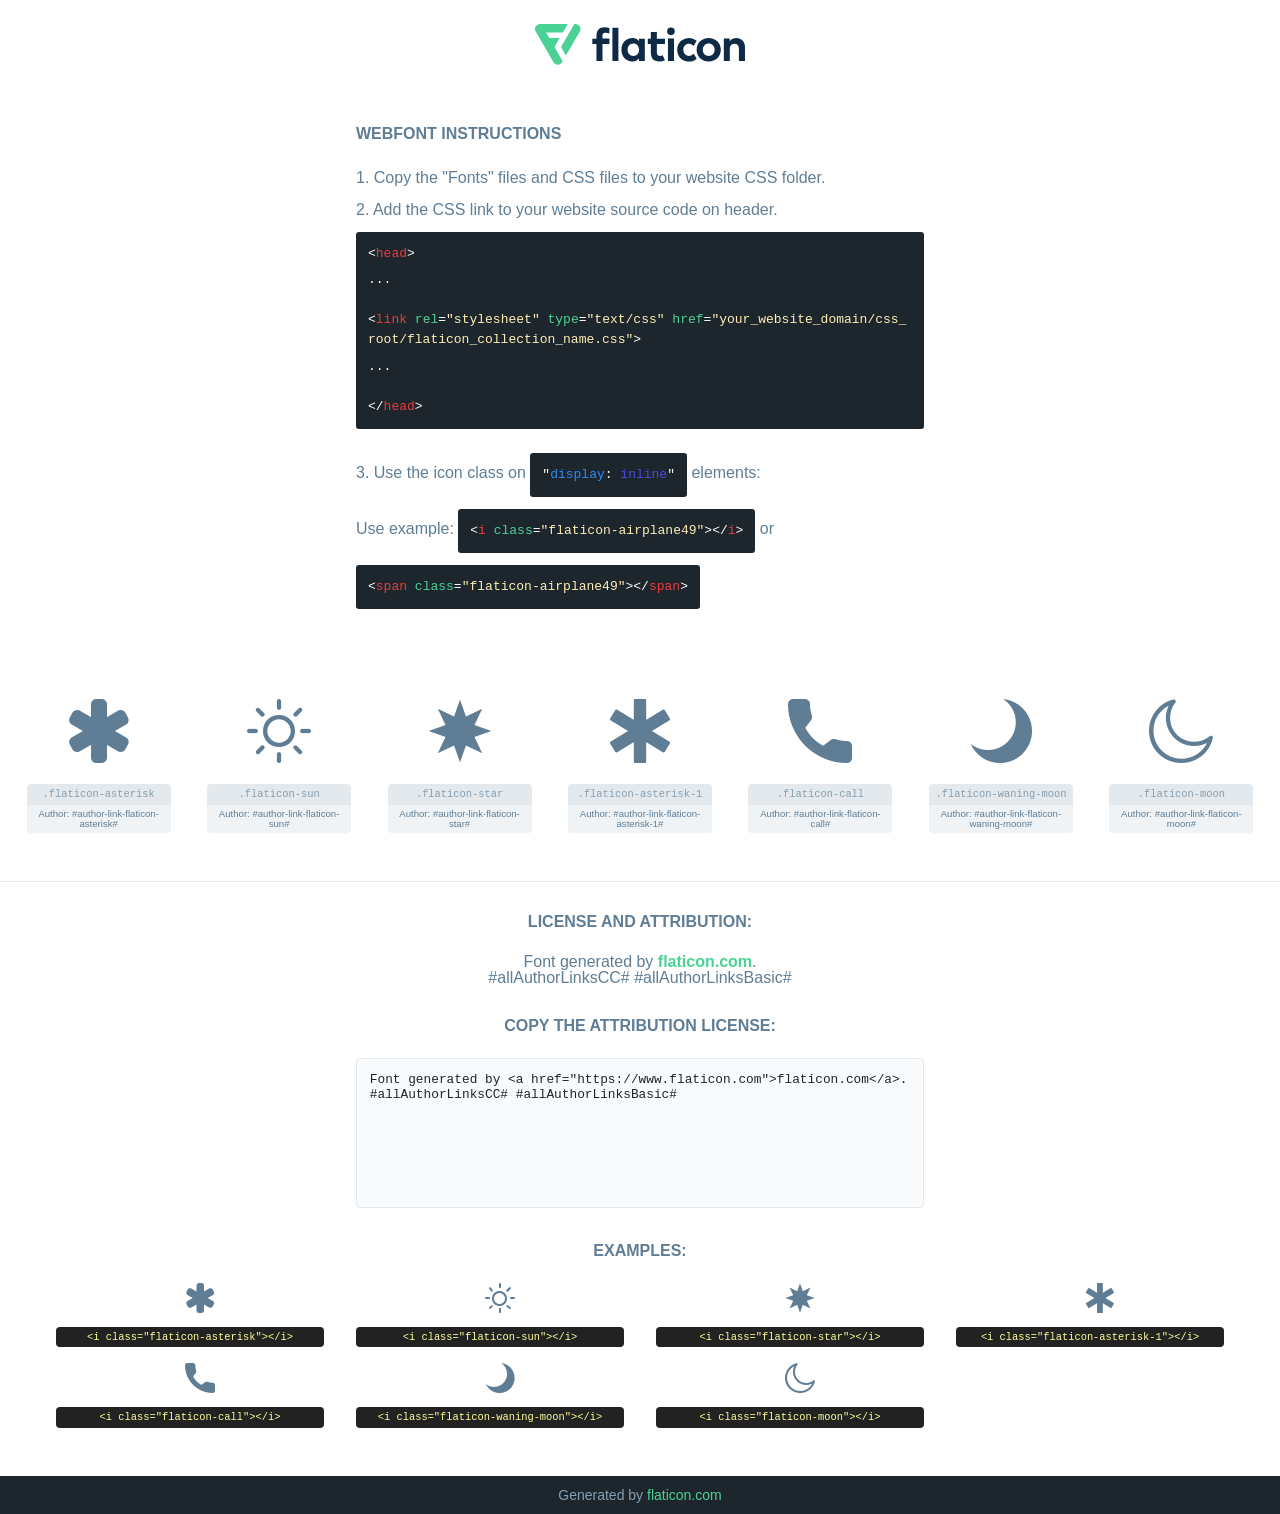
<file: assets/fonts/flaticon_noxfolio.html>
<!DOCTYPE html>
<html lang="en">
<head>
    <title>Flaticon Webfont</title>
    <Link legacyBehavior rel="stylesheet" type="text/css" href="flaticon_noxfolio.css"/>
    <meta charset="UTF-8">
    <style>
        html, body, div, span, applet, object, iframe,
        h1, h2, h3, h4, h5, h6, p, blockquote, pre,
        a, abbr, acronym, address, big, cite, code,
        del, dfn, em, img, ins, kbd, q, s, samp,
        small, strike, strong, sub, sup, tt, var,
        b, u, i, center,
        dl, dt, dd, ol, ul, li,
        fieldset, form, label, legend,
        table, caption, tbody, tfoot, thead, tr, th, td,
        article, aside, canvas, details, embed,
        figure, figcaption, footer, header, hgroup,
        menu, nav, output, ruby, section, summary,
        time, mark, audio, video {
            margin: 0;
            padding: 0;
            border: 0;
            font-size: 100%;
            font: inherit;
            vertical-align: baseline;
        }

        /* HTML5 display-role reset for older browsers */
        article, aside, details, figcaption, figure,
        footer, header, hgroup, menu, nav, section {
            display: block;
        }

        body {
            line-height: 1;
        }

        ol, ul {
            list-style: none;
        }

        blockquote, q {
            quotes: none;
        }

        blockquote:before, blockquote:after,
        q:before, q:after {
            content: '';
            content: none;
        }

        table {
            border-collapse: collapse;
            border-spacing: 0;
        }

        body {
            font-family: Helvetica, Arial, sans-serif;
            font-size: 16px;
            color: #5f7d95;
        }

        a {
            color: #4AD295;
            font-weight: bold;
            text-decoration: none;
        }

        * {
            -moz-box-sizing: border-box;
            -webkit-box-sizing: border-box;
            box-sizing: border-box;
            margin: 0;
            padding: 0;
        }

        [class^="flaticon-"]:before, [class*=" flaticon-"]:before, [class^="flaticon-"]:after, [class*=" flaticon-"]:after {
            font-family: Flaticon;
            font-size: 30px;
            font-style: normal;
            margin-left: 20px;
            color: #333;
        }

        .wrapper {
            max-width: 600px;
            margin: auto;
            padding: 0 1em;
        }

        .title {
            margin-bottom: 24px;
            text-transform: uppercase;
            font-weight: bold;
        }

        header {
            text-align: center;
            padding: 24px;
        }

        header .logo {
            width: 210px;
            height: auto;
            border: none;
            display: inline-block;
        }

        header strong {
            font-size: 28px;
            font-weight: 500;
            vertical-align: middle;
        }

        .demo {
            margin: 2em auto;
            line-height: 1.25em;
        }

        .demo ul li {
            margin-bottom: 12px;
        }

        .demo ul li code {
            background-color: #1D262D;
            border-radius: 3px;
            padding: 12px;
            display: inline-block;
            color: #fff;
            font-family: Consolas, Monaco, Lucida Console, Liberation Mono, DejaVu Sans Mono, Bitstream Vera Sans Mono, Courier New, monospace;
            font-weight: lighter;
            margin-top: 12px;
            font-size: 13px;
            word-break: break-all;
        }

        .demo ul li code .red {
            color: #EC3A3B;
        }

        .demo ul li code .green {
            color: #4AD295;
        }

        .demo ul li code .yellow {
            color: #FFEEB6;
        }

        .demo ul li code .blue {
            color: #2C8CF4;
        }

        .demo ul li code .purple {
            color: #4949E7;
        }

        .demo ul li code .dots {
            margin-top: 0.5em;
            display: block;
        }

        #glyphs {
            border-bottom: 1px solid #E3E9ED;
            padding: 2em 0;
            text-align: center;
        }

        .glyph {
            display: inline-block;
            width: 9em;
            margin: 1em;
            text-align: center;
            vertical-align: top;
            background: #FFF;
        }

        .glyph .flaticon {
            padding: 10px;
            display: block;
            font-family: "Flaticon";
            font-size: 64px;
            line-height: 1;
        }

        .glyph .flaticon:before {
            font-size: 64px;
            color: #5f7d95;
            margin-left: 0;
        }

        .class-name {
            font-size: 0.65em;
            background-color: #E3E9ED;
            color: #869FB2;
            border-radius: 4px 4px 0 0;
            padding: 0.5em;
            font-family: Consolas, Monaco, Lucida Console, Liberation Mono, DejaVu Sans Mono, Bitstream Vera Sans Mono, Courier New, monospace;
        }

        .author-name {
            font-size: 0.6em;
            background-color: #EFF3F6;
            border-top: 0;
            border-radius: 0 0 4px 4px;
            padding: 0.5em;
        }

        .author-name a {
            color: #1D262D;
        }

        .class-name:last-child {
            font-size: 10px;
            color: #888;
        }

        .class-name:last-child a {
            font-size: 10px;
            color: #555;
        }

        .glyph > input {
            display: block;
            width: 100px;
            margin: 5px auto;
            text-align: center;
            font-size: 12px;
            cursor: text;
        }

        .glyph > input.icon-input {
            font-family: "Flaticon";
            font-size: 16px;
            margin-bottom: 10px;
        }

        .attribution .title {
            margin-top: 2em;
        }

        .attribution textarea {
            background-color: #F8FAFB;
            color: #1D262D;
            padding: 1em;
            border: none;
            box-shadow: none;
            border: 1px solid #E3E9ED;
            border-radius: 4px;
            resize: none;
            width: 100%;
            height: 150px;
            font-size: 0.8em;
            font-family: Consolas, Monaco, Lucida Console, Liberation Mono, DejaVu Sans Mono, Bitstream Vera Sans Mono, Courier New, monospace;
            -webkit-appearance: none;
        }

        .attribution textarea:hover {
            border-color: #CFD9E0;
        }

        .attribution textarea:focus {
            border-color: #4AD295;
        }

        .iconsuse {
            margin: 2em auto;
            text-align: center;
            max-width: 1200px;
        }

        .iconsuse:after {
            content: '';
            display: table;
            clear: both;
        }

        .iconsuse .image {
            float: left;
            width: 25%;
            padding: 0 1em;
        }

        .iconsuse .image p {
            margin-bottom: 1em;
        }

        .iconsuse .image span {
            display: block;
            font-size: 0.65em;
            background-color: #222;
            color: #fff;
            border-radius: 4px;
            padding: 0.5em;
            color: #FFFF99;
            margin-top: 1em;
            font-family: Consolas, Monaco, Lucida Console, Liberation Mono, DejaVu Sans Mono, Bitstream Vera Sans Mono, Courier New, monospace;
        }

        .flaticon:before {
            color: #5f7d95;
        }

        #footer {
            text-align: center;
            background-color: #1D262D;
            color: #869FB2;
            padding: 12px;
            font-size: 14px;
        }

        #footer a {
            font-weight: normal;
        }

        @media (max-width: 960px) {
            .iconsuse .image {
                width: 50%;
            }
        }

        .preview {
            width: 100px;
            display: inline-block;
            margin: 10px;
        }

        .preview .inner {
            display: inline-block;
            width: 100%;
            text-align: center;
            background: #f5f5f5;
            -webkit-border-radius: 3px 3px 0 0;
            -moz-border-radius: 3px 3px 0 0;
            border-radius: 3px 3px 0 0;
        }

        .preview .inner  {
            line-height: 85px;
            font-size: 40px;
            color: #333;
        }

        .label {
            display: inline-block;
            width: 100%;
            box-sizing: border-box;
            padding: 5px;
            font-size: 10px;
            font-family: Monaco, monospace;
            color: #666;
            white-space: nowrap;
            overflow: hidden;
            text-overflow: ellipsis;
            background: #ddd;
            -webkit-border-radius: 0 0 3px 3px;
            -moz-border-radius: 0 0 3px 3px;
            border-radius: 0 0 3px 3px;
            color: #666;
        }
    </style>
</head>
<body>
    <header>
        <a href="https://www.flaticon.com/" target="_blank" class="logo">
            <svg xmlns="http://www.w3.org/2000/svg" viewBox="0 0 394.3 76.5">
                <path d="M156.6,69.4H145.3V7.1h11.3Z" style="fill:#0e2a47"/>
                <path d="M206.2,69.4h-11V64.8a15.4,15.4,0,0,1-12.6,5.7c-11.6,0-20.3-9.5-20.3-22.1s8.8-22.1,20.3-22.1a15.4,15.4,0,0,1,12.6,5.8V27.5h11Zm-32.4-21c0,6.4,4.2,11.6,10.8,11.6s10.8-4.9,10.8-11.6-4.4-11.6-10.8-11.6S173.9,42,173.9,48.4Z"
                      style="fill:#0e2a47"/>
                <path d="M262.5,13.7a7.2,7.2,0,0,1-14.4,0,7.2,7.2,0,1,1,14.4,0ZM261,69.4H249.6v-42H261Z"
                      style="fill:#0e2a47"/>
                <path id="_Trazado_" data-name="&lt;Trazado&gt;"
                      d="M139.6,17.8a16.6,16.6,0,0,0-8-1.4c-3.2.4-4.9,2-4.9,5.9v5.1h13V37.5h-13v32H115.4v-32h-7.8v-10h7.8V22.2c0-9.9,5.2-16.3,15-16.3a23.4,23.4,0,0,1,9.3,1.8Z"
                      style="fill:#0e2a47"/>
                <path d="M235.1,60c-3.5,0-6.3-1.9-6.3-7.1V37.5H244v-10H228.8V15H217.5V27.5h-5.7v10h5.7V53.7c0,10.9,5.3,16.8,15.7,16.8A22.9,22.9,0,0,0,244,68l-4.3-9.1A12.3,12.3,0,0,1,235.1,60Z"
                      style="fill:#0e2a47"/>
                <path d="M348.9,48.4c0,12.6-9.7,22.1-22.7,22.1s-22.7-9.4-22.7-22.1,9.6-22.1,22.7-22.1S348.9,35.8,348.9,48.4Zm-33.9,0c0,6.8,4.8,11.6,11.1,11.6s11.2-4.8,11.2-11.6-4.8-11.6-11.2-11.6S315.1,41.6,315.1,48.4Z"
                      style="fill:#0e2a47"/>
                <path d="M394.3,42.7V69.4H382.9V46.3c0-6.1-3-9.4-8.2-9.4s-8.9,3.2-8.9,9.5v23H354.6v-42h11v4.9c3-4.5,7.6-6.1,12.3-6.1C387.5,26.3,394.3,33,394.3,42.7Z"
                      style="fill:#0e2a47"/>
                <path d="M298,55.7h0a12.4,12.4,0,0,1-8.2,4.2h-.9l-1.8-.2a10,10,0,0,1-7.4-5.6,13.2,13.2,0,0,1-1.2-5.8,13,13,0,0,1,1.3-5.9,10.1,10.1,0,0,1,7.5-5.5h2.4a11.7,11.7,0,0,1,8.3,4.2l5.5-9.6a19.9,19.9,0,0,0-8.1-4.3,23.4,23.4,0,0,0-6.1-.8,25.2,25.2,0,0,0-7.5,1.1,20.9,20.9,0,0,0-8,4.6,21.9,21.9,0,0,0-6.8,16.4,21.9,21.9,0,0,0,6.7,16.3,20.9,20.9,0,0,0,8,4.6,25.2,25.2,0,0,0,7.7,1.2,23.6,23.6,0,0,0,6.2-.8,20,20,0,0,0,8.1-4.4Z"
                      style="fill:#0e2a47"/>
                <path d="M46.3,26.5H26.9L20.8,16H52.4L61.6,0H9.4A9.3,9.3,0,0,0,1.3,4.7a9.3,9.3,0,0,0,0,9.4L34.6,71.8a9.4,9.4,0,0,0,16.2,0l1.1-1.9L36.6,43.3Z"
                      style="fill:#4ad295"/>
                <path d="M84.2,4.7A9.3,9.3,0,0,0,76.1,0H73.8l-25,43.3,9.2,16L84.2,14A9.3,9.3,0,0,0,84.2,4.7Z"
                      style="fill:#4ad295"/>
            </svg>
        </a>
    </header>
    <section class="demo wrapper">

        <p class="title">Webfont Instructions</p>

        <ul>
            <li>
                <span class="num">1. </span>Copy the "Fonts" files and CSS files to your website CSS folder.
            </li>
            <li>
                <span class="num">2. </span>Add the CSS link to your website source code on header.
                <code class="big">
                    &lt;<span class="red">head</span>&gt;
                    <br/><span class="dots">...</span>
                    <br/>&lt;<span class="red">link</span> <span class="green">rel</span>=<span
                        class="yellow">"stylesheet"</span> <span class="green">type</span>=<span
                        class="yellow">"text/css"</span> <span class="green">href</span>=<span class="yellow">"your_website_domain/css_root/flaticon_collection_name.css"</span>&gt;
                    <br/><span class="dots">...</span>
                    <br/>&lt;/<span class="red">head</span>&gt;
                </code>
            </li>

            <li>
                <p>
                    <span class="num">3. </span>Use the icon class on <code>"<span class="blue">display</span>:<span
                        class="purple"> inline</span>"</code> elements:
                    <br/>
                    Use example: <code>&lt;<span class="red">i</span> <span class="green">class</span>=<span class="yellow">&quot;flaticon-airplane49&quot;</span>&gt;&lt;/<span
                        class="red">i</span>&gt;</code> or <code>&lt;<span class="red">span</span> <span
                        class="green">class</span>=<span class="yellow">&quot;flaticon-airplane49&quot;</span>&gt;&lt;/<span
                        class="red">span</span>&gt;</code>
            </li>
        </ul>

    </section>
    <section id="glyphs">
            <div class="glyph">
                <i class="flaticon flaticon-asterisk"></i>
                <div class="class-name">.flaticon-asterisk</div>
                <div class="author-name">Author: #author-link-flaticon-asterisk# </div>
            </div>

            <div class="glyph">
                <i class="flaticon flaticon-sun"></i>
                <div class="class-name">.flaticon-sun</div>
                <div class="author-name">Author: #author-link-flaticon-sun# </div>
            </div>

            <div class="glyph">
                <i class="flaticon flaticon-star"></i>
                <div class="class-name">.flaticon-star</div>
                <div class="author-name">Author: #author-link-flaticon-star# </div>
            </div>

            <div class="glyph">
                <i class="flaticon flaticon-asterisk-1"></i>
                <div class="class-name">.flaticon-asterisk-1</div>
                <div class="author-name">Author: #author-link-flaticon-asterisk-1# </div>
            </div>

            <div class="glyph">
                <i class="flaticon flaticon-call"></i>
                <div class="class-name">.flaticon-call</div>
                <div class="author-name">Author: #author-link-flaticon-call# </div>
            </div>

            <div class="glyph">
                <i class="flaticon flaticon-waning-moon"></i>
                <div class="class-name">.flaticon-waning-moon</div>
                <div class="author-name">Author: #author-link-flaticon-waning-moon# </div>
            </div>

            <div class="glyph">
                <i class="flaticon flaticon-moon"></i>
                <div class="class-name">.flaticon-moon</div>
                <div class="author-name">Author: #author-link-flaticon-moon# </div>
            </div>

    </section>

    <section class="attribution wrapper"   style="text-align:center;">

        <div class="title">License and attribution:</div><div class="attrDiv">Font generated by <a href="https://www.flaticon.com">flaticon.com</a>. <div>#allAuthorLinksCC# #allAuthorLinksBasic# </div>
        </div>
        <div class="title">Copy the Attribution License:</div>

        <textarea onclick="this.focus();this.select();">Font generated by &lt;a href=&quot;https://www.flaticon.com&quot;&gt;flaticon.com&lt;/a&gt;. #allAuthorLinksCC# #allAuthorLinksBasic#
        </textarea>

    </section>

    <section class="iconsuse">

        <div class="title">Examples:</div>
            <div class="image">
                <p>
                    <i class="flaticon flaticon-asterisk"></i>
                    <span>&lt;i class=&quot;flaticon-asterisk&quot;&gt;&lt;/i&gt;</span>
                </p>
            </div>
            <div class="image">
                <p>
                    <i class="flaticon flaticon-sun"></i>
                    <span>&lt;i class=&quot;flaticon-sun&quot;&gt;&lt;/i&gt;</span>
                </p>
            </div>
            <div class="image">
                <p>
                    <i class="flaticon flaticon-star"></i>
                    <span>&lt;i class=&quot;flaticon-star&quot;&gt;&lt;/i&gt;</span>
                </p>
            </div>
            <div class="image">
                <p>
                    <i class="flaticon flaticon-asterisk-1"></i>
                    <span>&lt;i class=&quot;flaticon-asterisk-1&quot;&gt;&lt;/i&gt;</span>
                </p>
            </div>
            <div class="image">
                <p>
                    <i class="flaticon flaticon-call"></i>
                    <span>&lt;i class=&quot;flaticon-call&quot;&gt;&lt;/i&gt;</span>
                </p>
            </div>
            <div class="image">
                <p>
                    <i class="flaticon flaticon-waning-moon"></i>
                    <span>&lt;i class=&quot;flaticon-waning-moon&quot;&gt;&lt;/i&gt;</span>
                </p>
            </div>
            <div class="image">
                <p>
                    <i class="flaticon flaticon-moon"></i>
                    <span>&lt;i class=&quot;flaticon-moon&quot;&gt;&lt;/i&gt;</span>
                </p>
            </div>
        </div>

    </section>

    <div id="footer">
        <div>Generated by <a href="https://www.flaticon.com">flaticon.com</a>
        </div>
    </div>

</body>
</html>
</file>
